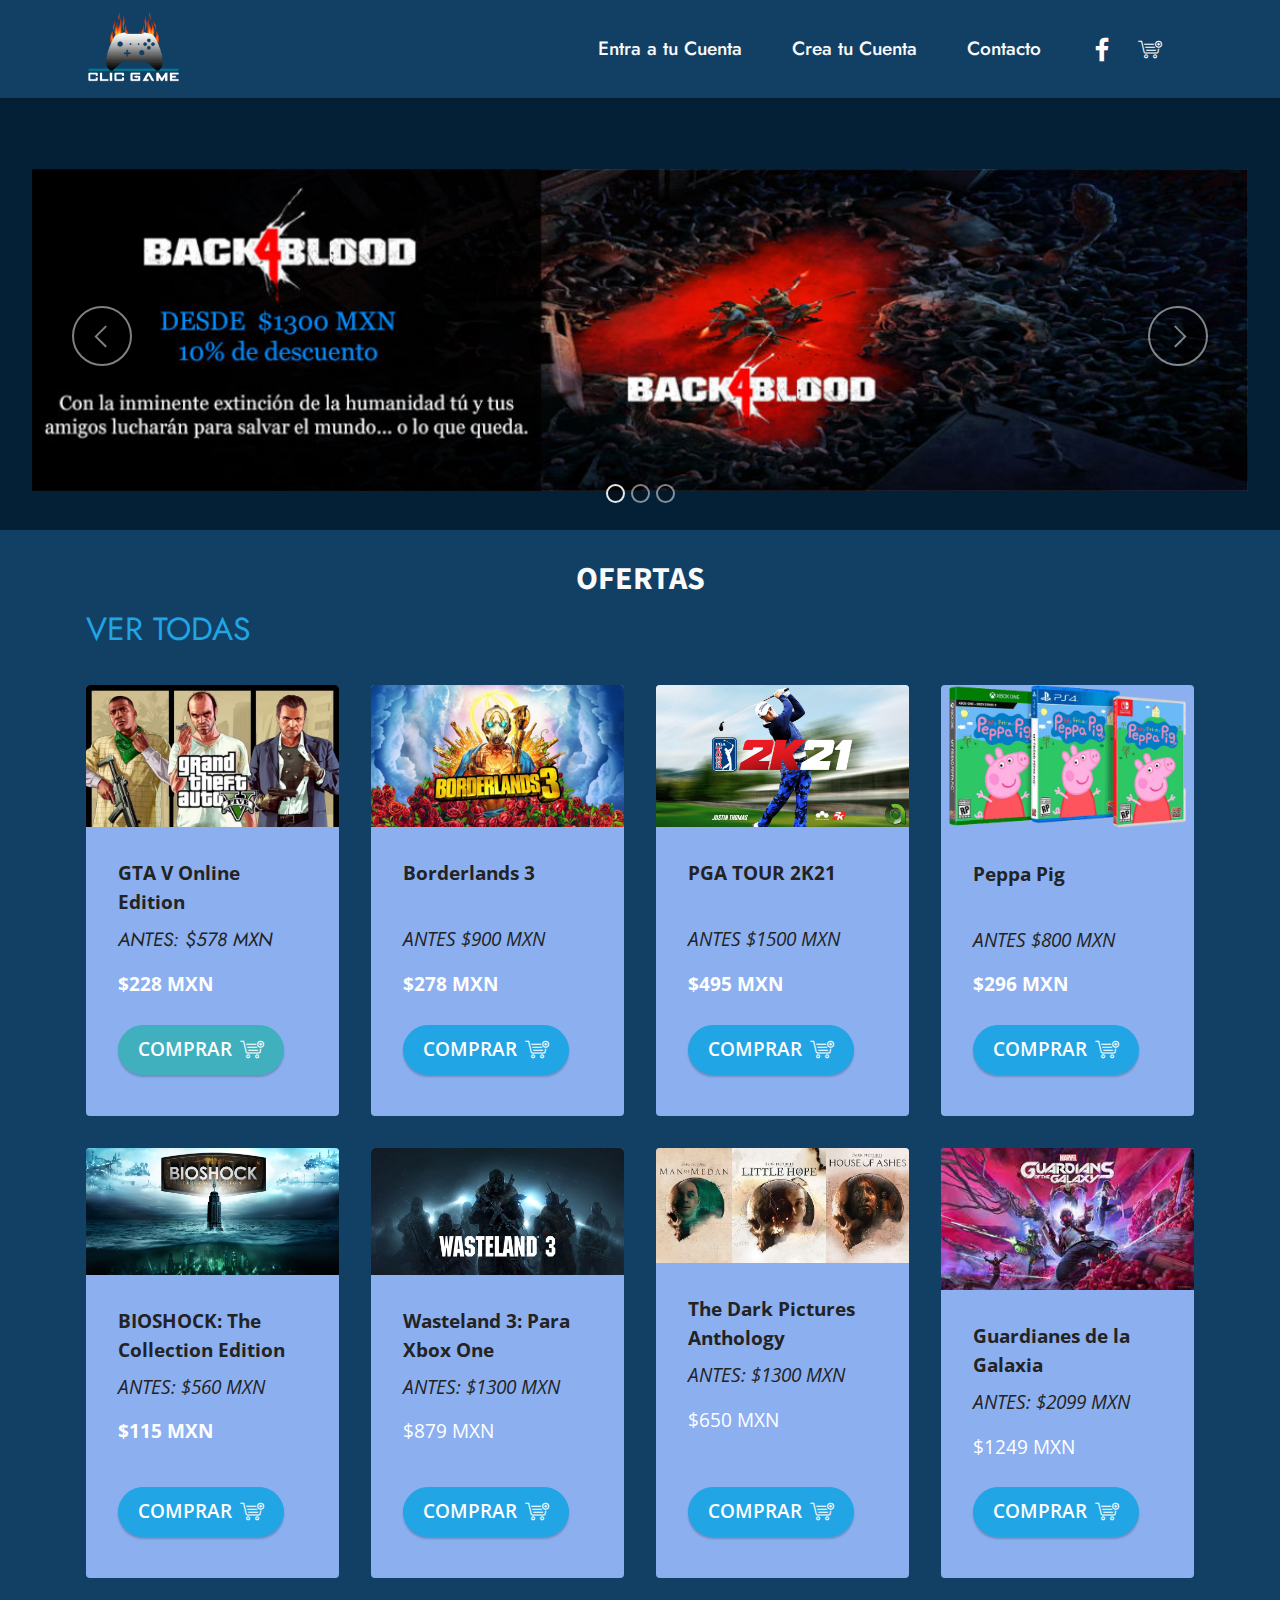
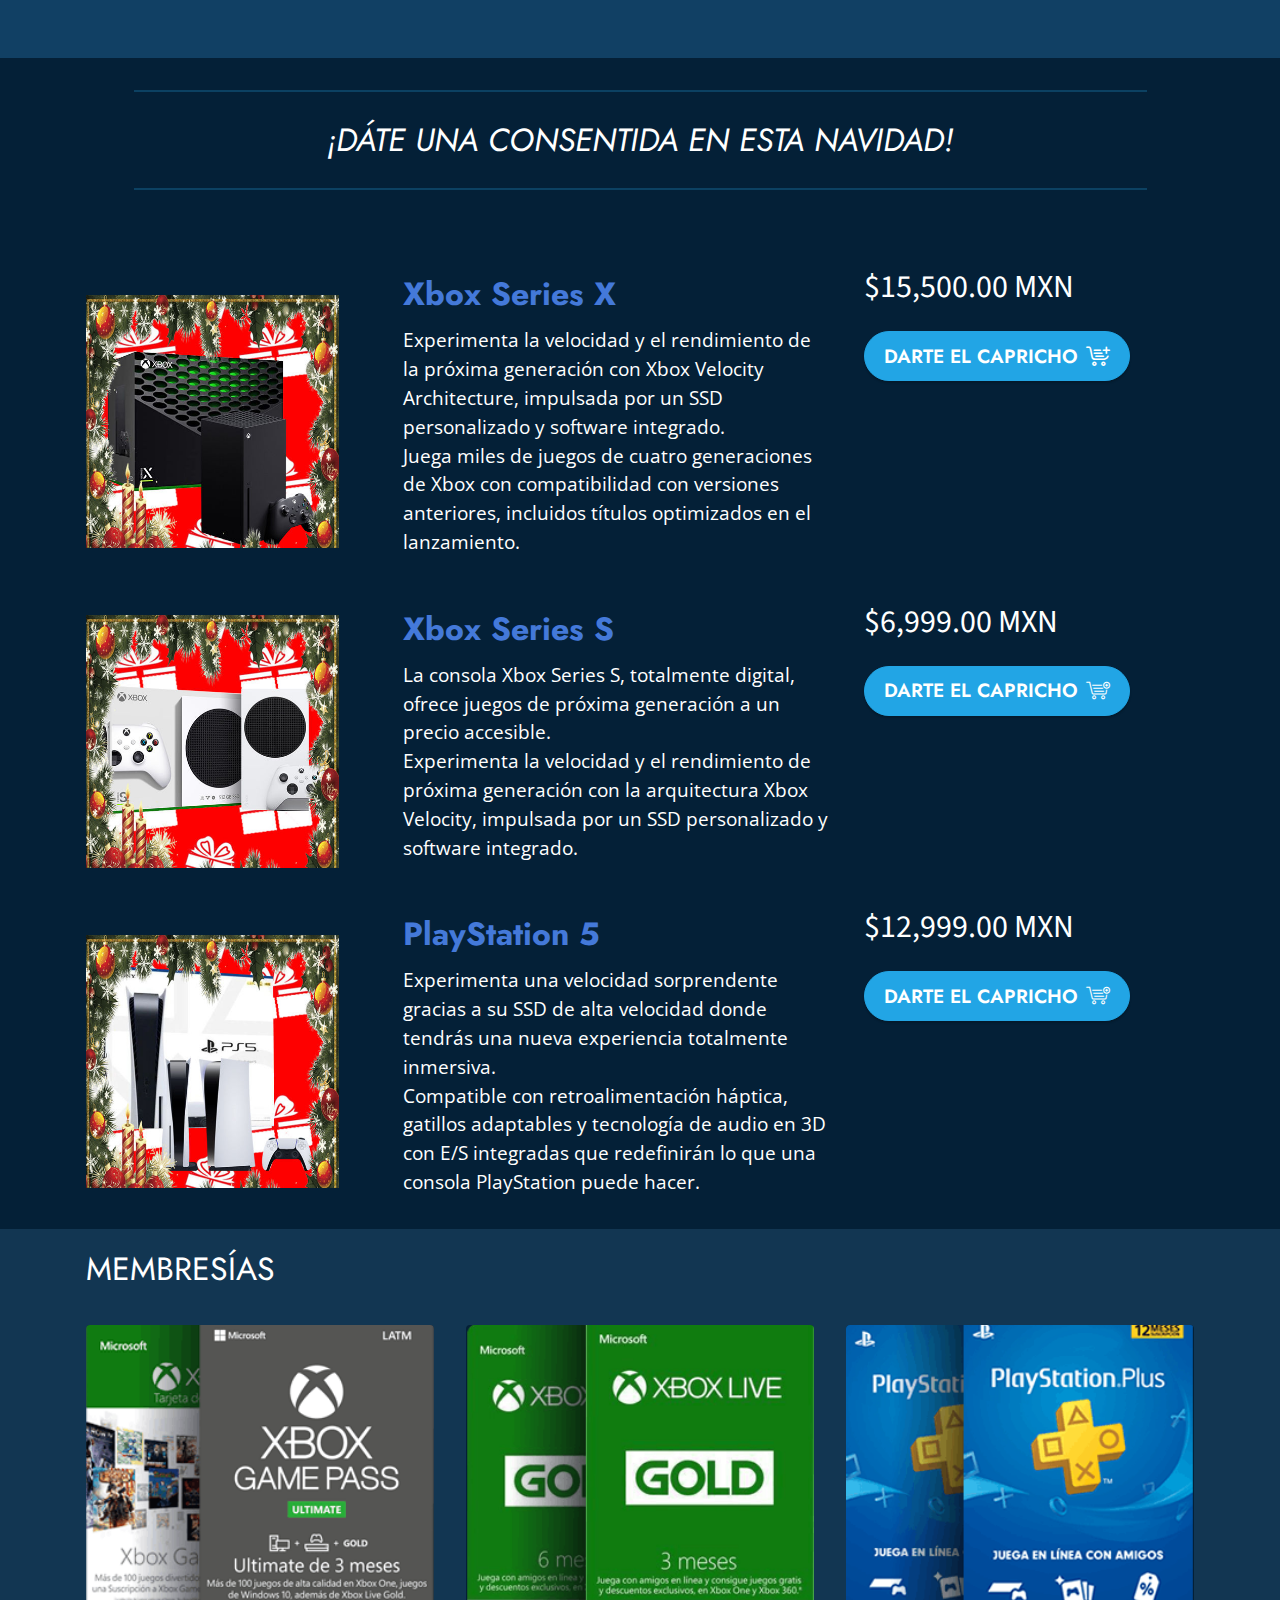
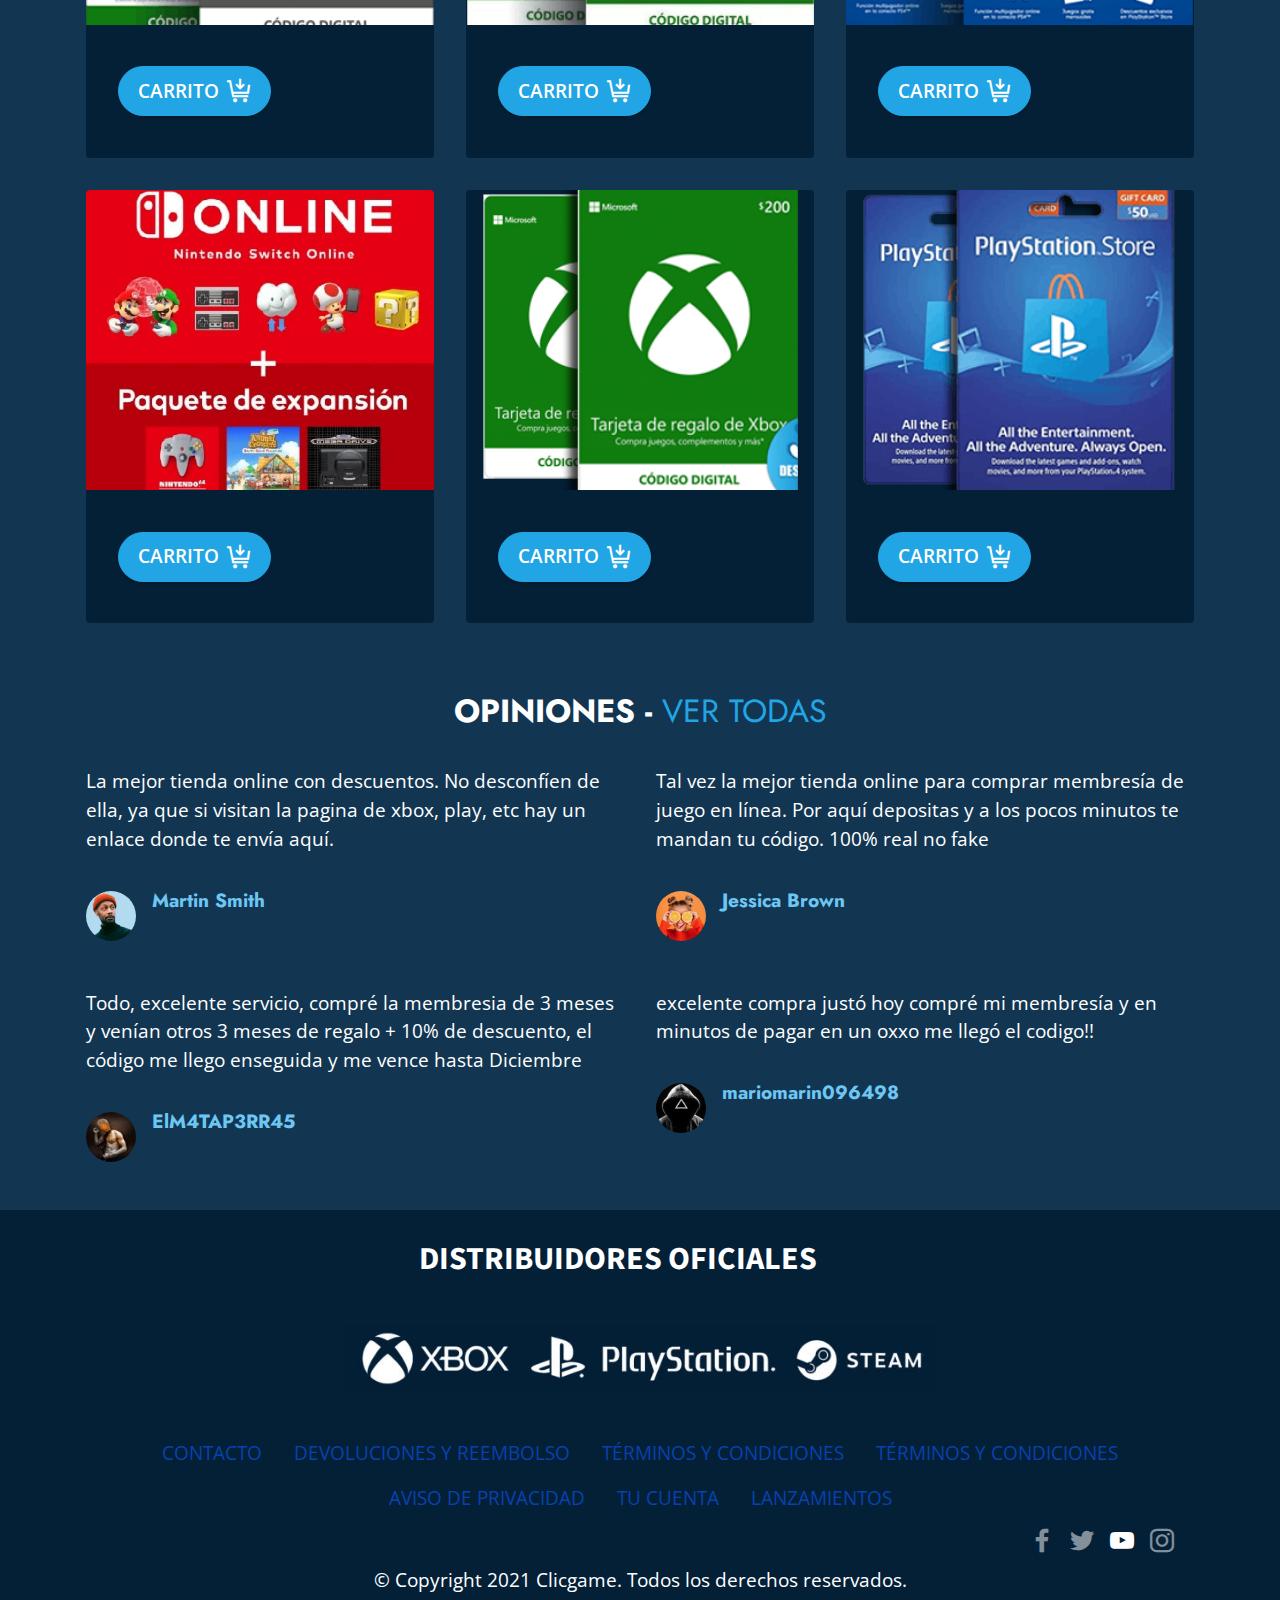
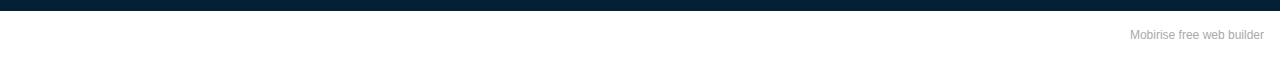
<file: docs/index.html>
<!DOCTYPE html>
<html  >
<head>
  <!-- Site made with Mobirise Website Builder v5.5.0, https://mobirise.com -->
  <meta charset="UTF-8">
  <meta http-equiv="X-UA-Compatible" content="IE=edge">
  <meta name="generator" content="Mobirise v5.5.0, mobirise.com">
  <meta name="viewport" content="width=device-width, initial-scale=1, minimum-scale=1">
  <link rel="shortcut icon" href="assets/images/cg-logo-152x121.png" type="image/x-icon">
  <meta name="description" content="">
  
  
  <title>Clicgame</title>
  <link rel="stylesheet" href="assets/web/assets/mobirise-icons2/mobirise2.css">
  <link rel="stylesheet" href="assets/web/assets/mobirise-icons/mobirise-icons.css">
  <link rel="stylesheet" href="assets/web/assets/mobirise-icons-bold/mobirise-icons-bold.css">
  <link rel="stylesheet" href="assets/bootstrap/css/bootstrap.min.css">
  <link rel="stylesheet" href="assets/bootstrap/css/bootstrap-grid.min.css">
  <link rel="stylesheet" href="assets/bootstrap/css/bootstrap-reboot.min.css">
  <link rel="stylesheet" href="assets/dropdown/css/style.css">
  <link rel="stylesheet" href="assets/socicon/css/styles.css">
  <link rel="stylesheet" href="assets/theme/css/style.css">
  <link rel="preload" href="https://fonts.googleapis.com/css?family=Jost:100,200,300,400,500,600,700,800,900,100i,200i,300i,400i,500i,600i,700i,800i,900i&display=swap" as="style" onload="this.onload=null;this.rel='stylesheet'">
  <noscript><link rel="stylesheet" href="https://fonts.googleapis.com/css?family=Jost:100,200,300,400,500,600,700,800,900,100i,200i,300i,400i,500i,600i,700i,800i,900i&display=swap"></noscript>
  <link rel="preload" href="https://fonts.googleapis.com/css?family=Source+Sans+Pro:200,200i,300,300i,400,400i,600,600i,700,700i,900,900i&display=swap" as="style" onload="this.onload=null;this.rel='stylesheet'">
  <noscript><link rel="stylesheet" href="https://fonts.googleapis.com/css?family=Source+Sans+Pro:200,200i,300,300i,400,400i,600,600i,700,700i,900,900i&display=swap"></noscript>
  <link rel="preload" href="https://fonts.googleapis.com/css?family=Open+Sans:300,400,500,600,700,800,300i,400i,500i,600i,700i,800i&display=swap" as="style" onload="this.onload=null;this.rel='stylesheet'">
  <noscript><link rel="stylesheet" href="https://fonts.googleapis.com/css?family=Open+Sans:300,400,500,600,700,800,300i,400i,500i,600i,700i,800i&display=swap"></noscript>
  <link rel="preload" as="style" href="assets/mobirise/css/mbr-additional.css"><link rel="stylesheet" href="assets/mobirise/css/mbr-additional.css" type="text/css">
  
  
  
  
</head>
<body>
  
  <section data-bs-version="5.1" class="menu menu3 cid-sNGA5syUHg" once="menu" id="menu3-10">
    
    <nav class="navbar navbar-dropdown navbar-expand-lg">
        <div class="container">
            <div class="navbar-brand">
                <span class="navbar-logo">
                    <a href="index.html">
                        <img src="assets/images/cg-logo-152x121.png" alt="logo" style="height: 4.8rem;">
                    </a>
                </span>
                
            </div>
            <button class="navbar-toggler" type="button" data-toggle="collapse" data-bs-toggle="collapse" data-target="#navbarSupportedContent" data-bs-target="#navbarSupportedContent" aria-controls="navbarNavAltMarkup" aria-expanded="false" aria-label="Toggle navigation">
                <div class="hamburger">
                    <span></span>
                    <span></span>
                    <span></span>
                    <span></span>
                </div>
            </button>
            <div class="collapse navbar-collapse" id="navbarSupportedContent">
                <ul class="navbar-nav nav-dropdown nav-right" data-app-modern-menu="true"><li class="nav-item"><a class="nav-link link text-white display-4" href="https://mobiri.se">Entra a tu Cuenta</a></li>
                    <li class="nav-item"><a class="nav-link link text-white text-primary display-4" href="page2.html">Crea tu Cuenta</a></li>
                    <li class="nav-item"><a class="nav-link link text-white text-primary display-4" href="page1.html">Contacto</a>
                    </li></ul>
                <div class="icons-menu">
                    <a class="iconfont-wrapper" href="https://mobiri.se" target="_blank">
                        <span class="p-2 mbr-iconfont socicon-facebook socicon"></span>
                    </a>
                    <a class="iconfont-wrapper" href="https://mobiri.se" target="_blank">
                        <span class="p-2 mbr-iconfont mbri-cart-add" style="color: rgb(255, 255, 255); fill: rgb(255, 255, 255);"></span>
                    </a>
                    
                    
                </div>
                
            </div>
        </div>
    </nav>
</section>

<section data-bs-version="5.1" class="slider2 cid-sNyHgQiFL8" id="slider2-k">
    

    
    <div class="container-fluid">
        <div class="row justify-content-center">
            <div class="col-12 col-md-10 col-lg-12">
                <div class="carousel slide" id="sNX9EO2FGy" data-ride="carousel" data-bs-ride="carousel" data-interval="5000" data-bs-interval="5000">
                    
                    <ol class="carousel-indicators">
                        <li data-slide-to="0" data-bs-slide-to="0" class="active" data-target="#sNX9EO2FGy" data-bs-target="#sNX9EO2FGy"></li><li data-slide-to="1" data-bs-slide-to="1" class="" data-target="#sNX9EO2FGy" data-bs-target="#sNX9EO2FGy"></li><li data-slide-to="2" data-bs-slide-to="2" class="" data-target="#sNX9EO2FGy" data-bs-target="#sNX9EO2FGy"></li>
                        
                        
                    </ol>
                    <div class="carousel-inner">
                        
                        
                        <div class="carousel-item slider-image item active">
                            <div class="item-wrapper">
                                <img class="d-block w-100" src="assets/images/pub1-1143x303.jpg" data-slide-to="0" data-bs-slide-to="0">
                                <div class="carousel-caption d-none d-md-block">
                                    <h5 class="mbr-section-subtitle mbr-fonts-style display-5"></h5>
                                    
                                </div>
                            </div>
                        </div><div class="carousel-item slider-image item">
                            <div class="item-wrapper">
                                <img class="d-block w-100" src="assets/images/pub2-1151x305.jpeg" data-slide-to="1" data-bs-slide-to="1">
                                <div class="carousel-caption d-none d-md-block">
                                    <h5 class="mbr-section-subtitle mbr-fonts-style display-5"></h5>
                                    
                                </div>
                            </div>
                        </div><div class="carousel-item slider-image item">
                            <div class="item-wrapper">
                                <img class="d-block w-100" src="assets/images/pub3-1143x303.jpg" data-slide-to="2" data-bs-slide-to="2">
                                <div class="carousel-caption d-none d-md-block">
                                    <h5 class="mbr-section-subtitle mbr-fonts-style display-5"></h5>
                                    
                                </div>
                            </div>
                        </div>
                    </div>
                    <a class="carousel-control carousel-control-prev" role="button" data-slide="prev" data-bs-slide="prev" href="#sNX9EO2FGy">
                        <span class="mobi-mbri mobi-mbri-arrow-prev" aria-hidden="true"></span>
                        <span class="sr-only visually-hidden">Previous</span>
                    </a>
                    <a class="carousel-control carousel-control-next" role="button" data-slide="next" data-bs-slide="next" href="#sNX9EO2FGy">
                        <span class="mobi-mbri mobi-mbri-arrow-next" aria-hidden="true"></span>
                        <span class="sr-only visually-hidden">Next</span>
                    </a>
                </div>
            </div>
        </div>
    </div>
</section>

<section data-bs-version="5.1" class="features3 cid-sNyObuLm8h" id="features3-l">
    
    
    <div class="container">
        <div class="mbr-section-head">
            <h4 class="mbr-section-title mbr-fonts-style align-center mb-0 display-2"><strong>OFERTAS</strong></h4>
            <h5 class="mbr-section-subtitle mbr-fonts-style align-center mb-0 mt-2 display-5"><a href="page3.html" class="text-primary">VER TODAS</a></h5>
        </div>
        <div class="row mt-4">
            <div class="item features-image сol-12 col-md-6 col-lg-3 active">
                <div class="item-wrapper">
                    <div class="item-img">
                        <img src="assets/images/gtav-696x392.jpeg" alt="gtav" data-slide-to="0" data-bs-slide-to="0">
                    </div>
                    <div class="item-content">
                        <h5 class="item-title mbr-fonts-style display-7"><strong>GTA V Online Edition</strong></h5>
                        <h6 class="item-subtitle mbr-fonts-style mt-1 display-4"><em>ANTES: $578 MXN</em></h6>
                        <p class="mbr-text mbr-fonts-style mt-3 display-7"><strong>$228 MXN</strong></p>
                    </div>
                    <div class="mbr-section-btn item-footer mt-2"><a href="page2.html" class="btn item-btn btn-success display-7"><span class="mbri-cart-add mbr-iconfont mbr-iconfont-btn" style="color: rgb(255, 255, 255);"></span>COMPRAR</a></div>
                </div>
            </div>
            <div class="item features-image сol-12 col-md-6 col-lg-3">
                <div class="item-wrapper">
                    <div class="item-img">
                        <img src="assets/images/border3-696x391.jpeg" alt="borderlands" data-slide-to="1" data-bs-slide-to="1">
                    </div>
                    <div class="item-content">
                        <h5 class="item-title mbr-fonts-style display-7"><strong>Borderlands 3</strong><br><strong><br></strong></h5>
                        <h6 class="item-subtitle mbr-fonts-style mt-1 display-7">
                            <em>ANTES $900 MXN</em></h6>
                        <p class="mbr-text mbr-fonts-style mt-3 display-7"><strong>$278 MXN</strong></p>
                    </div>
                    <div class="mbr-section-btn item-footer mt-2"><a href="page2.html" class="btn btn-primary item-btn display-7"><span class="mbri-cart-add mbr-iconfont mbr-iconfont-btn" style="color: rgb(255, 255, 255);"></span>COMPRAR</a></div>
                </div>
            </div>
            <div class="item features-image сol-12 col-md-6 col-lg-3">
                <div class="item-wrapper">
                    <div class="item-img">
                        <img src="assets/images/2k21-1920x1080.jpg" data-slide-to="2" data-bs-slide-to="2">
                    </div>
                    <div class="item-content">
                        <h5 class="item-title mbr-fonts-style display-7"><strong>PGA TOUR 2K21</strong><br><strong><br></strong></h5>
                        <h6 class="item-subtitle mbr-fonts-style mt-1 display-7"><em>ANTES $1500 MXN</em></h6>
                        <p class="mbr-text mbr-fonts-style mt-3 display-7"><strong>$495 MXN</strong></p>
                    </div>
                    <div class="mbr-section-btn item-footer mt-2"><a href="page2.html" class="btn btn-primary item-btn display-7"><span class="mbri-cart-add mbr-iconfont mbr-iconfont-btn"></span>COMPRAR</a></div>
                </div>
            </div><div class="item features-image сol-12 col-md-6 col-lg-3">
                <div class="item-wrapper">
                    <div class="item-img">
                        <img src="assets/images/peppa-640x362.png" data-slide-to="3" data-bs-slide-to="3" alt="">
                    </div>
                    <div class="item-content">
                        <h5 class="item-title mbr-fonts-style display-7"><strong>Peppa Pig</strong><br><strong><br></strong></h5>
                        <h6 class="item-subtitle mbr-fonts-style mt-1 display-7"><em>ANTES $800 MXN</em></h6>
                        <p class="mbr-text mbr-fonts-style mt-3 display-7"><strong>$296 MXN</strong></p>
                    </div>
                    <div class="mbr-section-btn item-footer mt-2"><a href="page2.html" class="btn btn-primary item-btn display-7"><span class="mbri-cart-add mbr-iconfont mbr-iconfont-btn"></span>COMPRAR</a></div>
                </div>
            </div><div class="item features-image сol-12 col-md-6 col-lg-3">
                <div class="item-wrapper">
                    <div class="item-img">
                        <img src="assets/images/bioshock-2000x1000.jpg" data-slide-to="4" data-bs-slide-to="4" alt="">
                    </div>
                    <div class="item-content">
                        <h5 class="item-title mbr-fonts-style display-7"><strong>BIOSHOCK: The Collection Edition</strong></h5>
                        <h6 class="item-subtitle mbr-fonts-style mt-1 display-7">
                            <em>ANTES: $560 MXN</em></h6>
                        <p class="mbr-text mbr-fonts-style mt-3 display-7"><strong>$115 MXN</strong></p>
                    </div>
                    <div class="mbr-section-btn item-footer mt-2"><a href="page2.html" class="btn btn-primary item-btn display-7"><span class="mbri-cart-add mbr-iconfont mbr-iconfont-btn"></span>COMPRAR</a></div>
                </div>
            </div><div class="item features-image сol-12 col-md-6 col-lg-3">
                <div class="item-wrapper">
                    <div class="item-img">
                        <img src="assets/images/wast3-2000x1000.jpg" data-slide-to="5" data-bs-slide-to="5" alt="">
                    </div>
                    <div class="item-content">
                        <h5 class="item-title mbr-fonts-style display-7"><strong>Wasteland 3: Para Xbox One</strong></h5>
                        <h6 class="item-subtitle mbr-fonts-style mt-1 display-7"><em>ANTES: $1300 MXN</em></h6>
                        <p class="mbr-text mbr-fonts-style mt-3 display-7">$879 MXN</p>
                    </div>
                    <div class="mbr-section-btn item-footer mt-2"><a href="page2.html" class="btn btn-primary item-btn display-7"><span class="mbri-cart-add mbr-iconfont mbr-iconfont-btn"></span>COMPRAR</a></div>
                </div>
            </div><div class="item features-image сol-12 col-md-6 col-lg-3">
                <div class="item-wrapper">
                    <div class="item-img">
                        <img src="assets/images/dark-769x349.jpg" data-slide-to="6" data-bs-slide-to="6" alt="">
                    </div>
                    <div class="item-content">
                        <h5 class="item-title mbr-fonts-style display-7"><strong>The Dark Pictures Anthology</strong><strong><br></strong></h5>
                        <h6 class="item-subtitle mbr-fonts-style mt-1 display-7"><em>ANTES: $1300 MXN</em></h6>
                        <p class="mbr-text mbr-fonts-style mt-3 display-7">$650 MXN</p>
                    </div>
                    <div class="mbr-section-btn item-footer mt-2"><a href="page2.html" class="btn btn-primary item-btn display-7"><span class="mbri-cart-add mbr-iconfont mbr-iconfont-btn"></span>COMPRAR</a></div>
                </div>
            </div><div class="item features-image сol-12 col-md-6 col-lg-3">
                <div class="item-wrapper">
                    <div class="item-img">
                        <img src="assets/images/galaxy-300x168.jpg" data-slide-to="7" data-bs-slide-to="7" alt="">
                    </div>
                    <div class="item-content">
                        <h5 class="item-title mbr-fonts-style display-7"><strong>Guardianes de la Galaxia</strong></h5>
                        <h6 class="item-subtitle mbr-fonts-style mt-1 display-7"><em>ANTES: $2099 MXN</em></h6>
                        <p class="mbr-text mbr-fonts-style mt-3 display-7">$1249 MXN</p>
                    </div>
                    <div class="mbr-section-btn item-footer mt-2"><a href="page2.html" class="btn btn-primary item-btn display-7"><span class="mbri-cart-add mbr-iconfont mbr-iconfont-btn"></span>COMPRAR</a></div>
                </div>
            </div>
        </div>
    </div>
</section>

<section data-bs-version="5.1" class="content6 cid-sNGcBkxSIL" id="content6-t">
    
    <div class="container">
        <div class="row justify-content-center">
            <div class="col-md-12 col-lg-11">
                <hr class="line">
                <p class="mbr-text align-center mbr-fonts-style my-4 display-5"><em>¡DÁTE UNA CONSENTIDA EN ESTA NAVIDAD!</em></p>
                <hr class="line">
            </div>
        </div>
    </div>
</section>

<section data-bs-version="5.1" class="features8 cid-sNGcltFW9X" xmlns="http://www.w3.org/1999/html" id="features9-s">
    
    

    

    <div class="container">
        <div class="card">
            <div class="card-wrapper">
                <div class="row align-items-center">
                    <div class="col-12 col-md-3">
                        <div class="image-wrapper">
                            <img src="assets/images/img-xboxx-500x500.jpg" alt="Mobirise">
                        </div>
                    </div>
                    <div class="col-12 col-md">
                        <div class="card-box">
                            <div class="row">
                                <div class="col-md">
                                    <h6 class="card-title mbr-fonts-style display-5">
                                        <strong>Xbox Series X</strong></h6>
                                    <p class="mbr-text mbr-fonts-style display-7">Experimenta la velocidad y el rendimiento de la próxima generación con Xbox Velocity Architecture, impulsada por un SSD personalizado y software integrado. <br>Juega miles de juegos de cuatro generaciones de Xbox con compatibilidad con versiones anteriores, incluidos títulos optimizados en el lanzamiento.<br>
                                    </p>
                                </div>
                                <div class="col-md-auto">
                                    <p class="price mbr-fonts-style display-2">$15,500.00 MXN</p>
                                    <div class="mbr-section-btn"><a href="page2.html" class="btn btn-primary display-4"><span class="mbrib-cart-add mbr-iconfont mbr-iconfont-btn"></span>DARTE EL CAPRICHO</a></div>
                                </div>
                                <div></div>
                            </div>
                        </div>
                    </div>
                </div>
            </div>
        </div>
        <div class="card">
            <div class="card-wrapper">
                <div class="row align-items-center">
                    <div class="col-12 col-md-3">
                        <div class="image-wrapper">
                            <img src="assets/images/img-xboxs-500x500.jpg" alt="Mobirise">
                        </div>
                    </div>
                    <div class="col-12 col-md">
                        <div class="card-box">
                            <div class="row">
                                <div class="col-md">
                                    <h6 class="card-title mbr-fonts-style display-5">
                                        <strong>Xbox Series S</strong></h6>
                                    <p class="mbr-text mbr-fonts-style display-7">La consola Xbox Series S, totalmente digital, ofrece juegos de próxima generación a un precio accesible.
<br>Experimenta la velocidad y el rendimiento de próxima generación con la arquitectura Xbox Velocity, impulsada por un SSD personalizado y software integrado.</p>
                                </div>
                                <div class="col-md-auto">
                                    <p class="price mbr-fonts-style display-2">$6,999.00 MXN</p>
                                    <div class="mbr-section-btn"><a href="page2.html" class="btn btn-primary display-4"><span class="mbri-cart-add mbr-iconfont mbr-iconfont-btn"></span>
                                            DARTE EL CAPRICHO
                                        </a></div>
                                </div>
                                <div></div>
                            </div>
                        </div>
                    </div>
                </div>
            </div>
        </div>
        <div class="card">
            <div class="card-wrapper">
                <div class="row align-items-center">
                    <div class="col-12 col-md-3">
                        <div class="image-wrapper">
                            <img src="assets/images/img-ps5-500x500.jpg" alt="Mobirise">
                        </div>
                    </div>
                    <div class="col-12 col-md">
                        <div class="card-box">
                            <div class="row">
                                <div class="col-md">
                                    <h6 class="card-title mbr-fonts-style display-5">
                                        <strong>PlayStation 5</strong></h6>
                                    <p class="mbr-text mbr-fonts-style display-7">Experimenta una velocidad sorprendente gracias a su SSD de alta velocidad donde tendrás una nueva experiencia totalmente inmersiva.<br>Compatible con retroalimentación háptica, gatillos adaptables y tecnología de audio en 3D con E/S integradas que redefinirán lo que una consola PlayStation puede hacer.</p>
                                </div>
                                <div class="col-md-auto">
                                    <p class="price mbr-fonts-style display-2">$12,999.00 MXN</p>
                                    <div class="mbr-section-btn"><a href="page2.html" class="btn btn-primary display-4"><span class="mbri-cart-add mbr-iconfont mbr-iconfont-btn"></span>
                                            DARTE EL CAPRICHO
                                        </a></div>
                                </div>
                                <div></div>
                            </div>
                        </div>
                    </div>
                </div>
            </div>
        </div>
    </div>
</section>

<section data-bs-version="5.1" class="content2 cid-sNGv8qlvd4" id="content2-w">
    
    
    <div class="container">
        <div class="mbr-section-head">
            <h4 class="mbr-section-title mbr-fonts-style align-center mb-0 display-5">MEMBRESÍAS</h4>
            
        </div>
        <div class="row mt-4">
            <div class="item features-image сol-12 col-md-6 col-lg-4">
                <div class="item-wrapper">
                    <div class="item-img">
                        <img src="assets/images/mmb-xgpu-292x284.png" alt="" title="" data-slide-to="0" data-bs-slide-to="0">
                    </div>
                    <div class="item-content">
                        
                        
                        
                    </div>
                    <div class="mbr-section-btn item-footer mt-2"><a href="" class="btn item-btn btn-primary display-7" target="_blank"><span class="mobi-mbri mobi-mbri-cart-add mbr-iconfont mbr-iconfont-btn"></span>CARRITO</a></div>
                </div>
            </div>
            <div class="item features-image сol-12 col-md-6 col-lg-4">
                <div class="item-wrapper">
                    <div class="item-img">
                        <img src="assets/images/mmb-live-302x285.png" alt="" title="" data-slide-to="1" data-bs-slide-to="1">
                    </div>
                    <div class="item-content">
                        
                        
                        
                    </div>
                    <div class="mbr-section-btn item-footer mt-2"><a href="" class="btn btn-primary item-btn display-7" target="_blank"><span class="mobi-mbri mobi-mbri-cart-add mbr-iconfont mbr-iconfont-btn"></span>CARRITO</a></div>
                </div>
            </div>
            <div class="item features-image сol-12 col-md-6 col-lg-4">
                <div class="item-wrapper">
                    <div class="item-img">
                        <img src="assets/images/mmb-ps-302x285.png" alt="" title="" data-slide-to="2" data-bs-slide-to="2">
                    </div>
                    <div class="item-content">
                        
                        
                        
                    </div>
                    <div class="mbr-section-btn item-footer mt-2"><a href="" class="btn btn-primary item-btn display-7" target="_blank"><span class="mobi-mbri mobi-mbri-cart-add mbr-iconfont mbr-iconfont-btn"></span>CARRITO</a></div>
                </div>
            </div><div class="item features-image сol-12 col-md-6 col-lg-4">
                <div class="item-wrapper">
                    <div class="item-img">
                        <img src="assets/images/ns-sub-507x524.jpg" alt="" title="" data-slide-to="3" data-bs-slide-to="3">
                    </div>
                    <div class="item-content">
                        
                        
                        
                    </div>
                    <div class="mbr-section-btn item-footer mt-2"><a href="" class="btn btn-primary item-btn display-7" target="_blank"><span class="mobi-mbri mobi-mbri-cart-add mbr-iconfont mbr-iconfont-btn"></span>CARRITO</a></div>
                </div>
            </div><div class="item features-image сol-12 col-md-6 col-lg-4">
                <div class="item-wrapper">
                    <div class="item-img">
                        <img src="assets/images/tr-xbox-302x285.png" alt="" title="" data-slide-to="4" data-bs-slide-to="4">
                    </div>
                    <div class="item-content">
                        
                        
                        
                    </div>
                    <div class="mbr-section-btn item-footer mt-2"><a href="" class="btn btn-primary item-btn display-7" target="_blank"><span class="mobi-mbri mobi-mbri-cart-add mbr-iconfont mbr-iconfont-btn"></span>CARRITO</a></div>
                </div>
            </div><div class="item features-image сol-12 col-md-6 col-lg-4">
                <div class="item-wrapper">
                    <div class="item-img">
                        <img src="assets/images/tr-ps-302x285.png" alt="" title="" data-slide-to="5" data-bs-slide-to="5">
                    </div>
                    <div class="item-content">
                        
                        
                        
                    </div>
                    <div class="mbr-section-btn item-footer mt-2"><a href="" class="btn btn-primary item-btn display-7" target="_blank"><span class="mobi-mbri mobi-mbri-cart-add mbr-iconfont mbr-iconfont-btn"></span>CARRITO</a></div>
                </div>
            </div>

        </div>
    </div>
</section>

<section data-bs-version="5.1" class="testimonials2 cid-sNX6tH9uQT" id="testimonials2-14">
    
    
    <div class="container">
        <h3 class="mbr-section-title mbr-fonts-style align-center mb-4 display-5">
            <strong>OPINIONES - <em><a href="index.html" class="text-primary">VER TODAS</a></em></strong><br></h3>
        <div class="row justify-content-center">
            <div class="card col-12 col-md-6">
                <p class="mbr-text mbr-fonts-style mb-4 display-7">La mejor tienda online con descuentos. No desconfíen de ella, ya que si visitan la pagina de xbox, play, etc hay un enlace donde te envía aquí.&nbsp;</p>
                <div class="d-flex mb-md-0 mb-4">
                    <div class="image-wrapper">
                        <img src="assets/images/team1.jpg" alt="Mobirise">
                    </div>
                    <div class="text-wrapper">
                        <p class="name mbr-fonts-style mb-1 display-4">
                            <strong>Martin Smith</strong>
                        </p>
                        
                    </div>
                </div>
            </div>
            <div class="card col-12 col-md-6">
                <p class="mbr-text mbr-fonts-style mb-4 display-7">Tal vez la mejor tienda online para comprar membresía de juego en línea. Por aquí depositas y a los pocos minutos te mandan tu código. 100% real no fake</p>
                <div class="d-flex mb-md-0 mb-4">
                    <div class="image-wrapper">
                        <img src="assets/images/team2.jpg" alt="Mobirise">
                    </div>
                    <div class="text-wrapper">
                        <p class="name mbr-fonts-style mb-1 display-4">
                            <strong>Jessica Brown</strong>
                        </p>
                        
                    </div>
                </div>
            </div>
        </div>
    </div>
</section>

<section data-bs-version="5.1" class="testimonials2 cid-sNX71PkP2V" id="testimonials2-15">
    
    
    <div class="container">
        
        <div class="row justify-content-center">
            <div class="card col-12 col-md-6">
                <p class="mbr-text mbr-fonts-style mb-4 display-7">Todo, excelente servicio, compré la membresia de 3 meses y venían otros 3 meses de regalo + 10% de descuento, el código me llego enseguida y me vence hasta Diciembre</p>
                <div class="d-flex mb-md-0 mb-4">
                    <div class="image-wrapper">
                        <img src="assets/images/mbr-100x66.jpg" alt="Mobirise">
                    </div>
                    <div class="text-wrapper">
                        <p class="name mbr-fonts-style mb-1 display-4">
                            <strong>ElM4TAP3RR45</strong></p>
                        
                    </div>
                </div>
            </div>
            <div class="card col-12 col-md-6">
                <p class="mbr-text mbr-fonts-style mb-4 display-7">excelente compra justó hoy compré mi membresía y en minutos de pagar en un oxxo me llegó el codigo!!</p>
                <div class="d-flex mb-md-0 mb-4">
                    <div class="image-wrapper">
                        <img src="assets/images/mbr-100x67.jpg" alt="Mobirise">
                    </div>
                    <div class="text-wrapper">
                        <p class="name mbr-fonts-style mb-1 display-4"><strong>mariomarin096498</strong></p>
                        
                    </div>
                </div>
            </div>
        </div>
    </div>
</section>

<section data-bs-version="5.1" class="content1 cid-s48udlf8KU" id="content1-8">
    
    <div class="container">
        <div class="row justify-content-center">
            <div class="title col-12 col-md-5">
                <h3 class="mbr-section-title mbr-fonts-style align-center mb-4 display-2"><strong>DISTRIBUIDORES OFICIALES</strong></h3>
                
                
            </div>
        </div>
    </div>
</section>

<section data-bs-version="5.1" class="image3 cid-s48upRUlSD" id="image3-9">
    

    

    <div class="container-fluid">
        <div class="row justify-content-center">
            <div class="col-12 col-lg-6">
                <div class="image-wrapper">
                    <img src="assets/images/img-distribuidores-696x78.jpg" alt="logo_xbox">
                    
                </div>
            </div>
        </div>
    </div>
</section>

<section data-bs-version="5.1" class="footer3 cid-s48P1Icc8J mbr-reveal" once="footers" id="footer3-i">

    

    

    <div class="container">
        <div class="media-container-row align-center mbr-white">
            <div class="row row-links">
                <ul class="foot-menu">
                    
                    
                    
                    
                    
                <li class="foot-menu-item mbr-fonts-style display-7"><a href="page1.html" class="text-info text-primary" target="_blank">CONTACTO</a></li><li class="foot-menu-item mbr-fonts-style display-7"><a href="http://forums.mobirise.com/" class="text-info">DEVOLUCIONES Y REEMBOLSO</a></li><li class="foot-menu-item mbr-fonts-style display-7"><a href="http://forums.mobirise.com/" class="text-info">TÉRMINOS Y CONDICIONES</a><br></li><li class="foot-menu-item mbr-fonts-style display-7"><a href="http://forums.mobirise.com/" class="text-info">TÉRMINOS Y CONDICIONES</a><br></li><li class="foot-menu-item mbr-fonts-style display-7"><a href="http://forums.mobirise.com/" class="text-info">AVISO DE PRIVACIDAD</a><br></li><li class="foot-menu-item mbr-fonts-style display-7"><a href="http://forums.mobirise.com/" class="text-info">TU CUENTA</a><br></li><li class="foot-menu-item mbr-fonts-style display-7"><a href="http://forums.mobirise.com/" class="text-info">LANZAMIENTOS</a><br></li></ul>
            </div>
            <div class="row social-row">
                <div class="social-list align-right pb-2">
                    
                    
                    
                    
                    
                    
                <div class="soc-item">
                        <a href="https://twitter.com/mobirise" target="_blank">
                            <span class="mbr-iconfont mbr-iconfont-social socicon-facebook socicon" style="color: rgb(255, 255, 255); fill: rgb(255, 255, 255);"></span>
                        </a>
                    </div><div class="soc-item">
                        <a href="https://twitter.com/mobirise" target="_blank">
                            <span class="mbr-iconfont mbr-iconfont-social socicon-twitter socicon" style="color: rgb(255, 255, 255); fill: rgb(255, 255, 255);"></span>
                        </a>
                    </div><div class="soc-item">
                        
                            <span class="mbr-iconfont mbr-iconfont-social socicon-youtube socicon" style="color: rgb(255, 255, 255); fill: rgb(255, 255, 255);"></span>
                        
                    </div><div class="soc-item">
                        <a href="https://twitter.com/mobirise" target="_blank">
                            <span class="mbr-iconfont mbr-iconfont-social socicon-instagram socicon" style="color: rgb(255, 255, 255); fill: rgb(255, 255, 255);"></span>
                        </a>
                    </div></div>
            </div>
            <div class="row row-copirayt">
                <p class="mbr-text mb-0 mbr-fonts-style mbr-white align-center display-7">
                    © Copyright 2021 Clicgame. Todos los derechos reservados.</p>
            </div>
        </div>
    </div>
</section><section style="background-color: #fff; font-family: -apple-system, BlinkMacSystemFont, 'Segoe UI', 'Roboto', 'Helvetica Neue', Arial, sans-serif; color:#aaa; font-size:12px; padding: 0; align-items: center; display: flex;"><a href="https://mobirise.site/k" style="flex: 1 1; height: 3rem; padding-left: 1rem;"></a><p style="flex: 0 0 auto; margin:0; padding-right:1rem;"><a href="https://mobirise.site" style="color:#aaa;">Mobirise</a> free web builder</p></section><script src="assets/bootstrap/js/bootstrap.bundle.min.js"></script>  <script src="assets/smoothscroll/smooth-scroll.js"></script>  <script src="assets/ytplayer/index.js"></script>  <script src="assets/dropdown/js/navbar-dropdown.js"></script>  <script src="assets/theme/js/script.js"></script>  
  
  
</body>
</html>
</file>
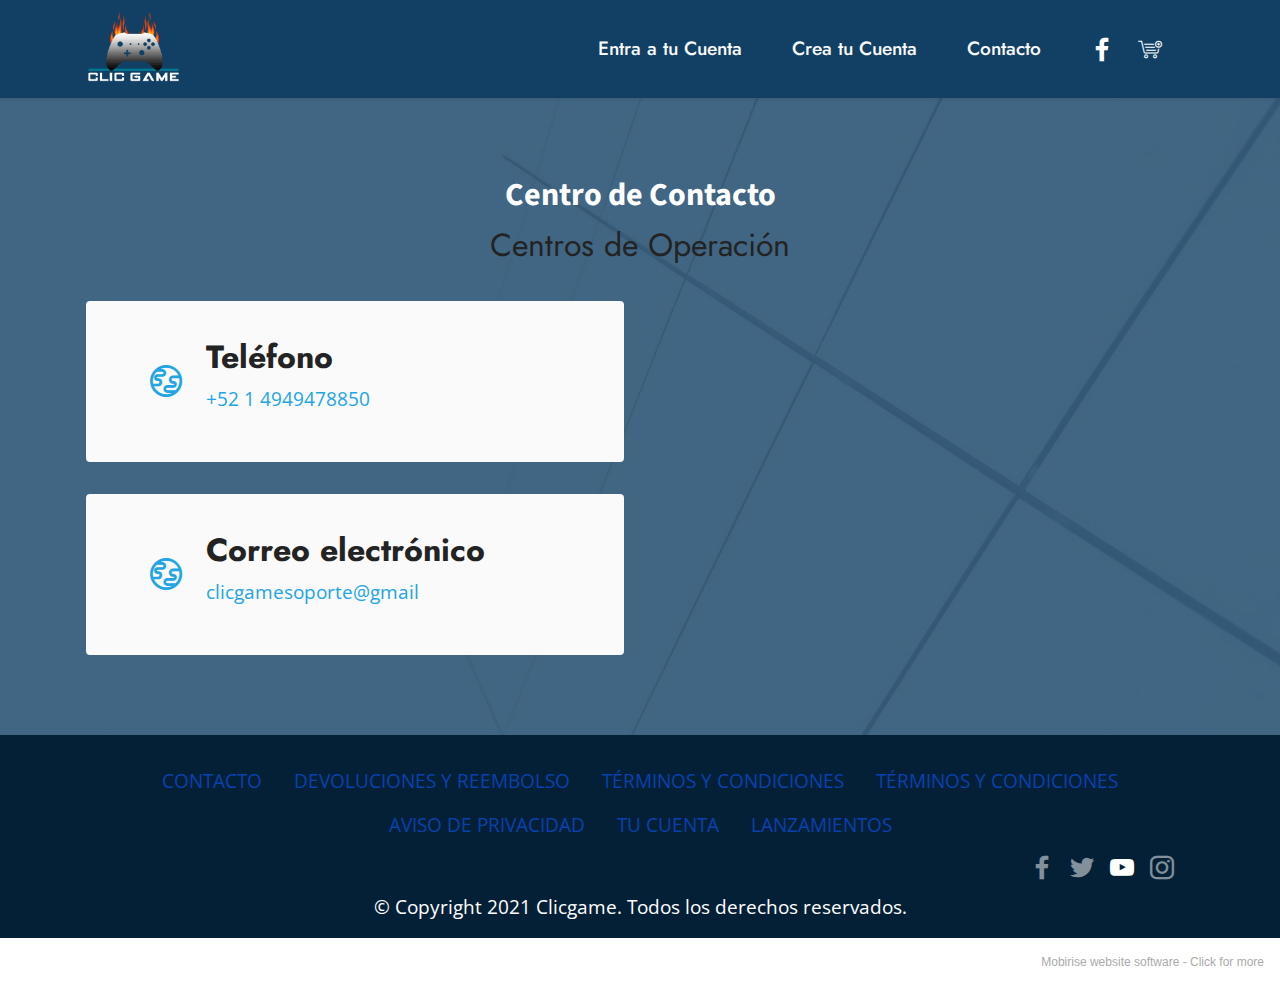
<file: docs/page1.html>
<!DOCTYPE html>
<html  >
<head>
  <!-- Site made with Mobirise Website Builder v5.5.0, https://mobirise.com -->
  <meta charset="UTF-8">
  <meta http-equiv="X-UA-Compatible" content="IE=edge">
  <meta name="generator" content="Mobirise v5.5.0, mobirise.com">
  <meta name="viewport" content="width=device-width, initial-scale=1, minimum-scale=1">
  <link rel="shortcut icon" href="assets/images/cg-logo-152x121.png" type="image/x-icon">
  <meta name="description" content="">
  
  
  <title>CONTACTO</title>
  <link rel="stylesheet" href="assets/web/assets/mobirise-icons/mobirise-icons.css">
  <link rel="stylesheet" href="assets/web/assets/mobirise-icons2/mobirise2.css">
  <link rel="stylesheet" href="assets/bootstrap/css/bootstrap.min.css">
  <link rel="stylesheet" href="assets/bootstrap/css/bootstrap-grid.min.css">
  <link rel="stylesheet" href="assets/bootstrap/css/bootstrap-reboot.min.css">
  <link rel="stylesheet" href="assets/parallax/jarallax.css">
  <link rel="stylesheet" href="assets/dropdown/css/style.css">
  <link rel="stylesheet" href="assets/socicon/css/styles.css">
  <link rel="stylesheet" href="assets/theme/css/style.css">
  <link rel="preload" href="https://fonts.googleapis.com/css?family=Jost:100,200,300,400,500,600,700,800,900,100i,200i,300i,400i,500i,600i,700i,800i,900i&display=swap" as="style" onload="this.onload=null;this.rel='stylesheet'">
  <noscript><link rel="stylesheet" href="https://fonts.googleapis.com/css?family=Jost:100,200,300,400,500,600,700,800,900,100i,200i,300i,400i,500i,600i,700i,800i,900i&display=swap"></noscript>
  <link rel="preload" href="https://fonts.googleapis.com/css?family=Source+Sans+Pro:200,200i,300,300i,400,400i,600,600i,700,700i,900,900i&display=swap" as="style" onload="this.onload=null;this.rel='stylesheet'">
  <noscript><link rel="stylesheet" href="https://fonts.googleapis.com/css?family=Source+Sans+Pro:200,200i,300,300i,400,400i,600,600i,700,700i,900,900i&display=swap"></noscript>
  <link rel="preload" href="https://fonts.googleapis.com/css?family=Open+Sans:300,400,500,600,700,800,300i,400i,500i,600i,700i,800i&display=swap" as="style" onload="this.onload=null;this.rel='stylesheet'">
  <noscript><link rel="stylesheet" href="https://fonts.googleapis.com/css?family=Open+Sans:300,400,500,600,700,800,300i,400i,500i,600i,700i,800i&display=swap"></noscript>
  <link rel="preload" as="style" href="assets/mobirise/css/mbr-additional.css"><link rel="stylesheet" href="assets/mobirise/css/mbr-additional.css" type="text/css">
  
  
  
  
</head>
<body>
  
  <section data-bs-version="5.1" class="menu menu3 cid-sNGA5syUHg" once="menu" id="menu3-10">
    
    <nav class="navbar navbar-dropdown navbar-expand-lg">
        <div class="container">
            <div class="navbar-brand">
                <span class="navbar-logo">
                    <a href="index.html">
                        <img src="assets/images/cg-logo-152x121.png" alt="logo" style="height: 4.8rem;">
                    </a>
                </span>
                
            </div>
            <button class="navbar-toggler" type="button" data-toggle="collapse" data-bs-toggle="collapse" data-target="#navbarSupportedContent" data-bs-target="#navbarSupportedContent" aria-controls="navbarNavAltMarkup" aria-expanded="false" aria-label="Toggle navigation">
                <div class="hamburger">
                    <span></span>
                    <span></span>
                    <span></span>
                    <span></span>
                </div>
            </button>
            <div class="collapse navbar-collapse" id="navbarSupportedContent">
                <ul class="navbar-nav nav-dropdown nav-right" data-app-modern-menu="true"><li class="nav-item"><a class="nav-link link text-white display-4" href="https://mobiri.se">Entra a tu Cuenta</a></li>
                    <li class="nav-item"><a class="nav-link link text-white text-primary display-4" href="page2.html">Crea tu Cuenta</a></li>
                    <li class="nav-item"><a class="nav-link link text-white text-primary display-4" href="page1.html">Contacto</a>
                    </li></ul>
                <div class="icons-menu">
                    <a class="iconfont-wrapper" href="https://mobiri.se" target="_blank">
                        <span class="p-2 mbr-iconfont socicon-facebook socicon"></span>
                    </a>
                    <a class="iconfont-wrapper" href="https://mobiri.se" target="_blank">
                        <span class="p-2 mbr-iconfont mbri-cart-add" style="color: rgb(255, 255, 255); fill: rgb(255, 255, 255);"></span>
                    </a>
                    
                    
                </div>
                
            </div>
        </div>
    </nav>
</section>

<section data-bs-version="5.1" class="contacts3 map1 cid-sNGxIK1QVy" id="contacts3-x">

    
    <div class="mbr-overlay" style="opacity: 0.8; background-color: rgb(17, 64, 100);"></div>
    <div class="container">
        <div class="mbr-section-head">
            <h3 class="mbr-section-title mbr-fonts-style align-center mb-0 display-2"><strong>Centro de Contacto</strong></h3>
            <h4 class="mbr-section-subtitle mbr-fonts-style align-center mb-0 mt-2 display-5">Centros de Operación</h4>
        </div>
        <div class="row justify-content-center mt-4">
            <div class="card col-12 col-md-6">
                <div class="card-wrapper">
                    <div class="image-wrapper">
                        <span class="mbr-iconfont mobi-mbri-globe mobi-mbri"></span>
                    </div>
                    <div class="text-wrapper">
                        <h6 class="card-title mbr-fonts-style mb-1 display-5">
                            <strong>Teléfono</strong></h6>
                        <p class="mbr-text mbr-fonts-style display-7"><a href="tel:+12345678910" class="text-primary">+52 1 4949478850</a></p>
                    </div>
                </div>
                <div class="card-wrapper">
                    <div class="image-wrapper">
                        <span class="mbr-iconfont mobi-mbri-globe mobi-mbri"></span>
                    </div>
                    <div class="text-wrapper">
                        <h6 class="card-title mbr-fonts-style mb-1 display-5">
                            <strong>Correo electrónico</strong></h6>
                        <p class="mbr-text mbr-fonts-style display-7"><a href="mailto:info@site.com" class="text-primary">clicgamesoporte@gmail</a></p>
                    </div>
                </div>
            </div>
            <div class="map-wrapper col-12 col-md-6">
                <div class="google-map"><iframe frameborder="0" style="border:0" src="https://www.google.com/maps/embed/v1/place?key=AIzaSyCZI5F_k6S1k46ujh0SNrapM89f7mJxd30&amp;q=350 5th Ave, New York, NY 10118" allowfullscreen=""></iframe></div>
            </div>
        </div>
    </div>
</section>

<section data-bs-version="5.1" class="footer3 cid-s48P1Icc8J mbr-reveal" once="footers" id="footer3-q">

    

    

    <div class="container">
        <div class="media-container-row align-center mbr-white">
            <div class="row row-links">
                <ul class="foot-menu">
                    
                    
                    
                    
                    
                <li class="foot-menu-item mbr-fonts-style display-7"><a href="page1.html" class="text-info text-primary" target="_blank">CONTACTO</a></li><li class="foot-menu-item mbr-fonts-style display-7"><a href="http://forums.mobirise.com/" class="text-info">DEVOLUCIONES Y REEMBOLSO</a></li><li class="foot-menu-item mbr-fonts-style display-7"><a href="http://forums.mobirise.com/" class="text-info">TÉRMINOS Y CONDICIONES</a><br></li><li class="foot-menu-item mbr-fonts-style display-7"><a href="http://forums.mobirise.com/" class="text-info">TÉRMINOS Y CONDICIONES</a><br></li><li class="foot-menu-item mbr-fonts-style display-7"><a href="http://forums.mobirise.com/" class="text-info">AVISO DE PRIVACIDAD</a><br></li><li class="foot-menu-item mbr-fonts-style display-7"><a href="http://forums.mobirise.com/" class="text-info">TU CUENTA</a><br></li><li class="foot-menu-item mbr-fonts-style display-7"><a href="http://forums.mobirise.com/" class="text-info">LANZAMIENTOS</a><br></li></ul>
            </div>
            <div class="row social-row">
                <div class="social-list align-right pb-2">
                    
                    
                    
                    
                    
                    
                <div class="soc-item">
                        <a href="https://twitter.com/mobirise" target="_blank">
                            <span class="mbr-iconfont mbr-iconfont-social socicon-facebook socicon" style="color: rgb(255, 255, 255); fill: rgb(255, 255, 255);"></span>
                        </a>
                    </div><div class="soc-item">
                        <a href="https://twitter.com/mobirise" target="_blank">
                            <span class="mbr-iconfont mbr-iconfont-social socicon-twitter socicon" style="color: rgb(255, 255, 255); fill: rgb(255, 255, 255);"></span>
                        </a>
                    </div><div class="soc-item">
                        
                            <span class="mbr-iconfont mbr-iconfont-social socicon-youtube socicon" style="color: rgb(255, 255, 255); fill: rgb(255, 255, 255);"></span>
                        
                    </div><div class="soc-item">
                        <a href="https://twitter.com/mobirise" target="_blank">
                            <span class="mbr-iconfont mbr-iconfont-social socicon-instagram socicon" style="color: rgb(255, 255, 255); fill: rgb(255, 255, 255);"></span>
                        </a>
                    </div></div>
            </div>
            <div class="row row-copirayt">
                <p class="mbr-text mb-0 mbr-fonts-style mbr-white align-center display-7">
                    © Copyright 2021 Clicgame. Todos los derechos reservados.</p>
            </div>
        </div>
    </div>
</section><section style="background-color: #fff; font-family: -apple-system, BlinkMacSystemFont, 'Segoe UI', 'Roboto', 'Helvetica Neue', Arial, sans-serif; color:#aaa; font-size:12px; padding: 0; align-items: center; display: flex;"><a href="https://mobirise.site/j" style="flex: 1 1; height: 3rem; padding-left: 1rem;"></a><p style="flex: 0 0 auto; margin:0; padding-right:1rem;">Mobirise website software - <a href="https://mobirise.site/n" style="color:#aaa;">Click for more</a></p></section><script src="assets/bootstrap/js/bootstrap.bundle.min.js"></script>  <script src="assets/parallax/jarallax.js"></script>  <script src="assets/smoothscroll/smooth-scroll.js"></script>  <script src="assets/ytplayer/index.js"></script>  <script src="assets/dropdown/js/navbar-dropdown.js"></script>  <script src="assets/theme/js/script.js"></script>  
  
  
</body>
</html>
</file>
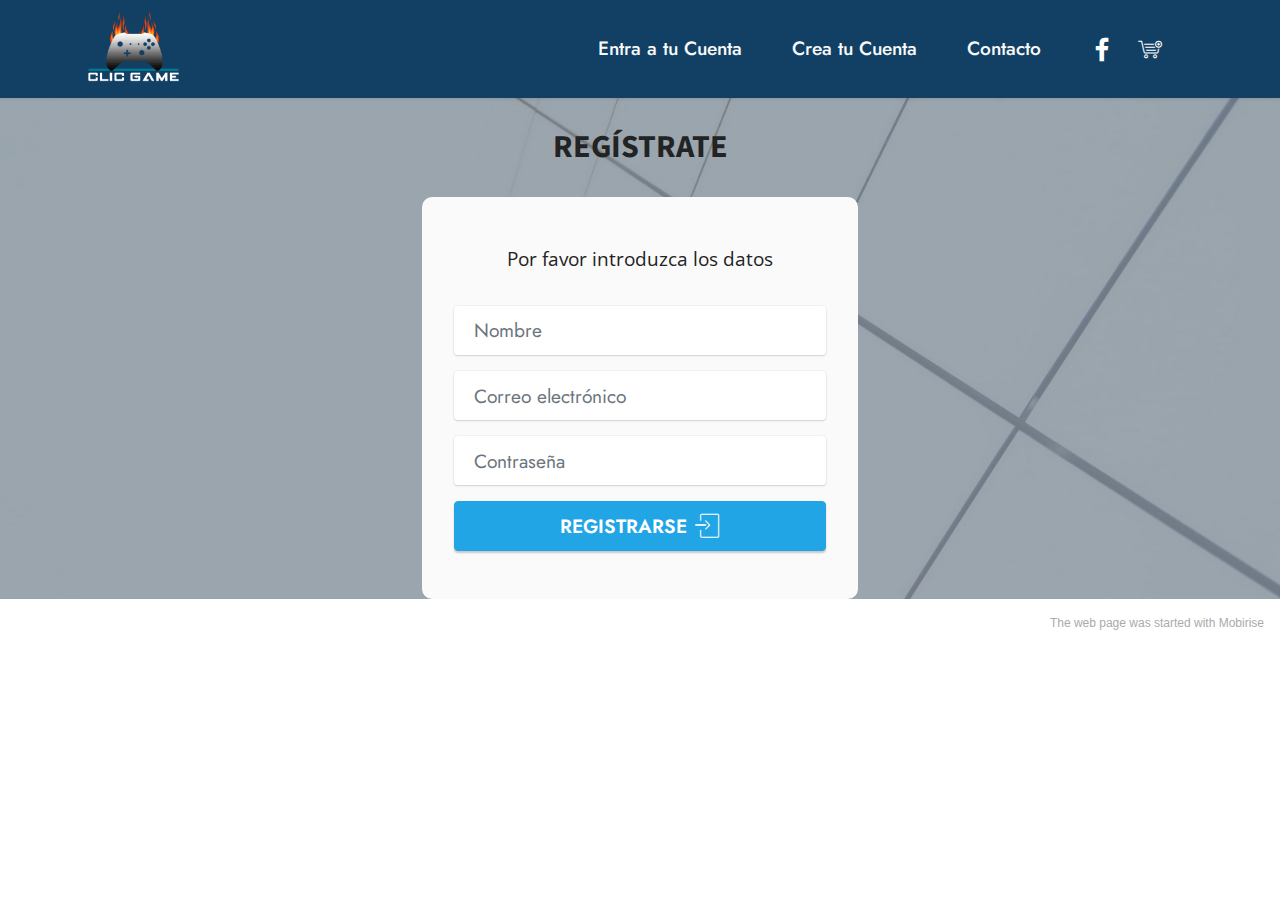
<file: docs/page2.html>
<!DOCTYPE html>
<html  >
<head>
  <!-- Site made with Mobirise Website Builder v5.5.0, https://mobirise.com -->
  <meta charset="UTF-8">
  <meta http-equiv="X-UA-Compatible" content="IE=edge">
  <meta name="generator" content="Mobirise v5.5.0, mobirise.com">
  <meta name="viewport" content="width=device-width, initial-scale=1, minimum-scale=1">
  <link rel="shortcut icon" href="assets/images/cg-logo-152x121.png" type="image/x-icon">
  <meta name="description" content="">
  
  
  <title>REGISTRO</title>
  <link rel="stylesheet" href="assets/web/assets/mobirise-icons/mobirise-icons.css">
  <link rel="stylesheet" href="assets/bootstrap/css/bootstrap.min.css">
  <link rel="stylesheet" href="assets/bootstrap/css/bootstrap-grid.min.css">
  <link rel="stylesheet" href="assets/bootstrap/css/bootstrap-reboot.min.css">
  <link rel="stylesheet" href="assets/dropdown/css/style.css">
  <link rel="stylesheet" href="assets/socicon/css/styles.css">
  <link rel="stylesheet" href="assets/theme/css/style.css">
  <link rel="preload" href="https://fonts.googleapis.com/css?family=Jost:100,200,300,400,500,600,700,800,900,100i,200i,300i,400i,500i,600i,700i,800i,900i&display=swap" as="style" onload="this.onload=null;this.rel='stylesheet'">
  <noscript><link rel="stylesheet" href="https://fonts.googleapis.com/css?family=Jost:100,200,300,400,500,600,700,800,900,100i,200i,300i,400i,500i,600i,700i,800i,900i&display=swap"></noscript>
  <link rel="preload" href="https://fonts.googleapis.com/css?family=Source+Sans+Pro:200,200i,300,300i,400,400i,600,600i,700,700i,900,900i&display=swap" as="style" onload="this.onload=null;this.rel='stylesheet'">
  <noscript><link rel="stylesheet" href="https://fonts.googleapis.com/css?family=Source+Sans+Pro:200,200i,300,300i,400,400i,600,600i,700,700i,900,900i&display=swap"></noscript>
  <link rel="preload" href="https://fonts.googleapis.com/css?family=Open+Sans:300,400,500,600,700,800,300i,400i,500i,600i,700i,800i&display=swap" as="style" onload="this.onload=null;this.rel='stylesheet'">
  <noscript><link rel="stylesheet" href="https://fonts.googleapis.com/css?family=Open+Sans:300,400,500,600,700,800,300i,400i,500i,600i,700i,800i&display=swap"></noscript>
  <link rel="preload" as="style" href="assets/mobirise/css/mbr-additional.css"><link rel="stylesheet" href="assets/mobirise/css/mbr-additional.css" type="text/css">
  
  
  
  
</head>
<body>
  
  <section data-bs-version="5.1" class="menu menu3 cid-sNGA5syUHg" once="menu" id="menu3-10">
    
    <nav class="navbar navbar-dropdown navbar-expand-lg">
        <div class="container">
            <div class="navbar-brand">
                <span class="navbar-logo">
                    <a href="index.html">
                        <img src="assets/images/cg-logo-152x121.png" alt="logo" style="height: 4.8rem;">
                    </a>
                </span>
                
            </div>
            <button class="navbar-toggler" type="button" data-toggle="collapse" data-bs-toggle="collapse" data-target="#navbarSupportedContent" data-bs-target="#navbarSupportedContent" aria-controls="navbarNavAltMarkup" aria-expanded="false" aria-label="Toggle navigation">
                <div class="hamburger">
                    <span></span>
                    <span></span>
                    <span></span>
                    <span></span>
                </div>
            </button>
            <div class="collapse navbar-collapse" id="navbarSupportedContent">
                <ul class="navbar-nav nav-dropdown nav-right" data-app-modern-menu="true"><li class="nav-item"><a class="nav-link link text-white display-4" href="https://mobiri.se">Entra a tu Cuenta</a></li>
                    <li class="nav-item"><a class="nav-link link text-white text-primary display-4" href="page2.html">Crea tu Cuenta</a></li>
                    <li class="nav-item"><a class="nav-link link text-white text-primary display-4" href="page1.html">Contacto</a>
                    </li></ul>
                <div class="icons-menu">
                    <a class="iconfont-wrapper" href="https://mobiri.se" target="_blank">
                        <span class="p-2 mbr-iconfont socicon-facebook socicon"></span>
                    </a>
                    <a class="iconfont-wrapper" href="https://mobiri.se" target="_blank">
                        <span class="p-2 mbr-iconfont mbri-cart-add" style="color: rgb(255, 255, 255); fill: rgb(255, 255, 255);"></span>
                    </a>
                    
                    
                </div>
                
            </div>
        </div>
    </nav>
</section>

<section data-bs-version="5.1" class="form7 cid-sNGyDBO1oJ" id="form7-z">
    
    <div class="mbr-overlay"></div>
    <div class="container">
        <div class="mbr-section-head">
            <h3 class="mbr-section-title mbr-fonts-style align-center mb-0 display-2">
                <strong>REGÍSTRATE</strong></h3>
            
        </div>
        <div class="row justify-content-center mt-4">
            <div class="col-lg-8 mx-auto mbr-form" data-form-type="formoid">
                <form action="https://mobirise.eu/" method="POST" class="mbr-form form-with-styler mx-auto" data-form-title="Form Name"><input type="hidden" name="email" data-form-email="true" value="dmKgNgH6mlVydh7UFNPRJdAE2+QgFnurn08FlIc/lUkXloEVfw9rzRfBgoNSgf0s+LnkaBrL4PC6a4PQmShBPQx+3Fxg2IG/Kq74yW6xKhm9CcOX8njXTyA2/8cni5cm">
                    <p class="mbr-text mbr-fonts-style align-center mb-4 display-7">
                        Por favor introduzca los datos</p>
                    <div class="row">
                        <div hidden="hidden" data-form-alert="" class="alert alert-success col-12">Muchas gracias por ser parte de la Familia, has sido registrado con éxito</div>
                        <div hidden="hidden" data-form-alert-danger="" class="alert alert-danger col-12">Oops...! some
                            problem!</div>
                    </div>
                    <div class="dragArea row">
                        <div class="col-lg-12 col-md-12 col-sm-12 form-group mb-3" data-for="name">
                            <input type="text" name="name" placeholder="Nombre" data-form-field="name" class="form-control" value="" id="name-form7-z">
                        </div>
                        <div class="col-lg-12 col-md-12 col-sm-12 form-group mb-3" data-for="email">
                            <input type="email" name="email" placeholder="Correo electrónico" data-form-field="email" class="form-control" value="" id="email-form7-z">
                        </div>
                        <div data-for="phone" class="col-lg-12 col-md-12 col-sm-12 form-group mb-3">
                            <input type="tel" name="phone" placeholder="Contraseña" data-form-field="phone" class="form-control" value="" id="phone-form7-z">
                        </div>
                        <div class="col-auto mbr-section-btn align-center"><button type="submit" class="btn btn-primary display-4"><span class="mbri-login mbr-iconfont mbr-iconfont-btn"></span>REGISTRARSE</button></div>
                    </div>
                </form>
            </div>
        </div>
    </div>
</section><section style="background-color: #fff; font-family: -apple-system, BlinkMacSystemFont, 'Segoe UI', 'Roboto', 'Helvetica Neue', Arial, sans-serif; color:#aaa; font-size:12px; padding: 0; align-items: center; display: flex;"><a href="https://mobirise.site/h" style="flex: 1 1; height: 3rem; padding-left: 1rem;"></a><p style="flex: 0 0 auto; margin:0; padding-right:1rem;"><a href="https://mobirise.site/d" style="color:#aaa;">The web page</a> was started with Mobirise</p></section><script src="assets/bootstrap/js/bootstrap.bundle.min.js"></script>  <script src="assets/smoothscroll/smooth-scroll.js"></script>  <script src="assets/ytplayer/index.js"></script>  <script src="assets/dropdown/js/navbar-dropdown.js"></script>  <script src="assets/theme/js/script.js"></script>  <script src="assets/formoid/formoid.min.js"></script>  
  
  
</body>
</html>
</file>
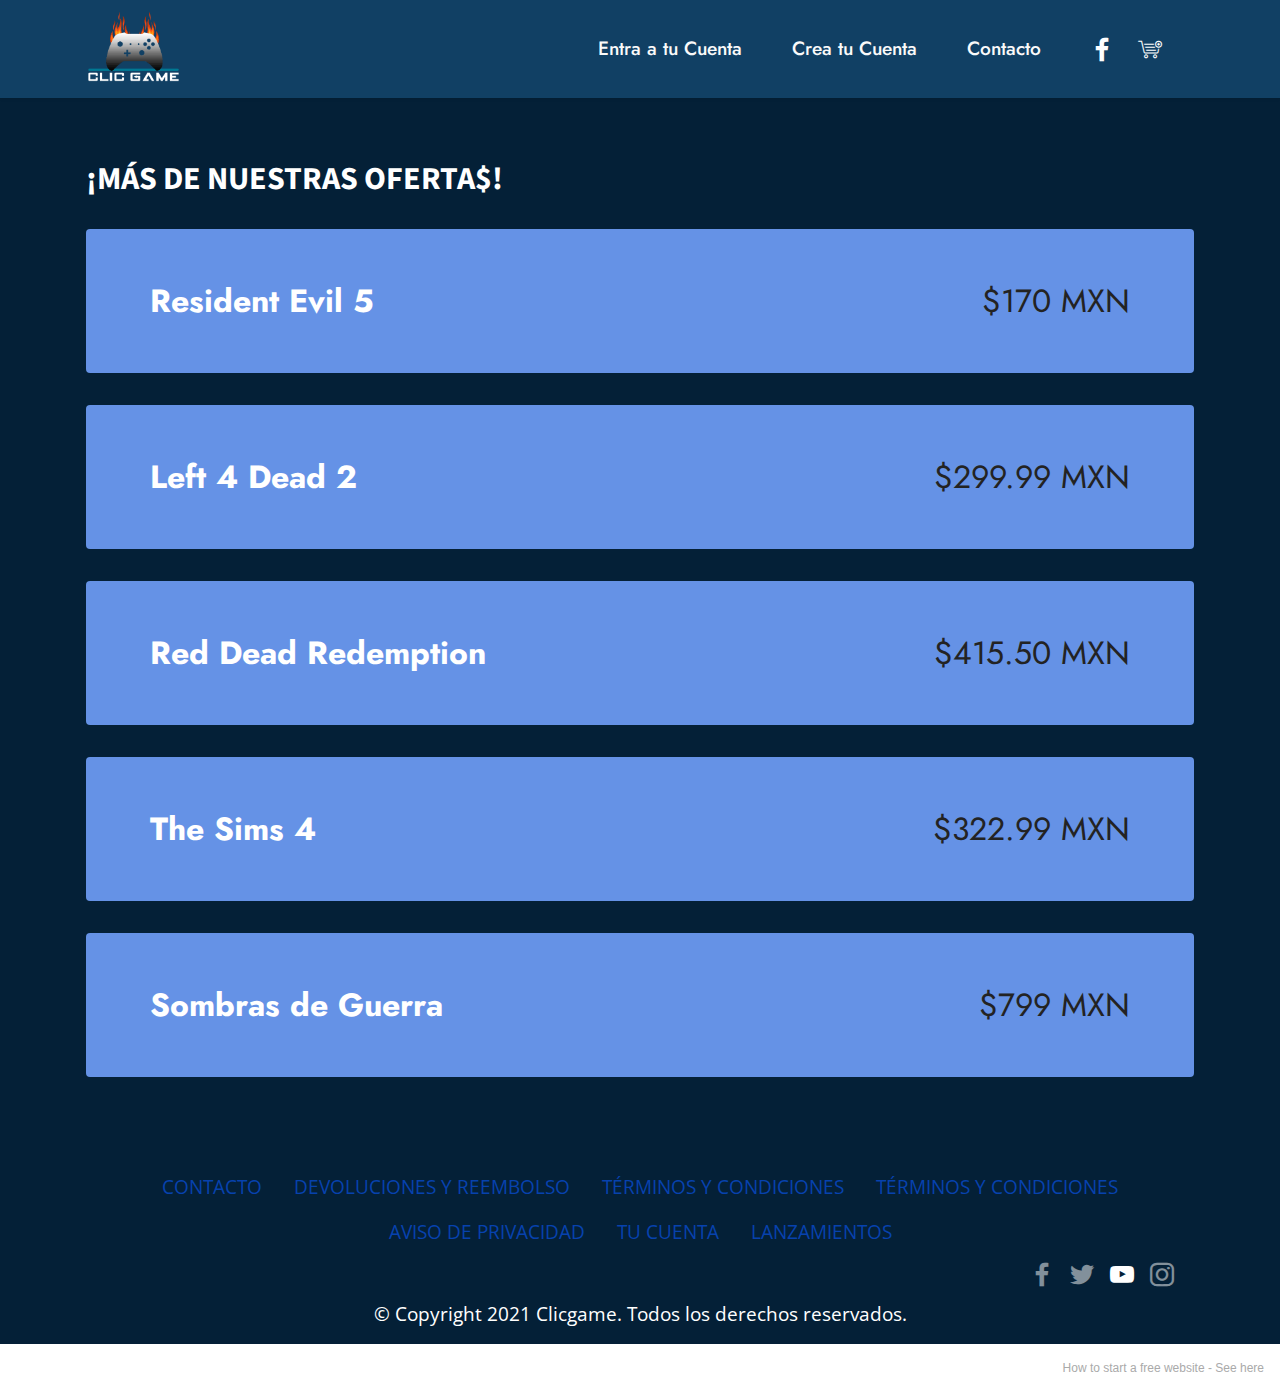
<file: docs/page3.html>
<!DOCTYPE html>
<html  >
<head>
  <!-- Site made with Mobirise Website Builder v5.5.0, https://mobirise.com -->
  <meta charset="UTF-8">
  <meta http-equiv="X-UA-Compatible" content="IE=edge">
  <meta name="generator" content="Mobirise v5.5.0, mobirise.com">
  <meta name="viewport" content="width=device-width, initial-scale=1, minimum-scale=1">
  <link rel="shortcut icon" href="assets/images/cg-logo-152x121.png" type="image/x-icon">
  <meta name="description" content="">
  
  
  <title>OFERTAS</title>
  <link rel="stylesheet" href="assets/web/assets/mobirise-icons/mobirise-icons.css">
  <link rel="stylesheet" href="assets/bootstrap/css/bootstrap.min.css">
  <link rel="stylesheet" href="assets/bootstrap/css/bootstrap-grid.min.css">
  <link rel="stylesheet" href="assets/bootstrap/css/bootstrap-reboot.min.css">
  <link rel="stylesheet" href="assets/dropdown/css/style.css">
  <link rel="stylesheet" href="assets/socicon/css/styles.css">
  <link rel="stylesheet" href="assets/theme/css/style.css">
  <link rel="preload" href="https://fonts.googleapis.com/css?family=Jost:100,200,300,400,500,600,700,800,900,100i,200i,300i,400i,500i,600i,700i,800i,900i&display=swap" as="style" onload="this.onload=null;this.rel='stylesheet'">
  <noscript><link rel="stylesheet" href="https://fonts.googleapis.com/css?family=Jost:100,200,300,400,500,600,700,800,900,100i,200i,300i,400i,500i,600i,700i,800i,900i&display=swap"></noscript>
  <link rel="preload" href="https://fonts.googleapis.com/css?family=Source+Sans+Pro:200,200i,300,300i,400,400i,600,600i,700,700i,900,900i&display=swap" as="style" onload="this.onload=null;this.rel='stylesheet'">
  <noscript><link rel="stylesheet" href="https://fonts.googleapis.com/css?family=Source+Sans+Pro:200,200i,300,300i,400,400i,600,600i,700,700i,900,900i&display=swap"></noscript>
  <link rel="preload" href="https://fonts.googleapis.com/css?family=Open+Sans:300,400,500,600,700,800,300i,400i,500i,600i,700i,800i&display=swap" as="style" onload="this.onload=null;this.rel='stylesheet'">
  <noscript><link rel="stylesheet" href="https://fonts.googleapis.com/css?family=Open+Sans:300,400,500,600,700,800,300i,400i,500i,600i,700i,800i&display=swap"></noscript>
  <link rel="preload" as="style" href="assets/mobirise/css/mbr-additional.css"><link rel="stylesheet" href="assets/mobirise/css/mbr-additional.css" type="text/css">
  
  
  
  
</head>
<body>
  
  <section data-bs-version="5.1" class="menu menu3 cid-sNGA5syUHg" once="menu" id="menu3-11">
    
    <nav class="navbar navbar-dropdown navbar-expand-lg">
        <div class="container">
            <div class="navbar-brand">
                <span class="navbar-logo">
                    <a href="index.html">
                        <img src="assets/images/cg-logo-152x121.png" alt="logo" style="height: 4.8rem;">
                    </a>
                </span>
                
            </div>
            <button class="navbar-toggler" type="button" data-toggle="collapse" data-bs-toggle="collapse" data-target="#navbarSupportedContent" data-bs-target="#navbarSupportedContent" aria-controls="navbarNavAltMarkup" aria-expanded="false" aria-label="Toggle navigation">
                <div class="hamburger">
                    <span></span>
                    <span></span>
                    <span></span>
                    <span></span>
                </div>
            </button>
            <div class="collapse navbar-collapse" id="navbarSupportedContent">
                <ul class="navbar-nav nav-dropdown nav-right" data-app-modern-menu="true"><li class="nav-item"><a class="nav-link link text-white display-4" href="https://mobiri.se">Entra a tu Cuenta</a></li>
                    <li class="nav-item"><a class="nav-link link text-white text-primary display-4" href="page2.html">Crea tu Cuenta</a></li>
                    <li class="nav-item"><a class="nav-link link text-white text-primary display-4" href="page1.html">Contacto</a>
                    </li></ul>
                <div class="icons-menu">
                    <a class="iconfont-wrapper" href="https://mobiri.se" target="_blank">
                        <span class="p-2 mbr-iconfont socicon-facebook socicon"></span>
                    </a>
                    <a class="iconfont-wrapper" href="https://mobiri.se" target="_blank">
                        <span class="p-2 mbr-iconfont mbri-cart-add" style="color: rgb(255, 255, 255); fill: rgb(255, 255, 255);"></span>
                    </a>
                    
                    
                </div>
                
            </div>
        </div>
    </nav>
</section>

<section data-bs-version="5.1" class="features9 cid-sNGC7U6JjI" id="features10-13">
    <!---->
    
    
    <div class="container">
        <div class="mbr-section-head">
            <h3 class="mbr-section-title mbr-fonts-style mb-0 display-2"><strong>¡MÁS DE NUESTRAS OFERTA$!</strong></h3>
            
        </div>
        <div class="row mt-4">
            <div class="card col-12">
                <div class="card-wrapper">
                    <div class="top-line row">
                        <div class="col">
                            <h4 class="card-title mbr-fonts-style display-5"><strong>Resident Evil 5</strong></h4>
                        </div>
                        <div class="col-auto">
                            <p class="price mbr-fonts-style display-5">
                                $170 MXN</p>
                        </div>
                    </div>
                    <div class="bottom-line">
                        
                    </div>
                </div>
            </div>
            <div class="card col-12">
                <div class="card-wrapper">
                    <div class="top-line row">
                        <div class="col">
                            <h4 class="card-title mbr-fonts-style display-5"><strong>Left 4 Dead 2</strong></h4>
                        </div>
                        <div class="col-auto">
                            <p class="price mbr-fonts-style display-5">
                                $299.99&nbsp;MXN</p>
                        </div>
                    </div>
                    <div class="bottom-line">
                        
                    </div>
                </div>
            </div>
            <div class="card col-12">
                <div class="card-wrapper">
                    <div class="top-line row">
                        <div class="col">
                            <h4 class="card-title mbr-fonts-style display-5"><strong>Red Dead Redemption</strong></h4>
                        </div>
                        <div class="col-auto">
                            <p class="price mbr-fonts-style display-5">
                                $415.50&nbsp;MXN</p>
                        </div>
                    </div>
                    <div class="bottom-line">
                        
                    </div>
                </div>
            </div>
            <div class="card col-12">
                <div class="card-wrapper">
                    <div class="top-line row">
                        <div class="col">
                            <h4 class="card-title mbr-fonts-style display-5"><strong>The Sims 4</strong></h4>
                        </div>
                        <div class="col-auto">
                            <p class="price mbr-fonts-style display-5">
                                $322.99 MXN</p>
                        </div>
                    </div>
                    <div class="bottom-line">
                        
                    </div>
                </div>
            </div>
            <div class="card col-12">
                <div class="card-wrapper">
                    <div class="top-line row">
                        <div class="col">
                            <h4 class="card-title mbr-fonts-style display-5"><strong>Sombras de Guerra</strong></h4>
                        </div>
                        <div class="col-auto">
                            <p class="price mbr-fonts-style display-5">
                                $799 MXN</p>
                        </div>
                    </div>
                    <div class="bottom-line">
                        
                    </div>
                </div>
            </div>
            
            
            
            
            
            
            
        </div>
    </div>
</section>

<section data-bs-version="5.1" class="footer3 cid-s48P1Icc8J mbr-reveal" once="footers" id="footer3-12">

    

    

    <div class="container">
        <div class="media-container-row align-center mbr-white">
            <div class="row row-links">
                <ul class="foot-menu">
                    
                    
                    
                    
                    
                <li class="foot-menu-item mbr-fonts-style display-7"><a href="page1.html" class="text-info text-primary" target="_blank">CONTACTO</a></li><li class="foot-menu-item mbr-fonts-style display-7"><a href="http://forums.mobirise.com/" class="text-info">DEVOLUCIONES Y REEMBOLSO</a></li><li class="foot-menu-item mbr-fonts-style display-7"><a href="http://forums.mobirise.com/" class="text-info">TÉRMINOS Y CONDICIONES</a><br></li><li class="foot-menu-item mbr-fonts-style display-7"><a href="http://forums.mobirise.com/" class="text-info">TÉRMINOS Y CONDICIONES</a><br></li><li class="foot-menu-item mbr-fonts-style display-7"><a href="http://forums.mobirise.com/" class="text-info">AVISO DE PRIVACIDAD</a><br></li><li class="foot-menu-item mbr-fonts-style display-7"><a href="http://forums.mobirise.com/" class="text-info">TU CUENTA</a><br></li><li class="foot-menu-item mbr-fonts-style display-7"><a href="http://forums.mobirise.com/" class="text-info">LANZAMIENTOS</a><br></li></ul>
            </div>
            <div class="row social-row">
                <div class="social-list align-right pb-2">
                    
                    
                    
                    
                    
                    
                <div class="soc-item">
                        <a href="https://twitter.com/mobirise" target="_blank">
                            <span class="mbr-iconfont mbr-iconfont-social socicon-facebook socicon" style="color: rgb(255, 255, 255); fill: rgb(255, 255, 255);"></span>
                        </a>
                    </div><div class="soc-item">
                        <a href="https://twitter.com/mobirise" target="_blank">
                            <span class="mbr-iconfont mbr-iconfont-social socicon-twitter socicon" style="color: rgb(255, 255, 255); fill: rgb(255, 255, 255);"></span>
                        </a>
                    </div><div class="soc-item">
                        
                            <span class="mbr-iconfont mbr-iconfont-social socicon-youtube socicon" style="color: rgb(255, 255, 255); fill: rgb(255, 255, 255);"></span>
                        
                    </div><div class="soc-item">
                        <a href="https://twitter.com/mobirise" target="_blank">
                            <span class="mbr-iconfont mbr-iconfont-social socicon-instagram socicon" style="color: rgb(255, 255, 255); fill: rgb(255, 255, 255);"></span>
                        </a>
                    </div></div>
            </div>
            <div class="row row-copirayt">
                <p class="mbr-text mb-0 mbr-fonts-style mbr-white align-center display-7">
                    © Copyright 2021 Clicgame. Todos los derechos reservados.</p>
            </div>
        </div>
    </div>
</section><section style="background-color: #fff; font-family: -apple-system, BlinkMacSystemFont, 'Segoe UI', 'Roboto', 'Helvetica Neue', Arial, sans-serif; color:#aaa; font-size:12px; padding: 0; align-items: center; display: flex;"><a href="https://mobirise.site/s" style="flex: 1 1; height: 3rem; padding-left: 1rem;"></a><p style="flex: 0 0 auto; margin:0; padding-right:1rem;">How to start a free website - <a href="https://mobirise.site/x" style="color:#aaa;">See here</a></p></section><script src="assets/bootstrap/js/bootstrap.bundle.min.js"></script>  <script src="assets/smoothscroll/smooth-scroll.js"></script>  <script src="assets/ytplayer/index.js"></script>  <script src="assets/dropdown/js/navbar-dropdown.js"></script>  <script src="assets/theme/js/script.js"></script>  
  
  
</body>
</html>
</file>
<file: docs/assets/web/assets/mobirise-icons2/mobirise2.css>
@font-face {
  font-family: 'Moririse2';
  font-display: swap;
  src:  url('mobirise2.eot?f2bix4');
  src:  url('mobirise2.eot?f2bix4#iefix') format('embedded-opentype'),
    url('mobirise2.ttf?f2bix4') format('truetype'),
    url('mobirise2.woff?f2bix4') format('woff'),
    url('mobirise2.svg?f2bix4#mobirise2') format('svg');
  font-weight: normal;
  font-style: normal;
}

[class^="mobi-"], [class*=" mobi-"] {
  /* use !important to prevent issues with browser extensions that change fonts */
  font-family: 'Moririse2' !important;
  speak: none;
  font-style: normal;
  font-weight: normal;
  font-variant: normal;
  text-transform: none;
  line-height: 1;

  /* Better Font Rendering =========== */
  -webkit-font-smoothing: antialiased;
  -moz-osx-font-smoothing: grayscale;
}

.mobi-mbri-add-submenu:before {
  content: "\e900";
}
.mobi-mbri-alert:before {
  content: "\e901";
}
.mobi-mbri-align-center:before {
  content: "\e902";
}
.mobi-mbri-align-justify:before {
  content: "\e903";
}
.mobi-mbri-align-left:before {
  content: "\e904";
}
.mobi-mbri-align-right:before {
  content: "\e905";
}
.mobi-mbri-android:before {
  content: "\e906";
}
.mobi-mbri-apple:before {
  content: "\e907";
}
.mobi-mbri-arrow-down:before {
  content: "\e908";
}
.mobi-mbri-arrow-next:before {
  content: "\e909";
}
.mobi-mbri-arrow-prev:before {
  content: "\e90a";
}
.mobi-mbri-arrow-up:before {
  content: "\e90b";
}
.mobi-mbri-bold:before {
  content: "\e90c";
}
.mobi-mbri-bookmark:before {
  content: "\e90d";
}
.mobi-mbri-bootstrap:before {
  content: "\e90e";
}
.mobi-mbri-briefcase:before {
  content: "\e90f";
}
.mobi-mbri-browse:before {
  content: "\e910";
}
.mobi-mbri-bulleted-list:before {
  content: "\e911";
}
.mobi-mbri-calendar:before {
  content: "\e912";
}
.mobi-mbri-camera:before {
  content: "\e913";
}
.mobi-mbri-cart-add:before {
  content: "\e914";
}
.mobi-mbri-cart-full:before {
  content: "\e915";
}
.mobi-mbri-cash:before {
  content: "\e916";
}
.mobi-mbri-change-style:before {
  content: "\e917";
}
.mobi-mbri-chat:before {
  content: "\e918";
}
.mobi-mbri-clock:before {
  content: "\e919";
}
.mobi-mbri-close:before {
  content: "\e91a";
}
.mobi-mbri-cloud:before {
  content: "\e91b";
}
.mobi-mbri-code:before {
  content: "\e91c";
}
.mobi-mbri-contact-form:before {
  content: "\e91d";
}
.mobi-mbri-credit-card:before {
  content: "\e91e";
}
.mobi-mbri-cursor-click:before {
  content: "\e91f";
}
.mobi-mbri-cust-feedback:before {
  content: "\e920";
}
.mobi-mbri-database:before {
  content: "\e921";
}
.mobi-mbri-delivery:before {
  content: "\e922";
}
.mobi-mbri-desktop:before {
  content: "\e923";
}
.mobi-mbri-devices:before {
  content: "\e924";
}
.mobi-mbri-down:before {
  content: "\e925";
}
.mobi-mbri-download-2:before {
  content: "\e926";
}
.mobi-mbri-download:before {
  content: "\e927";
}
.mobi-mbri-drag-n-drop-2:before {
  content: "\e928";
}
.mobi-mbri-drag-n-drop:before {
  content: "\e929";
}
.mobi-mbri-edit-2:before {
  content: "\e92a";
}
.mobi-mbri-edit:before {
  content: "\e92b";
}
.mobi-mbri-error:before {
  content: "\e92c";
}
.mobi-mbri-extension:before {
  content: "\e92d";
}
.mobi-mbri-features:before {
  content: "\e92e";
}
.mobi-mbri-file:before {
  content: "\e92f";
}
.mobi-mbri-flag:before {
  content: "\e930";
}
.mobi-mbri-folder:before {
  content: "\e931";
}
.mobi-mbri-gift:before {
  content: "\e932";
}
.mobi-mbri-github:before {
  content: "\e933";
}
.mobi-mbri-globe-2:before {
  content: "\e934";
}
.mobi-mbri-globe:before {
  content: "\e935";
}
.mobi-mbri-growing-chart:before {
  content: "\e936";
}
.mobi-mbri-hearth:before {
  content: "\e937";
}
.mobi-mbri-help:before {
  content: "\e938";
}
.mobi-mbri-home:before {
  content: "\e939";
}
.mobi-mbri-hot-cup:before {
  content: "\e93a";
}
.mobi-mbri-idea:before {
  content: "\e93b";
}
.mobi-mbri-image-gallery:before {
  content: "\e93c";
}
.mobi-mbri-image-slider:before {
  content: "\e93d";
}
.mobi-mbri-info:before {
  content: "\e93e";
}
.mobi-mbri-italic:before {
  content: "\e93f";
}
.mobi-mbri-key:before {
  content: "\e940";
}
.mobi-mbri-laptop:before {
  content: "\e941";
}
.mobi-mbri-layers:before {
  content: "\e942";
}
.mobi-mbri-left-right:before {
  content: "\e943";
}
.mobi-mbri-left:before {
  content: "\e944";
}
.mobi-mbri-letter:before {
  content: "\e945";
}
.mobi-mbri-like:before {
  content: "\e946";
}
.mobi-mbri-link:before {
  content: "\e947";
}
.mobi-mbri-lock:before {
  content: "\e948";
}
.mobi-mbri-login:before {
  content: "\e949";
}
.mobi-mbri-logout:before {
  content: "\e94a";
}
.mobi-mbri-magic-stick:before {
  content: "\e94b";
}
.mobi-mbri-map-pin:before {
  content: "\e94c";
}
.mobi-mbri-menu:before {
  content: "\e94d";
}
.mobi-mbri-mobile-2:before {
  content: "\e94e";
}
.mobi-mbri-mobile-horizontal:before {
  content: "\e94f";
}
.mobi-mbri-mobile:before {
  content: "\e950";
}
.mobi-mbri-mobirise:before {
  content: "\e951";
}
.mobi-mbri-more-horizontal:before {
  content: "\e952";
}
.mobi-mbri-more-vertical:before {
  content: "\e953";
}
.mobi-mbri-music:before {
  content: "\e954";
}
.mobi-mbri-new-file:before {
  content: "\e955";
}
.mobi-mbri-numbered-list:before {
  content: "\e956";
}
.mobi-mbri-opened-folder:before {
  content: "\e957";
}
.mobi-mbri-pages:before {
  content: "\e958";
}
.mobi-mbri-paper-plane:before {
  content: "\e959";
}
.mobi-mbri-paperclip:before {
  content: "\e95a";
}
.mobi-mbri-phone:before {
  content: "\e95b";
}
.mobi-mbri-photo:before {
  content: "\e95c";
}
.mobi-mbri-photos:before {
  content: "\e95d";
}
.mobi-mbri-pin:before {
  content: "\e95e";
}
.mobi-mbri-play:before {
  content: "\e95f";
}
.mobi-mbri-plus:before {
  content: "\e960";
}
.mobi-mbri-preview:before {
  content: "\e961";
}
.mobi-mbri-print:before {
  content: "\e962";
}
.mobi-mbri-protect:before {
  content: "\e963";
}
.mobi-mbri-question:before {
  content: "\e964";
}
.mobi-mbri-quote-left:before {
  content: "\e965";
}
.mobi-mbri-quote-right:before {
  content: "\e966";
}
.mobi-mbri-redo:before {
  content: "\e967";
}
.mobi-mbri-refresh:before {
  content: "\e968";
}
.mobi-mbri-responsive-2:before {
  content: "\e969";
}
.mobi-mbri-responsive:before {
  content: "\e96a";
}
.mobi-mbri-right:before {
  content: "\e96b";
}
.mobi-mbri-rocket:before {
  content: "\e96c";
}
.mobi-mbri-sad-face:before {
  content: "\e96d";
}
.mobi-mbri-sale:before {
  content: "\e96e";
}
.mobi-mbri-save:before {
  content: "\e96f";
}
.mobi-mbri-search:before {
  content: "\e970";
}
.mobi-mbri-setting-2:before {
  content: "\e971";
}
.mobi-mbri-setting-3:before {
  content: "\e972";
}
.mobi-mbri-setting:before {
  content: "\e973";
}
.mobi-mbri-share:before {
  content: "\e974";
}
.mobi-mbri-shopping-bag:before {
  content: "\e975";
}
.mobi-mbri-shopping-basket:before {
  content: "\e976";
}
.mobi-mbri-shopping-cart:before {
  content: "\e977";
}
.mobi-mbri-sites:before {
  content: "\e978";
}
.mobi-mbri-smile-face:before {
  content: "\e979";
}
.mobi-mbri-speed:before {
  content: "\e97a";
}
.mobi-mbri-star:before {
  content: "\e97b";
}
.mobi-mbri-success:before {
  content: "\e97c";
}
.mobi-mbri-sun:before {
  content: "\e97d";
}
.mobi-mbri-sun2:before {
  content: "\e97e";
}
.mobi-mbri-tablet-vertical:before {
  content: "\e97f";
}
.mobi-mbri-tablet:before {
  content: "\e980";
}
.mobi-mbri-target:before {
  content: "\e981";
}
.mobi-mbri-timer:before {
  content: "\e982";
}
.mobi-mbri-to-ftp:before {
  content: "\e983";
}
.mobi-mbri-to-local-drive:before {
  content: "\e984";
}
.mobi-mbri-touch-swipe:before {
  content: "\e985";
}
.mobi-mbri-touch:before {
  content: "\e986";
}
.mobi-mbri-trash:before {
  content: "\e987";
}
.mobi-mbri-underline:before {
  content: "\e988";
}
.mobi-mbri-undo:before {
  content: "\e989";
}
.mobi-mbri-unlink:before {
  content: "\e98a";
}
.mobi-mbri-unlock:before {
  content: "\e98b";
}
.mobi-mbri-up-down:before {
  content: "\e98c";
}
.mobi-mbri-up:before {
  content: "\e98d";
}
.mobi-mbri-update:before {
  content: "\e98e";
}
.mobi-mbri-upload-2:before {
  content: "\e98f";
}
.mobi-mbri-upload:before {
  content: "\e990";
}
.mobi-mbri-user-2:before {
  content: "\e991";
}
.mobi-mbri-user:before {
  content: "\e992";
}
.mobi-mbri-users:before {
  content: "\e993";
}
.mobi-mbri-video-play:before {
  content: "\e994";
}
.mobi-mbri-video:before {
  content: "\e995";
}
.mobi-mbri-watch:before {
  content: "\e996";
}
.mobi-mbri-website-theme-2:before {
  content: "\e997";
}
.mobi-mbri-website-theme:before {
  content: "\e998";
}
.mobi-mbri-wifi:before {
  content: "\e999";
}
.mobi-mbri-windows:before {
  content: "\e99a";
}
.mobi-mbri-zoom-in:before {
  content: "\e99b";
}
.mobi-mbri-zoom-out:before {
  content: "\e99c";
}
</file>
<file: docs/assets/web/assets/mobirise-icons/mobirise-icons.css>
@font-face {
  font-family: 'MobiriseIcons';
  src:  url('mobirise-icons.eot?spat4u');
  src:  url('mobirise-icons.eot?spat4u#iefix') format('embedded-opentype'),
    url('mobirise-icons.ttf?spat4u') format('truetype'),
    url('mobirise-icons.woff?spat4u') format('woff'),
    url('mobirise-icons.svg?spat4u#MobiriseIcons') format('svg');
  font-weight: normal;
  font-style: normal;
  font-display: swap;
}

[class^="mbri-"], [class*=" mbri-"] {
  /* use !important to prevent issues with browser extensions that change fonts */
  font-family: MobiriseIcons !important;
  speak: none;
  font-style: normal;
  font-weight: normal;
  font-variant: normal;
  text-transform: none;
  line-height: 1;

  /* Better Font Rendering =========== */
  -webkit-font-smoothing: antialiased;
  -moz-osx-font-smoothing: grayscale;
}

.mbri-add-submenu:before {
  content: "\e900";
}
.mbri-alert:before {
  content: "\e901";
}
.mbri-align-center:before {
  content: "\e902";
}
.mbri-align-justify:before {
  content: "\e903";
}
.mbri-align-left:before {
  content: "\e904";
}
.mbri-align-right:before {
  content: "\e905";
}
.mbri-android:before {
  content: "\e906";
}
.mbri-apple:before {
  content: "\e907";
}
.mbri-arrow-down:before {
  content: "\e908";
}
.mbri-arrow-next:before {
  content: "\e909";
}
.mbri-arrow-prev:before {
  content: "\e90a";
}
.mbri-arrow-up:before {
  content: "\e90b";
}
.mbri-bold:before {
  content: "\e90c";
}
.mbri-bookmark:before {
  content: "\e90d";
}
.mbri-bootstrap:before {
  content: "\e90e";
}
.mbri-briefcase:before {
  content: "\e90f";
}
.mbri-browse:before {
  content: "\e910";
}
.mbri-bulleted-list:before {
  content: "\e911";
}
.mbri-calendar:before {
  content: "\e912";
}
.mbri-camera:before {
  content: "\e913";
}
.mbri-cart-add:before {
  content: "\e914";
}
.mbri-cart-full:before {
  content: "\e915";
}
.mbri-cash:before {
  content: "\e916";
}
.mbri-change-style:before {
  content: "\e917";
}
.mbri-chat:before {
  content: "\e918";
}
.mbri-clock:before {
  content: "\e919";
}
.mbri-close:before {
  content: "\e91a";
}
.mbri-cloud:before {
  content: "\e91b";
}
.mbri-code:before {
  content: "\e91c";
}
.mbri-contact-form:before {
  content: "\e91d";
}
.mbri-credit-card:before {
  content: "\e91e";
}
.mbri-cursor-click:before {
  content: "\e91f";
}
.mbri-cust-feedback:before {
  content: "\e920";
}
.mbri-database:before {
  content: "\e921";
}
.mbri-delivery:before {
  content: "\e922";
}
.mbri-desktop:before {
  content: "\e923";
}
.mbri-devices:before {
  content: "\e924";
}
.mbri-down:before {
  content: "\e925";
}
.mbri-download:before {
  content: "\e989";
}
.mbri-drag-n-drop:before {
  content: "\e927";
}
.mbri-drag-n-drop2:before {
  content: "\e928";
}
.mbri-edit:before {
  content: "\e929";
}
.mbri-edit2:before {
  content: "\e92a";
}
.mbri-error:before {
  content: "\e92b";
}
.mbri-extension:before {
  content: "\e92c";
}
.mbri-features:before {
  content: "\e92d";
}
.mbri-file:before {
  content: "\e92e";
}
.mbri-flag:before {
  content: "\e92f";
}
.mbri-folder:before {
  content: "\e930";
}
.mbri-gift:before {
  content: "\e931";
}
.mbri-github:before {
  content: "\e932";
}
.mbri-globe:before {
  content: "\e933";
}
.mbri-globe-2:before {
  content: "\e934";
}
.mbri-growing-chart:before {
  content: "\e935";
}
.mbri-hearth:before {
  content: "\e936";
}
.mbri-help:before {
  content: "\e937";
}
.mbri-home:before {
  content: "\e938";
}
.mbri-hot-cup:before {
  content: "\e939";
}
.mbri-idea:before {
  content: "\e93a";
}
.mbri-image-gallery:before {
  content: "\e93b";
}
.mbri-image-slider:before {
  content: "\e93c";
}
.mbri-info:before {
  content: "\e93d";
}
.mbri-italic:before {
  content: "\e93e";
}
.mbri-key:before {
  content: "\e93f";
}
.mbri-laptop:before {
  content: "\e940";
}
.mbri-layers:before {
  content: "\e941";
}
.mbri-left-right:before {
  content: "\e942";
}
.mbri-left:before {
  content: "\e943";
}
.mbri-letter:before {
  content: "\e944";
}
.mbri-like:before {
  content: "\e945";
}
.mbri-link:before {
  content: "\e946";
}
.mbri-lock:before {
  content: "\e947";
}
.mbri-login:before {
  content: "\e948";
}
.mbri-logout:before {
  content: "\e949";
}
.mbri-magic-stick:before {
  content: "\e94a";
}
.mbri-map-pin:before {
  content: "\e94b";
}
.mbri-menu:before {
  content: "\e94c";
}
.mbri-mobile:before {
  content: "\e94d";
}
.mbri-mobile2:before {
  content: "\e94e";
}
.mbri-mobirise:before {
  content: "\e94f";
}
.mbri-more-horizontal:before {
  content: "\e950";
}
.mbri-more-vertical:before {
  content: "\e951";
}
.mbri-music:before {
  content: "\e952";
}
.mbri-new-file:before {
  content: "\e953";
}
.mbri-numbered-list:before {
  content: "\e954";
}
.mbri-opened-folder:before {
  content: "\e955";
}
.mbri-pages:before {
  content: "\e956";
}
.mbri-paper-plane:before {
  content: "\e957";
}
.mbri-paperclip:before {
  content: "\e958";
}
.mbri-photo:before {
  content: "\e959";
}
.mbri-photos:before {
  content: "\e95a";
}
.mbri-pin:before {
  content: "\e95b";
}
.mbri-play:before {
  content: "\e95c";
}
.mbri-plus:before {
  content: "\e95d";
}
.mbri-preview:before {
  content: "\e95e";
}
.mbri-print:before {
  content: "\e95f";
}
.mbri-protect:before {
  content: "\e960";
}
.mbri-question:before {
  content: "\e961";
}
.mbri-quote-left:before {
  content: "\e962";
}
.mbri-quote-right:before {
  content: "\e963";
}
.mbri-refresh:before {
  content: "\e964";
}
.mbri-responsive:before {
  content: "\e965";
}
.mbri-right:before {
  content: "\e966";
}
.mbri-rocket:before {
  content: "\e967";
}
.mbri-sad-face:before {
  content: "\e968";
}
.mbri-sale:before {
  content: "\e969";
}
.mbri-save:before {
  content: "\e96a";
}
.mbri-search:before {
  content: "\e96b";
}
.mbri-setting:before {
  content: "\e96c";
}
.mbri-setting2:before {
  content: "\e96d";
}
.mbri-setting3:before {
  content: "\e96e";
}
.mbri-share:before {
  content: "\e96f";
}
.mbri-shopping-bag:before {
  content: "\e970";
}
.mbri-shopping-basket:before {
  content: "\e971";
}
.mbri-shopping-cart:before {
  content: "\e972";
}
.mbri-sites:before {
  content: "\e973";
}
.mbri-smile-face:before {
  content: "\e974";
}
.mbri-speed:before {
  content: "\e975";
}
.mbri-star:before {
  content: "\e976";
}
.mbri-success:before {
  content: "\e977";
}
.mbri-sun:before {
  content: "\e978";
}
.mbri-sun2:before {
  content: "\e979";
}
.mbri-tablet:before {
  content: "\e97a";
}
.mbri-tablet-vertical:before {
  content: "\e97b";
}
.mbri-target:before {
  content: "\e97c";
}
.mbri-timer:before {
  content: "\e97d";
}
.mbri-to-ftp:before {
  content: "\e97e";
}
.mbri-to-local-drive:before {
  content: "\e97f";
}
.mbri-touch-swipe:before {
  content: "\e980";
}
.mbri-touch:before {
  content: "\e981";
}
.mbri-trash:before {
  content: "\e982";
}
.mbri-underline:before {
  content: "\e983";
}
.mbri-unlink:before {
  content: "\e984";
}
.mbri-unlock:before {
  content: "\e985";
}
.mbri-up-down:before {
  content: "\e986";
}
.mbri-up:before {
  content: "\e987";
}
.mbri-update:before {
  content: "\e988";
}
.mbri-upload:before {
 content: "\e926"; 
}
.mbri-user:before {
  content: "\e98a";
}
.mbri-user2:before {
  content: "\e98b";
}
.mbri-users:before {
  content: "\e98c";
}
.mbri-video:before {
  content: "\e98d";
}
.mbri-video-play:before {
  content: "\e98e";
}
.mbri-watch:before {
  content: "\e98f";
}
.mbri-website-theme:before {
  content: "\e990";
}
.mbri-wifi:before {
  content: "\e991";
}
.mbri-windows:before {
  content: "\e992";
}
.mbri-zoom-out:before {
  content: "\e993";
}
.mbri-redo:before {
  content: "\e994";
}
.mbri-undo:before {
  content: "\e995";
}
</file>
<file: docs/assets/web/assets/mobirise-icons-bold/mobirise-icons-bold.css>
@font-face {
  font-family: 'mobirise-icons-bold';
  font-display: swap;
  src:  url('mobirise-icons-bold.eot?m1l4yr');
  src:  url('mobirise-icons-bold.eot?m1l4yr#iefix') format('embedded-opentype'),
    url('mobirise-icons-bold.ttf?m1l4yr') format('truetype'),
    url('mobirise-icons-bold.woff?m1l4yr') format('woff'),
    url('mobirise-icons-bold.svg?m1l4yr#mobirise-icons-bold') format('svg');
  font-weight: normal;
  font-style: normal;
}

[class^="mbrib-"], [class*="mbrib-"] {
  /* use !important to prevent issues with browser extensions that change fonts */
  font-family: 'mobirise-icons-bold' !important;
  speak: none;
  font-style: normal;
  font-weight: normal;
  font-variant: normal;
  text-transform: none;
  line-height: 1;

  /* Better Font Rendering =========== */
  -webkit-font-smoothing: antialiased;
  -moz-osx-font-smoothing: grayscale;
}

.mbrib-add-submenu:before {
  content: "\e900";
}
.mbrib-alert:before {
  content: "\e901";
}
.mbrib-align-center:before {
  content: "\e902";
}
.mbrib-align-justify:before {
  content: "\e903";
}
.mbrib-align-left:before {
  content: "\e904";
}
.mbrib-align-right:before {
  content: "\e905";
}
.mbrib-android:before {
  content: "\e906";
}
.mbrib-apple:before {
  content: "\e907";
}
.mbrib-arrow-down:before {
  content: "\e908";
}
.mbrib-arrow-next:before {
  content: "\e909";
}
.mbrib-arrow-prev:before {
  content: "\e90a";
}
.mbrib-arrow-up:before {
  content: "\e90b";
}
.mbrib-bold:before {
  content: "\e90c";
}
.mbrib-bookmark:before {
  content: "\e90d";
}
.mbrib-bootstrap:before {
  content: "\e90e";
}
.mbrib-briefcase:before {
  content: "\e90f";
}
.mbrib-browse:before {
  content: "\e910";
}
.mbrib-bulleted-list:before {
  content: "\e911";
}
.mbrib-calendar:before {
  content: "\e912";
}
.mbrib-camera:before {
  content: "\e913";
}
.mbrib-cart-add:before {
  content: "\e914";
}
.mbrib-cart-full:before {
  content: "\e915";
}
.mbrib-cash:before {
  content: "\e916";
}
.mbrib-change-style:before {
  content: "\e917";
}
.mbrib-chat:before {
  content: "\e918";
}
.mbrib-clock:before {
  content: "\e919";
}
.mbrib-close:before {
  content: "\e91a";
}
.mbrib-cloud:before {
  content: "\e91b";
}
.mbrib-code:before {
  content: "\e91c";
}
.mbrib-contact-form:before {
  content: "\e91d";
}
.mbrib-credit-card:before {
  content: "\e91e";
}
.mbrib-cursor-click:before {
  content: "\e91f";
}
.mbrib-cust-feedback:before {
  content: "\e920";
}
.mbrib-database:before {
  content: "\e921";
}
.mbrib-delivery:before {
  content: "\e922";
}
.mbrib-desktop:before {
  content: "\e923";
}
.mbrib-devices:before {
  content: "\e924";
}
.mbrib-down:before {
  content: "\e925";
}
.mbrib-download:before {
  content: "\e926";
}
.mbrib-drag-n-drop:before {
  content: "\e927";
}
.mbrib-drag-n-drop2:before {
  content: "\e928";
}
.mbrib-edit:before {
  content: "\e929";
}
.mbrib-edit2:before {
  content: "\e92a";
}
.mbrib-error:before {
  content: "\e92b";
}
.mbrib-extension:before {
  content: "\e92c";
}
.mbrib-features:before {
  content: "\e92d";
}
.mbrib-file:before {
  content: "\e92e";
}
.mbrib-flag:before {
  content: "\e92f";
}
.mbrib-folder:before {
  content: "\e930";
}
.mbrib-gift:before {
  content: "\e931";
}
.mbrib-github:before {
  content: "\e932";
}
.mbrib-globe-2:before {
  content: "\e933";
}
.mbrib-globe:before {
  content: "\e934";
}
.mbrib-growing-chart:before {
  content: "\e935";
}
.mbrib-hearth:before {
  content: "\e936";
}
.mbrib-help:before {
  content: "\e937";
}
.mbrib-home:before {
  content: "\e938";
}
.mbrib-hot-cup:before {
  content: "\e939";
}
.mbrib-idea:before {
  content: "\e93a";
}
.mbrib-image-gallery:before {
  content: "\e93b";
}
.mbrib-image-slider:before {
  content: "\e93c";
}
.mbrib-info:before {
  content: "\e93d";
}
.mbrib-italic:before {
  content: "\e93e";
}
.mbrib-key:before {
  content: "\e93f";
}
.mbrib-laptop:before {
  content: "\e940";
}
.mbrib-layers:before {
  content: "\e941";
}
.mbrib-left-right:before {
  content: "\e942";
}
.mbrib-left:before {
  content: "\e943";
}
.mbrib-letter:before {
  content: "\e944";
}
.mbrib-like:before {
  content: "\e945";
}
.mbrib-link:before {
  content: "\e946";
}
.mbrib-lock:before {
  content: "\e947";
}
.mbrib-login:before {
  content: "\e948";
}
.mbrib-logout:before {
  content: "\e949";
}
.mbrib-magic-stick:before {
  content: "\e94a";
}
.mbrib-map-pin:before {
  content: "\e94b";
}
.mbrib-menu:before {
  content: "\e94c";
}
.mbrib-mobile:before {
  content: "\e94d";
}
.mbrib-mobile2:before {
  content: "\e94e";
}
.mbrib-mobirise:before {
  content: "\e94f";
}
.mbrib-more-horizontal:before {
  content: "\e950";
}
.mbrib-more-vertical:before {
  content: "\e951";
}
.mbrib-music:before {
  content: "\e952";
}
.mbrib-new-file:before {
  content: "\e953";
}
.mbrib-numbered-list:before {
  content: "\e954";
}
.mbrib-opened-folder:before {
  content: "\e955";
}
.mbrib-pages:before {
  content: "\e956";
}
.mbrib-paper-plane:before {
  content: "\e957";
}
.mbrib-paperclip:before {
  content: "\e958";
}
.mbrib-photo:before {
  content: "\e959";
}
.mbrib-photos:before {
  content: "\e95a";
}
.mbrib-pin:before {
  content: "\e95b";
}
.mbrib-play:before {
  content: "\e95c";
}
.mbrib-plus:before {
  content: "\e95d";
}
.mbrib-preview:before {
  content: "\e95e";
}
.mbrib-print:before {
  content: "\e95f";
}
.mbrib-protect:before {
  content: "\e960";
}
.mbrib-question:before {
  content: "\e961";
}
.mbrib-quote-left:before {
  content: "\e962";
}
.mbrib-quote-right:before {
  content: "\e963";
}
.mbrib-redo:before {
  content: "\e964";
}
.mbrib-refresh:before {
  content: "\e965";
}
.mbrib-responsive:before {
  content: "\e966";
}
.mbrib-right:before {
  content: "\e967";
}
.mbrib-rocket:before {
  content: "\e968";
}
.mbrib-sad-face:before {
  content: "\e969";
}
.mbrib-sale:before {
  content: "\e96a";
}
.mbrib-save:before {
  content: "\e96b";
}
.mbrib-search:before {
  content: "\e96c";
}
.mbrib-setting:before {
  content: "\e96d";
}
.mbrib-setting2:before {
  content: "\e96e";
}
.mbrib-setting3:before {
  content: "\e96f";
}
.mbrib-share:before {
  content: "\e970";
}
.mbrib-shopping-bag:before {
  content: "\e971";
}
.mbrib-shopping-basket:before {
  content: "\e972";
}
.mbrib-shopping-cart:before {
  content: "\e973";
}
.mbrib-sites:before {
  content: "\e974";
}
.mbrib-smile-face:before {
  content: "\e975";
}
.mbrib-speed:before {
  content: "\e976";
}
.mbrib-star:before {
  content: "\e977";
}
.mbrib-success:before {
  content: "\e978";
}
.mbrib-sun:before {
  content: "\e979";
}
.mbrib-sun2:before {
  content: "\e97a";
}
.mbrib-tablet-vertical:before {
  content: "\e97b";
}
.mbrib-tablet:before {
  content: "\e97c";
}
.mbrib-target:before {
  content: "\e97d";
}
.mbrib-timer:before {
  content: "\e97e";
}
.mbrib-to-ftp:before {
  content: "\e97f";
}
.mbrib-to-local-drive:before {
  content: "\e980";
}
.mbrib-touch-swipe:before {
  content: "\e981";
}
.mbrib-touch:before {
  content: "\e982";
}
.mbrib-trash:before {
  content: "\e983";
}
.mbrib-underline:before {
  content: "\e984";
}
.mbrib-undo:before {
  content: "\e985";
}
.mbrib-unlink:before {
  content: "\e986";
}
.mbrib-unlock:before {
  content: "\e987";
}
.mbrib-up-down:before {
  content: "\e988";
}
.mbrib-up:before {
  content: "\e989";
}
.mbrib-update:before {
  content: "\e98a";
}
.mbrib-upload:before {
  content: "\e98b";
}
.mbrib-user:before {
  content: "\e98c";
}
.mbrib-user2:before {
  content: "\e98d";
}
.mbrib-users:before {
  content: "\e98e";
}
.mbrib-video-play:before {
  content: "\e98f";
}
.mbrib-video:before {
  content: "\e990";
}
.mbrib-watch:before {
  content: "\e991";
}
.mbrib-website-theme:before {
  content: "\e992";
}
.mbrib-wifi:before {
  content: "\e993";
}
.mbrib-windows:before {
  content: "\e994";
}
.mbrib-zoom-out:before {
  content: "\e995";
}
</file>
<file: docs/assets/dropdown/css/style.css>
.navbar-dropdown {
  left: 0;
  padding: 0;
  position: absolute;
  right: 0;
  top: 0;
  transition: all 0.45s ease;
  z-index: 1030;
  background: #282828; }
  .navbar-dropdown .navbar-logo {
    margin-right: 0.8rem;
    transition: margin 0.3s ease-in-out;
    vertical-align: middle; }
    .navbar-dropdown .navbar-logo img {
      height: 3.125rem;
      transition: all 0.3s ease-in-out; }
    .navbar-dropdown .navbar-logo.mbr-iconfont {
      font-size: 3.125rem;
      line-height: 3.125rem; }
  .navbar-dropdown .navbar-caption {
    font-weight: 700;
    white-space: normal;
    vertical-align: -4px;
    line-height: 3.125rem !important; }
    .navbar-dropdown .navbar-caption, .navbar-dropdown .navbar-caption:hover {
      color: inherit;
      text-decoration: none; }
  .navbar-dropdown .mbr-iconfont + .navbar-caption {
    vertical-align: -1px; }
  .navbar-dropdown.navbar-fixed-top {
    position: fixed; }
  .navbar-dropdown .navbar-brand span {
    vertical-align: -4px; }
  .navbar-dropdown.bg-color.transparent {
    background: none; }
  .navbar-dropdown.navbar-short .navbar-brand {
    padding: 0.625rem 0; }
    .navbar-dropdown.navbar-short .navbar-brand span {
      vertical-align: -1px; }
  .navbar-dropdown.navbar-short .navbar-caption {
    line-height: 2.375rem !important;
    vertical-align: -2px; }
  .navbar-dropdown.navbar-short .navbar-logo {
    margin-right: 0.5rem; }
    .navbar-dropdown.navbar-short .navbar-logo img {
      height: 2.375rem; }
    .navbar-dropdown.navbar-short .navbar-logo.mbr-iconfont {
      font-size: 2.375rem;
      line-height: 2.375rem; }
  .navbar-dropdown.navbar-short .mbr-table-cell {
    height: 3.625rem; }
  .navbar-dropdown .navbar-close {
    left: 0.6875rem;
    position: fixed;
    top: 0.75rem;
    z-index: 1000; }
  .navbar-dropdown .hamburger-icon {
    content: "";
    display: inline-block;
    vertical-align: middle;
    width: 16px;
    -webkit-box-shadow: 0 -6px 0 1px #282828,0 0 0 1px #282828,0 6px 0 1px #282828;
    -moz-box-shadow: 0 -6px 0 1px #282828,0 0 0 1px #282828,0 6px 0 1px #282828;
    box-shadow: 0 -6px 0 1px #282828,0 0 0 1px #282828,0 6px 0 1px #282828; }

.dropdown-menu .dropdown-toggle[data-toggle="dropdown-submenu"]::after {
  border-bottom: 0.35em solid transparent;
  border-left: 0.35em solid;
  border-right: 0;
  border-top: 0.35em solid transparent;
  margin-left: 0.3rem; }

.dropdown-menu .dropdown-item:focus {
  outline: 0; }

.nav-dropdown {
  font-size: 0.75rem;
  font-weight: 500;
  height: auto !important; }
  .nav-dropdown .nav-btn {
    padding-left: 1rem; }
  .nav-dropdown .link {
    margin: .667em 1.667em;
    font-weight: 500;
    padding: 0;
    transition: color .2s ease-in-out; }
    .nav-dropdown .link.dropdown-toggle {
      margin-right: 2.583em; }
      .nav-dropdown .link.dropdown-toggle::after {
        margin-left: .25rem;
        border-top: 0.35em solid;
        border-right: 0.35em solid transparent;
        border-left: 0.35em solid transparent;
        border-bottom: 0; }
      .nav-dropdown .link.dropdown-toggle[aria-expanded="true"] {
        margin: 0;
        padding: 0.667em 3.263em  0.667em 1.667em; }
  .nav-dropdown .link::after,
  .nav-dropdown .dropdown-item::after {
    color: inherit; }
  .nav-dropdown .btn {
    font-size: 0.75rem;
    font-weight: 700;
    letter-spacing: 0;
    margin-bottom: 0;
    padding-left: 1.25rem;
    padding-right: 1.25rem; }
  .nav-dropdown .dropdown-menu {
    border-radius: 0;
    border: 0;
    left: 0;
    margin: 0;
    padding-bottom: 1.25rem;
    padding-top: 1.25rem;
    position: relative; }
  .nav-dropdown .dropdown-submenu {
    margin-left: 0.125rem;
    top: 0; }
  .nav-dropdown .dropdown-item {
    font-weight: 500;
    line-height: 2;
    padding: 0.3846em 4.615em 0.3846em 1.5385em;
    position: relative;
    transition: color .2s ease-in-out, background-color .2s ease-in-out; }
    .nav-dropdown .dropdown-item::after {
      margin-top: -0.3077em;
      position: absolute;
      right: 1.1538em;
      top: 50%; }
    .nav-dropdown .dropdown-item:focus, .nav-dropdown .dropdown-item:hover {
      background: none; }

@media (max-width: 767px) {
  .nav-dropdown.navbar-toggleable-sm {
    bottom: 0;
    display: none;
    left: 0;
    overflow-x: hidden;
    position: fixed;
    top: 0;
    transform: translateX(-100%);
    -ms-transform: translateX(-100%);
    -webkit-transform: translateX(-100%);
    width: 18.75rem;
    z-index: 999; } }
.nav-dropdown.navbar-toggleable-xl {
  bottom: 0;
  display: none;
  left: 0;
  overflow-x: hidden;
  position: fixed;
  top: 0;
  transform: translateX(-100%);
  -ms-transform: translateX(-100%);
  -webkit-transform: translateX(-100%);
  width: 18.75rem;
  z-index: 999; }

.nav-dropdown-sm {
  display: block !important;
  overflow-x: hidden;
  overflow: auto;
  padding-top: 3.875rem; }
  .nav-dropdown-sm::after {
    content: "";
    display: block;
    height: 3rem;
    width: 100%; }
  .nav-dropdown-sm.collapse.in ~ .navbar-close {
    display: block !important; }
  .nav-dropdown-sm.collapsing, .nav-dropdown-sm.collapse.in {
    transform: translateX(0);
    -ms-transform: translateX(0);
    -webkit-transform: translateX(0);
    transition: all 0.25s ease-out;
    -webkit-transition: all 0.25s ease-out;
    background: #282828; }
  .nav-dropdown-sm.collapsing[aria-expanded="false"] {
    transform: translateX(-100%);
    -ms-transform: translateX(-100%);
    -webkit-transform: translateX(-100%); }
  .nav-dropdown-sm .nav-item {
    display: block;
    margin-left: 0 !important;
    padding-left: 0; }
  .nav-dropdown-sm .link,
  .nav-dropdown-sm .dropdown-item {
    border-top: 1px dotted rgba(255, 255, 255, 0.1);
    font-size: 0.8125rem;
    line-height: 1.6;
    margin: 0 !important;
    padding: 0.875rem 2.4rem 0.875rem 1.5625rem !important;
    position: relative;
    white-space: normal; }
    .nav-dropdown-sm .link:focus, .nav-dropdown-sm .link:hover,
    .nav-dropdown-sm .dropdown-item:focus,
    .nav-dropdown-sm .dropdown-item:hover {
      background: rgba(0, 0, 0, 0.2) !important;
      color: #c0a375; }
  .nav-dropdown-sm .nav-btn {
    position: relative;
    padding: 1.5625rem 1.5625rem 0 1.5625rem; }
    .nav-dropdown-sm .nav-btn::before {
      border-top: 1px dotted rgba(255, 255, 255, 0.1);
      content: "";
      left: 0;
      position: absolute;
      top: 0;
      width: 100%; }
    .nav-dropdown-sm .nav-btn + .nav-btn {
      padding-top: 0.625rem; }
      .nav-dropdown-sm .nav-btn + .nav-btn::before {
        display: none; }
  .nav-dropdown-sm .btn {
    padding: 0.625rem 0; }
  .nav-dropdown-sm .dropdown-toggle[data-toggle="dropdown-submenu"]::after {
    margin-left: .25rem;
    border-top: 0.35em solid;
    border-right: 0.35em solid transparent;
    border-left: 0.35em solid transparent;
    border-bottom: 0; }
  .nav-dropdown-sm .dropdown-toggle[data-toggle="dropdown-submenu"][aria-expanded="true"]::after {
    border-top: 0;
    border-right: 0.35em solid transparent;
    border-left: 0.35em solid transparent;
    border-bottom: 0.35em solid; }
  .nav-dropdown-sm .dropdown-menu {
    margin: 0;
    padding: 0;
    position: relative;
    top: 0;
    left: 0;
    width: 100%;
    border: 0;
    float: none;
    border-radius: 0;
    background: none; }
  .nav-dropdown-sm .dropdown-submenu {
    left: 100%;
    margin-left: 0.125rem;
    margin-top: -1.25rem;
    top: 0; }

.navbar-toggleable-sm .nav-dropdown .dropdown-menu {
  position: absolute; }

.navbar-toggleable-sm .nav-dropdown .dropdown-submenu {
  left: 100%;
  margin-left: 0.125rem;
  margin-top: -1.25rem;
  top: 0; }

.navbar-toggleable-sm.opened .nav-dropdown .dropdown-menu {
  position: relative; }

.navbar-toggleable-sm.opened .nav-dropdown .dropdown-submenu {
  left: 0;
  margin-left: 00rem;
  margin-top: 0rem;
  top: 0; }

.is-builder .nav-dropdown.collapsing {
  transition: none !important; }
</file>
<file: docs/assets/socicon/css/styles.css>
@charset "UTF-8";

@font-face {
  font-family: 'Socicon';
  src:  url('../fonts/socicon.eot');
  src:  url('../fonts/socicon.eot?#iefix') format('embedded-opentype'),
    url('../fonts/socicon.woff2') format('woff2'),
    url('../fonts/socicon.ttf') format('truetype'),
    url('../fonts/socicon.woff') format('woff'),
    url('../fonts/socicon.svg#socicon') format('svg');
  font-weight: normal;
  font-style: normal;
  font-display: swap;
}

[data-icon]:before {
  font-family: "socicon" !important;
  content: attr(data-icon);
  font-style: normal !important;
  font-weight: normal !important;
  font-variant: normal !important;
  text-transform: none !important;
  speak: none;
  line-height: 1;
  -webkit-font-smoothing: antialiased;
  -moz-osx-font-smoothing: grayscale;
}

[class^="socicon-"], [class*=" socicon-"] {
  /* use !important to prevent issues with browser extensions that change fonts */
  font-family: 'Socicon' !important;
  speak: none;
  font-style: normal;
  font-weight: normal;
  font-variant: normal;
  text-transform: none;
  line-height: 1;

  /* Better Font Rendering =========== */
  -webkit-font-smoothing: antialiased;
  -moz-osx-font-smoothing: grayscale;
}

.socicon-eitaa:before {
  content: "\e97c";
}
.socicon-soroush:before {
  content: "\e97d";
}
.socicon-bale:before {
  content: "\e97e";
}
.socicon-zazzle:before {
  content: "\e97b";
}
.socicon-society6:before {
  content: "\e97a";
}
.socicon-redbubble:before {
  content: "\e979";
}
.socicon-avvo:before {
  content: "\e978";
}
.socicon-stitcher:before {
  content: "\e977";
}
.socicon-googlehangouts:before {
  content: "\e974";
}
.socicon-dlive:before {
  content: "\e975";
}
.socicon-vsco:before {
  content: "\e976";
}
.socicon-flipboard:before {
  content: "\e973";
}
.socicon-ubuntu:before {
  content: "\e958";
}
.socicon-artstation:before {
  content: "\e959";
}
.socicon-invision:before {
  content: "\e95a";
}
.socicon-torial:before {
  content: "\e95b";
}
.socicon-collectorz:before {
  content: "\e95c";
}
.socicon-seenthis:before {
  content: "\e95d";
}
.socicon-googleplaymusic:before {
  content: "\e95e";
}
.socicon-debian:before {
  content: "\e95f";
}
.socicon-filmfreeway:before {
  content: "\e960";
}
.socicon-gnome:before {
  content: "\e961";
}
.socicon-itchio:before {
  content: "\e962";
}
.socicon-jamendo:before {
  content: "\e963";
}
.socicon-mix:before {
  content: "\e964";
}
.socicon-sharepoint:before {
  content: "\e965";
}
.socicon-tinder:before {
  content: "\e966";
}
.socicon-windguru:before {
  content: "\e967";
}
.socicon-cdbaby:before {
  content: "\e968";
}
.socicon-elementaryos:before {
  content: "\e969";
}
.socicon-stage32:before {
  content: "\e96a";
}
.socicon-tiktok:before {
  content: "\e96b";
}
.socicon-gitter:before {
  content: "\e96c";
}
.socicon-letterboxd:before {
  content: "\e96d";
}
.socicon-threema:before {
  content: "\e96e";
}
.socicon-splice:before {
  content: "\e96f";
}
.socicon-metapop:before {
  content: "\e970";
}
.socicon-naver:before {
  content: "\e971";
}
.socicon-remote:before {
  content: "\e972";
}
.socicon-internet:before {
  content: "\e957";
}
.socicon-moddb:before {
  content: "\e94b";
}
.socicon-indiedb:before {
  content: "\e94c";
}
.socicon-traxsource:before {
  content: "\e94d";
}
.socicon-gamefor:before {
  content: "\e94e";
}
.socicon-pixiv:before {
  content: "\e94f";
}
.socicon-myanimelist:before {
  content: "\e950";
}
.socicon-blackberry:before {
  content: "\e951";
}
.socicon-wickr:before {
  content: "\e952";
}
.socicon-spip:before {
  content: "\e953";
}
.socicon-napster:before {
  content: "\e954";
}
.socicon-beatport:before {
  content: "\e955";
}
.socicon-hackerone:before {
  content: "\e956";
}
.socicon-hackernews:before {
  content: "\e946";
}
.socicon-smashwords:before {
  content: "\e947";
}
.socicon-kobo:before {
  content: "\e948";
}
.socicon-bookbub:before {
  content: "\e949";
}
.socicon-mailru:before {
  content: "\e94a";
}
.socicon-gitlab:before {
  content: "\e945";
}
.socicon-instructables:before {
  content: "\e944";
}
.socicon-portfolio:before {
  content: "\e943";
}
.socicon-codered:before {
  content: "\e940";
}
.socicon-origin:before {
  content: "\e941";
}
.socicon-nextdoor:before {
  content: "\e942";
}
.socicon-udemy:before {
  content: "\e93f";
}
.socicon-livemaster:before {
  content: "\e93e";
}
.socicon-crunchbase:before {
  content: "\e93b";
}
.socicon-homefy:before {
  content: "\e93c";
}
.socicon-calendly:before {
  content: "\e93d";
}
.socicon-realtor:before {
  content: "\e90f";
}
.socicon-tidal:before {
  content: "\e910";
}
.socicon-qobuz:before {
  content: "\e911";
}
.socicon-natgeo:before {
  content: "\e912";
}
.socicon-mastodon:before {
  content: "\e913";
}
.socicon-unsplash:before {
  content: "\e914";
}
.socicon-homeadvisor:before {
  content: "\e915";
}
.socicon-angieslist:before {
  content: "\e916";
}
.socicon-codepen:before {
  content: "\e917";
}
.socicon-slack:before {
  content: "\e918";
}
.socicon-openaigym:before {
  content: "\e919";
}
.socicon-logmein:before {
  content: "\e91a";
}
.socicon-fiverr:before {
  content: "\e91b";
}
.socicon-gotomeeting:before {
  content: "\e91c";
}
.socicon-aliexpress:before {
  content: "\e91d";
}
.socicon-guru:before {
  content: "\e91e";
}
.socicon-appstore:before {
  content: "\e91f";
}
.socicon-homes:before {
  content: "\e920";
}
.socicon-zoom:before {
  content: "\e921";
}
.socicon-alibaba:before {
  content: "\e922";
}
.socicon-craigslist:before {
  content: "\e923";
}
.socicon-wix:before {
  content: "\e924";
}
.socicon-redfin:before {
  content: "\e925";
}
.socicon-googlecalendar:before {
  content: "\e926";
}
.socicon-shopify:before {
  content: "\e927";
}
.socicon-freelancer:before {
  content: "\e928";
}
.socicon-seedrs:before {
  content: "\e929";
}
.socicon-bing:before {
  content: "\e92a";
}
.socicon-doodle:before {
  content: "\e92b";
}
.socicon-bonanza:before {
  content: "\e92c";
}
.socicon-squarespace:before {
  content: "\e92d";
}
.socicon-toptal:before {
  content: "\e92e";
}
.socicon-gust:before {
  content: "\e92f";
}
.socicon-ask:before {
  content: "\e930";
}
.socicon-trulia:before {
  content: "\e931";
}
.socicon-loomly:before {
  content: "\e932";
}
.socicon-ghost:before {
  content: "\e933";
}
.socicon-upwork:before {
  content: "\e934";
}
.socicon-fundable:before {
  content: "\e935";
}
.socicon-booking:before {
  content: "\e936";
}
.socicon-googlemaps:before {
  content: "\e937";
}
.socicon-zillow:before {
  content: "\e938";
}
.socicon-niconico:before {
  content: "\e939";
}
.socicon-toneden:before {
  content: "\e93a";
}
.socicon-augment:before {
  content: "\e908";
}
.socicon-bitbucket:before {
  content: "\e909";
}
.socicon-fyuse:before {
  content: "\e90a";
}
.socicon-yt-gaming:before {
  content: "\e90b";
}
.socicon-sketchfab:before {
  content: "\e90c";
}
.socicon-mobcrush:before {
  content: "\e90d";
}
.socicon-microsoft:before {
  content: "\e90e";
}
.socicon-pandora:before {
  content: "\e907";
}
.socicon-messenger:before {
  content: "\e906";
}
.socicon-gamewisp:before {
  content: "\e905";
}
.socicon-bloglovin:before {
  content: "\e904";
}
.socicon-tunein:before {
  content: "\e903";
}
.socicon-gamejolt:before {
  content: "\e901";
}
.socicon-trello:before {
  content: "\e902";
}
.socicon-spreadshirt:before {
  content: "\e900";
}
.socicon-500px:before {
  content: "\e000";
}
.socicon-8tracks:before {
  content: "\e001";
}
.socicon-airbnb:before {
  content: "\e002";
}
.socicon-alliance:before {
  content: "\e003";
}
.socicon-amazon:before {
  content: "\e004";
}
.socicon-amplement:before {
  content: "\e005";
}
.socicon-android:before {
  content: "\e006";
}
.socicon-angellist:before {
  content: "\e007";
}
.socicon-apple:before {
  content: "\e008";
}
.socicon-appnet:before {
  content: "\e009";
}
.socicon-baidu:before {
  content: "\e00a";
}
.socicon-bandcamp:before {
  content: "\e00b";
}
.socicon-battlenet:before {
  content: "\e00c";
}
.socicon-mixer:before {
  content: "\e00d";
}
.socicon-bebee:before {
  content: "\e00e";
}
.socicon-bebo:before {
  content: "\e00f";
}
.socicon-behance:before {
  content: "\e010";
}
.socicon-blizzard:before {
  content: "\e011";
}
.socicon-blogger:before {
  content: "\e012";
}
.socicon-buffer:before {
  content: "\e013";
}
.socicon-chrome:before {
  content: "\e014";
}
.socicon-coderwall:before {
  content: "\e015";
}
.socicon-curse:before {
  content: "\e016";
}
.socicon-dailymotion:before {
  content: "\e017";
}
.socicon-deezer:before {
  content: "\e018";
}
.socicon-delicious:before {
  content: "\e019";
}
.socicon-deviantart:before {
  content: "\e01a";
}
.socicon-diablo:before {
  content: "\e01b";
}
.socicon-digg:before {
  content: "\e01c";
}
.socicon-discord:before {
  content: "\e01d";
}
.socicon-disqus:before {
  content: "\e01e";
}
.socicon-douban:before {
  content: "\e01f";
}
.socicon-draugiem:before {
  content: "\e020";
}
.socicon-dribbble:before {
  content: "\e021";
}
.socicon-drupal:before {
  content: "\e022";
}
.socicon-ebay:before {
  content: "\e023";
}
.socicon-ello:before {
  content: "\e024";
}
.socicon-endomodo:before {
  content: "\e025";
}
.socicon-envato:before {
  content: "\e026";
}
.socicon-etsy:before {
  content: "\e027";
}
.socicon-facebook:before {
  content: "\e028";
}
.socicon-feedburner:before {
  content: "\e029";
}
.socicon-filmweb:before {
  content: "\e02a";
}
.socicon-firefox:before {
  content: "\e02b";
}
.socicon-flattr:before {
  content: "\e02c";
}
.socicon-flickr:before {
  content: "\e02d";
}
.socicon-formulr:before {
  content: "\e02e";
}
.socicon-forrst:before {
  content: "\e02f";
}
.socicon-foursquare:before {
  content: "\e030";
}
.socicon-friendfeed:before {
  content: "\e031";
}
.socicon-github:before {
  content: "\e032";
}
.socicon-goodreads:before {
  content: "\e033";
}
.socicon-google:before {
  content: "\e034";
}
.socicon-googlescholar:before {
  content: "\e035";
}
.socicon-googlegroups:before {
  content: "\e036";
}
.socicon-googlephotos:before {
  content: "\e037";
}
.socicon-googleplus:before {
  content: "\e038";
}
.socicon-grooveshark:before {
  content: "\e039";
}
.socicon-hackerrank:before {
  content: "\e03a";
}
.socicon-hearthstone:before {
  content: "\e03b";
}
.socicon-hellocoton:before {
  content: "\e03c";
}
.socicon-heroes:before {
  content: "\e03d";
}
.socicon-smashcast:before {
  content: "\e03e";
}
.socicon-horde:before {
  content: "\e03f";
}
.socicon-houzz:before {
  content: "\e040";
}
.socicon-icq:before {
  content: "\e041";
}
.socicon-identica:before {
  content: "\e042";
}
.socicon-imdb:before {
  content: "\e043";
}
.socicon-instagram:before {
  content: "\e044";
}
.socicon-issuu:before {
  content: "\e045";
}
.socicon-istock:before {
  content: "\e046";
}
.socicon-itunes:before {
  content: "\e047";
}
.socicon-keybase:before {
  content: "\e048";
}
.socicon-lanyrd:before {
  content: "\e049";
}
.socicon-lastfm:before {
  content: "\e04a";
}
.socicon-line:before {
  content: "\e04b";
}
.socicon-linkedin:before {
  content: "\e04c";
}
.socicon-livejournal:before {
  content: "\e04d";
}
.socicon-lyft:before {
  content: "\e04e";
}
.socicon-macos:before {
  content: "\e04f";
}
.socicon-mail:before {
  content: "\e050";
}
.socicon-medium:before {
  content: "\e051";
}
.socicon-meetup:before {
  content: "\e052";
}
.socicon-mixcloud:before {
  content: "\e053";
}
.socicon-modelmayhem:before {
  content: "\e054";
}
.socicon-mumble:before {
  content: "\e055";
}
.socicon-myspace:before {
  content: "\e056";
}
.socicon-newsvine:before {
  content: "\e057";
}
.socicon-nintendo:before {
  content: "\e058";
}
.socicon-npm:before {
  content: "\e059";
}
.socicon-odnoklassniki:before {
  content: "\e05a";
}
.socicon-openid:before {
  content: "\e05b";
}
.socicon-opera:before {
  content: "\e05c";
}
.socicon-outlook:before {
  content: "\e05d";
}
.socicon-overwatch:before {
  content: "\e05e";
}
.socicon-patreon:before {
  content: "\e05f";
}
.socicon-paypal:before {
  content: "\e060";
}
.socicon-periscope:before {
  content: "\e061";
}
.socicon-persona:before {
  content: "\e062";
}
.socicon-pinterest:before {
  content: "\e063";
}
.socicon-play:before {
  content: "\e064";
}
.socicon-player:before {
  content: "\e065";
}
.socicon-playstation:before {
  content: "\e066";
}
.socicon-pocket:before {
  content: "\e067";
}
.socicon-qq:before {
  content: "\e068";
}
.socicon-quora:before {
  content: "\e069";
}
.socicon-raidcall:before {
  content: "\e06a";
}
.socicon-ravelry:before {
  content: "\e06b";
}
.socicon-reddit:before {
  content: "\e06c";
}
.socicon-renren:before {
  content: "\e06d";
}
.socicon-researchgate:before {
  content: "\e06e";
}
.socicon-residentadvisor:before {
  content: "\e06f";
}
.socicon-reverbnation:before {
  content: "\e070";
}
.socicon-rss:before {
  content: "\e071";
}
.socicon-sharethis:before {
  content: "\e072";
}
.socicon-skype:before {
  content: "\e073";
}
.socicon-slideshare:before {
  content: "\e074";
}
.socicon-smugmug:before {
  content: "\e075";
}
.socicon-snapchat:before {
  content: "\e076";
}
.socicon-songkick:before {
  content: "\e077";
}
.socicon-soundcloud:before {
  content: "\e078";
}
.socicon-spotify:before {
  content: "\e079";
}
.socicon-stackexchange:before {
  content: "\e07a";
}
.socicon-stackoverflow:before {
  content: "\e07b";
}
.socicon-starcraft:before {
  content: "\e07c";
}
.socicon-stayfriends:before {
  content: "\e07d";
}
.socicon-steam:before {
  content: "\e07e";
}
.socicon-storehouse:before {
  content: "\e07f";
}
.socicon-strava:before {
  content: "\e080";
}
.socicon-streamjar:before {
  content: "\e081";
}
.socicon-stumbleupon:before {
  content: "\e082";
}
.socicon-swarm:before {
  content: "\e083";
}
.socicon-teamspeak:before {
  content: "\e084";
}
.socicon-teamviewer:before {
  content: "\e085";
}
.socicon-technorati:before {
  content: "\e086";
}
.socicon-telegram:before {
  content: "\e087";
}
.socicon-tripadvisor:before {
  content: "\e088";
}
.socicon-tripit:before {
  content: "\e089";
}
.socicon-triplej:before {
  content: "\e08a";
}
.socicon-tumblr:before {
  content: "\e08b";
}
.socicon-twitch:before {
  content: "\e08c";
}
.socicon-twitter:before {
  content: "\e08d";
}
.socicon-uber:before {
  content: "\e08e";
}
.socicon-ventrilo:before {
  content: "\e08f";
}
.socicon-viadeo:before {
  content: "\e090";
}
.socicon-viber:before {
  content: "\e091";
}
.socicon-viewbug:before {
  content: "\e092";
}
.socicon-vimeo:before {
  content: "\e093";
}
.socicon-vine:before {
  content: "\e094";
}
.socicon-vkontakte:before {
  content: "\e095";
}
.socicon-warcraft:before {
  content: "\e096";
}
.socicon-wechat:before {
  content: "\e097";
}
.socicon-weibo:before {
  content: "\e098";
}
.socicon-whatsapp:before {
  content: "\e099";
}
.socicon-wikipedia:before {
  content: "\e09a";
}
.socicon-windows:before {
  content: "\e09b";
}
.socicon-wordpress:before {
  content: "\e09c";
}
.socicon-wykop:before {
  content: "\e09d";
}
.socicon-xbox:before {
  content: "\e09e";
}
.socicon-xing:before {
  content: "\e09f";
}
.socicon-yahoo:before {
  content: "\e0a0";
}
.socicon-yammer:before {
  content: "\e0a1";
}
.socicon-yandex:before {
  content: "\e0a2";
}
.socicon-yelp:before {
  content: "\e0a3";
}
.socicon-younow:before {
  content: "\e0a4";
}
.socicon-youtube:before {
  content: "\e0a5";
}
.socicon-zapier:before {
  content: "\e0a6";
}
.socicon-zerply:before {
  content: "\e0a7";
}
.socicon-zomato:before {
  content: "\e0a8";
}
.socicon-zynga:before {
  content: "\e0a9";
}
</file>
<file: docs/assets/theme/css/style.css>
@charset "UTF-8";
section {
  background-color: #ffffff;
}

body {
  font-style: normal;
  line-height: 1.5;
  font-weight: 400;
  color: #232323;
  position: relative;
}

button {
  background-color: transparent;
  border-color: transparent;
}

section,
.container,
.container-fluid {
  position: relative;
  word-wrap: break-word;
}

a.mbr-iconfont:hover {
  text-decoration: none;
}

.article .lead p,
.article .lead ul,
.article .lead ol,
.article .lead pre,
.article .lead blockquote {
  margin-bottom: 0;
}

a {
  font-style: normal;
  font-weight: 400;
  cursor: pointer;
}
a, a:hover {
  text-decoration: none;
}

.mbr-section-title {
  font-style: normal;
  line-height: 1.3;
}

.mbr-section-subtitle {
  line-height: 1.3;
}

.mbr-text {
  font-style: normal;
  line-height: 1.7;
}

h1,
h2,
h3,
h4,
h5,
h6,
.display-1,
.display-2,
.display-4,
.display-5,
.display-7,
span,
p,
a {
  line-height: 1;
  word-break: break-word;
  word-wrap: break-word;
  font-weight: 400;
}

b,
strong {
  font-weight: bold;
}

input:-webkit-autofill, input:-webkit-autofill:hover, input:-webkit-autofill:focus, input:-webkit-autofill:active {
  transition-delay: 9999s;
  -webkit-transition-property: background-color, color;
  transition-property: background-color, color;
}

textarea[type=hidden] {
  display: none;
}

section {
  background-position: 50% 50%;
  background-repeat: no-repeat;
  background-size: cover;
}
section .mbr-background-video,
section .mbr-background-video-preview {
  position: absolute;
  bottom: 0;
  left: 0;
  right: 0;
  top: 0;
}

.hidden {
  visibility: hidden;
}

.mbr-z-index20 {
  z-index: 20;
}

/*! Base colors */
.mbr-white {
  color: #ffffff;
}

.mbr-black {
  color: #111111;
}

.mbr-bg-white {
  background-color: #ffffff;
}

.mbr-bg-black {
  background-color: #000000;
}

/*! Text-aligns */
.align-left {
  text-align: left;
}

.align-center {
  text-align: center;
}

.align-right {
  text-align: right;
}

/*! Font-weight  */
.mbr-light {
  font-weight: 300;
}

.mbr-regular {
  font-weight: 400;
}

.mbr-semibold {
  font-weight: 500;
}

.mbr-bold {
  font-weight: 700;
}

/*! Media  */
.media-content {
  flex-basis: 100%;
}

.media-container-row {
  display: flex;
  flex-direction: row;
  flex-wrap: wrap;
  justify-content: center;
  align-content: center;
  align-items: start;
}
.media-container-row .media-size-item {
  width: 400px;
}

.media-container-column {
  display: flex;
  flex-direction: column;
  flex-wrap: wrap;
  justify-content: center;
  align-content: center;
  align-items: stretch;
}
.media-container-column > * {
  width: 100%;
}

@media (min-width: 992px) {
  .media-container-row {
    flex-wrap: nowrap;
  }
}
figure {
  margin-bottom: 0;
  overflow: hidden;
}

figure[mbr-media-size] {
  transition: width 0.1s;
}

img,
iframe {
  display: block;
  width: 100%;
}

.card {
  background-color: transparent;
  border: none;
}

.card-box {
  width: 100%;
}

.card-img {
  text-align: center;
  flex-shrink: 0;
  -webkit-flex-shrink: 0;
}

.media {
  max-width: 100%;
  margin: 0 auto;
}

.mbr-figure {
  align-self: center;
}

.media-container > div {
  max-width: 100%;
}

.mbr-figure img,
.card-img img {
  width: 100%;
}

@media (max-width: 991px) {
  .media-size-item {
    width: auto !important;
  }

  .media {
    width: auto;
  }

  .mbr-figure {
    width: 100% !important;
  }
}
/*! Buttons */
.mbr-section-btn {
  margin-left: -0.6rem;
  margin-right: -0.6rem;
  font-size: 0;
}

.btn {
  font-weight: 600;
  border-width: 1px;
  font-style: normal;
  margin: 0.6rem 0.6rem;
  white-space: normal;
  transition: all 0.2s ease-in-out;
  display: inline-flex;
  align-items: center;
  justify-content: center;
  word-break: break-word;
}

.btn-sm {
  font-weight: 600;
  letter-spacing: 0px;
  transition: all 0.3s ease-in-out;
}

.btn-md {
  font-weight: 600;
  letter-spacing: 0px;
  transition: all 0.3s ease-in-out;
}

.btn-lg {
  font-weight: 600;
  letter-spacing: 0px;
  transition: all 0.3s ease-in-out;
}

.btn-form {
  margin: 0;
}
.btn-form:hover {
  cursor: pointer;
}

nav .mbr-section-btn {
  margin-left: 0rem;
  margin-right: 0rem;
}

/*! Btn icon margin */
.btn .mbr-iconfont,
.btn.btn-sm .mbr-iconfont {
  order: 1;
  cursor: pointer;
  margin-left: 0.5rem;
  vertical-align: sub;
}

.btn.btn-md .mbr-iconfont,
.btn.btn-md .mbr-iconfont {
  margin-left: 0.8rem;
}

.mbr-regular {
  font-weight: 400;
}

.mbr-semibold {
  font-weight: 500;
}

.mbr-bold {
  font-weight: 700;
}

[type=submit] {
  -webkit-appearance: none;
}

/*! Full-screen */
.mbr-fullscreen .mbr-overlay {
  min-height: 100vh;
}

.mbr-fullscreen {
  display: flex;
  display: -moz-flex;
  display: -ms-flex;
  display: -o-flex;
  align-items: center;
  min-height: 100vh;
  padding-top: 3rem;
  padding-bottom: 3rem;
}

/*! Map */
.map {
  height: 25rem;
  position: relative;
}
.map iframe {
  width: 100%;
  height: 100%;
}

/*! Scroll to top arrow */
.mbr-arrow-up {
  bottom: 25px;
  right: 90px;
  position: fixed;
  text-align: right;
  z-index: 5000;
  color: #ffffff;
  font-size: 22px;
}

.mbr-arrow-up a {
  background: rgba(0, 0, 0, 0.2);
  border-radius: 50%;
  color: #fff;
  display: inline-block;
  height: 60px;
  width: 60px;
  border: 2px solid #fff;
  outline-style: none !important;
  position: relative;
  text-decoration: none;
  transition: all 0.3s ease-in-out;
  cursor: pointer;
  text-align: center;
}
.mbr-arrow-up a:hover {
  background-color: rgba(0, 0, 0, 0.4);
}
.mbr-arrow-up a i {
  line-height: 60px;
}

.mbr-arrow-up-icon {
  display: block;
  color: #fff;
}

.mbr-arrow-up-icon::before {
  content: "›";
  display: inline-block;
  font-family: serif;
  font-size: 22px;
  line-height: 1;
  font-style: normal;
  position: relative;
  top: 6px;
  left: -4px;
  transform: rotate(-90deg);
}

/*! Arrow Down */
.mbr-arrow {
  position: absolute;
  bottom: 45px;
  left: 50%;
  width: 60px;
  height: 60px;
  cursor: pointer;
  background-color: rgba(80, 80, 80, 0.5);
  border-radius: 50%;
  transform: translateX(-50%);
}
@media (max-width: 767px) {
  .mbr-arrow {
    display: none;
  }
}
.mbr-arrow > a {
  display: inline-block;
  text-decoration: none;
  outline-style: none;
  -webkit-animation: arrowdown 1.7s ease-in-out infinite;
          animation: arrowdown 1.7s ease-in-out infinite;
  color: #ffffff;
}
.mbr-arrow > a > i {
  position: absolute;
  top: -2px;
  left: 15px;
  font-size: 2rem;
}

#scrollToTop a i::before {
  content: "";
  position: absolute;
  display: block;
  border-bottom: 2.5px solid #fff;
  border-left: 2.5px solid #fff;
  width: 27.8%;
  height: 27.8%;
  left: 50%;
  top: 51%;
  transform: translateY(-30%) translateX(-50%) rotate(135deg);
}

@keyframes arrowdown {
  0% {
    transform: translateY(0px);
  }
  50% {
    transform: translateY(-5px);
  }
  100% {
    transform: translateY(0px);
  }
}
@-webkit-keyframes arrowdown {
  0% {
    transform: translateY(0px);
  }
  50% {
    transform: translateY(-5px);
  }
  100% {
    transform: translateY(0px);
  }
}
@media (max-width: 500px) {
  .mbr-arrow-up {
    left: 0;
    right: 0;
    text-align: center;
  }
}
/*Gradients animation*/
@keyframes gradient-animation {
  from {
    background-position: 0% 100%;
    -webkit-animation-timing-function: ease-in-out;
            animation-timing-function: ease-in-out;
  }
  to {
    background-position: 100% 0%;
    -webkit-animation-timing-function: ease-in-out;
            animation-timing-function: ease-in-out;
  }
}
@-webkit-keyframes gradient-animation {
  from {
    background-position: 0% 100%;
    -webkit-animation-timing-function: ease-in-out;
            animation-timing-function: ease-in-out;
  }
  to {
    background-position: 100% 0%;
    -webkit-animation-timing-function: ease-in-out;
            animation-timing-function: ease-in-out;
  }
}
.bg-gradient {
  background-size: 200% 200%;
  animation: gradient-animation 5s infinite alternate;
  -webkit-animation: gradient-animation 5s infinite alternate;
}

.menu .navbar-brand {
  display: -webkit-flex;
}
.menu .navbar-brand span {
  display: flex;
  display: -webkit-flex;
}
.menu .navbar-brand .navbar-caption-wrap {
  display: -webkit-flex;
}
.menu .navbar-brand .navbar-logo img {
  display: -webkit-flex;
  width: auto;
}
@media (min-width: 768px) and (max-width: 991px) {
  .menu .navbar-toggleable-sm .navbar-nav {
    display: -ms-flexbox;
  }
}
@media (max-width: 991px) {
  .menu .navbar-collapse {
    max-height: 93.5vh;
  }
  .menu .navbar-collapse.show {
    overflow: auto;
  }
}
@media (min-width: 992px) {
  .menu .navbar-nav.nav-dropdown {
    display: -webkit-flex;
  }
  .menu .navbar-toggleable-sm .navbar-collapse {
    display: -webkit-flex !important;
  }
  .menu .collapsed .navbar-collapse {
    max-height: 93.5vh;
  }
  .menu .collapsed .navbar-collapse.show {
    overflow: auto;
  }
}
@media (max-width: 767px) {
  .menu .navbar-collapse {
    max-height: 80vh;
  }
}

.nav-link .mbr-iconfont {
  margin-right: 0.5rem;
}

.navbar {
  display: -webkit-flex;
  -webkit-flex-wrap: wrap;
  -webkit-align-items: center;
  -webkit-justify-content: space-between;
}

.navbar-collapse {
  -webkit-flex-basis: 100%;
  -webkit-flex-grow: 1;
  -webkit-align-items: center;
}

.nav-dropdown .link {
  padding: 0.667em 1.667em !important;
  margin: 0 !important;
}

.nav {
  display: -webkit-flex;
  -webkit-flex-wrap: wrap;
}

.row {
  display: -webkit-flex;
  -webkit-flex-wrap: wrap;
}

.justify-content-center {
  -webkit-justify-content: center;
}

.form-inline {
  display: -webkit-flex;
}

.card-wrapper {
  -webkit-flex: 1;
}

.carousel-control {
  z-index: 10;
  display: -webkit-flex;
}

.carousel-controls {
  display: -webkit-flex;
}

.media {
  display: -webkit-flex;
}

.form-group:focus {
  outline: none;
}

.jq-selectbox__select {
  padding: 7px 0;
  position: relative;
}

.jq-selectbox__dropdown {
  overflow: hidden;
  border-radius: 10px;
  position: absolute;
  top: 100%;
  left: 0 !important;
  width: 100% !important;
}

.jq-selectbox__trigger-arrow {
  right: 0;
  transform: translateY(-50%);
}

.jq-selectbox li {
  padding: 1.07em 0.5em;
}

input[type=range] {
  padding-left: 0 !important;
  padding-right: 0 !important;
}

.modal-dialog,
.modal-content {
  height: 100%;
}

.modal-dialog .carousel-inner {
  height: calc(100vh - 1.75rem);
}
@media (max-width: 575px) {
  .modal-dialog .carousel-inner {
    height: calc(100vh - 1rem);
  }
}

.carousel-item {
  text-align: center;
}

.carousel-item img {
  margin: auto;
}

.navbar-toggler {
  align-self: flex-start;
  padding: 0.25rem 0.75rem;
  font-size: 1.25rem;
  line-height: 1;
  background: transparent;
  border: 1px solid transparent;
  border-radius: 0.25rem;
}

.navbar-toggler:focus,
.navbar-toggler:hover {
  text-decoration: none;
  box-shadow: none;
}

.navbar-toggler-icon {
  display: inline-block;
  width: 1.5em;
  height: 1.5em;
  vertical-align: middle;
  content: "";
  background: no-repeat center center;
  background-size: 100% 100%;
}

.navbar-toggler-left {
  position: absolute;
  left: 1rem;
}

.navbar-toggler-right {
  position: absolute;
  right: 1rem;
}

.card-img {
  width: auto;
}

.menu .navbar.collapsed:not(.beta-menu) {
  flex-direction: column;
}

.carousel-item.active,
.carousel-item-next,
.carousel-item-prev {
  display: flex;
}

.note-air-layout .dropup .dropdown-menu,
.note-air-layout .navbar-fixed-bottom .dropdown .dropdown-menu {
  bottom: initial !important;
}

html,
body {
  height: auto;
  min-height: 100vh;
}

.dropup .dropdown-toggle::after {
  display: none;
}

.form-asterisk {
  font-family: initial;
  position: absolute;
  top: -2px;
  font-weight: normal;
}

.form-control-label {
  position: relative;
  cursor: pointer;
  margin-bottom: 0.357em;
  padding: 0;
}

.alert {
  color: #ffffff;
  border-radius: 0;
  border: 0;
  font-size: 1.1rem;
  line-height: 1.5;
  margin-bottom: 1.875rem;
  padding: 1.25rem;
  position: relative;
  text-align: center;
}
.alert.alert-form::after {
  background-color: inherit;
  bottom: -7px;
  content: "";
  display: block;
  height: 14px;
  left: 50%;
  margin-left: -7px;
  position: absolute;
  transform: rotate(45deg);
  width: 14px;
}

.form-control {
  background-color: #ffffff;
  background-clip: border-box;
  color: #232323;
  line-height: 1rem !important;
  height: auto;
  padding: 0.6rem 1.2rem;
  transition: border-color 0.25s ease 0s;
  border: 1px solid transparent !important;
  border-radius: 4px;
  box-shadow: rgba(0, 0, 0, 0.07) 0px 1px 1px 0px, rgba(0, 0, 0, 0.07) 0px 1px 3px 0px, rgba(0, 0, 0, 0.03) 0px 0px 0px 1px;
}
.form-active .form-control:invalid {
  border-color: red;
}

form .row {
  margin-left: -0.6rem;
  margin-right: -0.6rem;
}
form .row [class*=col] {
  padding-left: 0.6rem;
  padding-right: 0.6rem;
}

form .mbr-section-btn {
  margin: 0;
  padding-left: 0.6rem;
  padding-right: 0.6rem;
}

form .btn {
  display: flex;
  padding: 0.6rem 1.2rem;
  margin: 0;
}

form .form-check-input {
  margin-top: 0.5;
}

textarea.form-control {
  line-height: 1.5rem !important;
}

.form-group {
  margin-bottom: 1.2rem;
}

.form-control,
form .btn {
  min-height: 48px;
}

.gdpr-block label span.textGDPR input[name=gdpr] {
  top: 7px;
}

.form-control:focus {
  box-shadow: none;
}

:focus {
  outline: none;
}

.mbr-overlay {
  background-color: #000;
  bottom: 0;
  left: 0;
  opacity: 0.5;
  position: absolute;
  right: 0;
  top: 0;
  z-index: 0;
  pointer-events: none;
}

blockquote {
  font-style: italic;
  padding: 3rem;
  font-size: 1.09rem;
  position: relative;
  border-left: 3px solid;
}

ul,
ol,
pre,
blockquote {
  margin-bottom: 2.3125rem;
}

.mt-4 {
  margin-top: 2rem !important;
}

.mb-4 {
  margin-bottom: 2rem !important;
}

@media (min-width: 992px) {
  .container {
    padding-left: 16px;
    padding-right: 16px;
  }

  .row {
    margin-left: -16px;
    margin-right: -16px;
  }
  .row > [class*=col] {
    padding-left: 16px;
    padding-right: 16px;
  }
}
@media (min-width: 768px) {
  .container-fluid {
    padding-left: 32px;
    padding-right: 32px;
  }
}
@media (min-width: 768px) and (max-width: 991px) {
  .mbr-container {
    padding-left: 32px;
    padding-right: 32px;
  }
}
@media (max-width: 767px) {
  .mbr-container {
    padding-left: 16px;
    padding-right: 16px;
  }
}
.card-wrapper,
.item-wrapper {
  overflow: hidden;
}

.app-video-wrapper > img {
  opacity: 1;
}

.item {
  position: relative;
}

.dropdown-menu .dropdown-menu {
  left: 100%;
}

.dropdown-item + .dropdown-menu {
  display: none;
}

.dropdown-item:hover + .dropdown-menu,
.dropdown-menu:hover {
  display: block;
}.engine {
	position: absolute;
	text-indent: -2400px;
	text-align: center;
	padding: 0;
	top: 0;
	left: -2400px;
}
</file>
<file: docs/assets/mobirise/css/mbr-additional.css>
body {
  font-family: Jost;
}
.display-1 {
  font-family: 'Jost', sans-serif;
  font-size: 3.6rem;
  line-height: 1.1;
}
.display-1 > .mbr-iconfont {
  font-size: 4.5rem;
}
.display-2 {
  font-family: 'Source Sans Pro', sans-serif;
  font-size: 2rem;
  line-height: 1.1;
}
.display-2 > .mbr-iconfont {
  font-size: 2.5rem;
}
.display-4 {
  font-family: 'Jost', sans-serif;
  font-size: 1.2rem;
  line-height: 1.5;
}
.display-4 > .mbr-iconfont {
  font-size: 1.5rem;
}
.display-5 {
  font-family: 'Jost', sans-serif;
  font-size: 2rem;
  line-height: 1.5;
}
.display-5 > .mbr-iconfont {
  font-size: 2.5rem;
}
.display-7 {
  font-family: 'Open Sans', sans-serif;
  font-size: 1.2rem;
  line-height: 1.5;
}
.display-7 > .mbr-iconfont {
  font-size: 1.5rem;
}
/* ---- Fluid typography for mobile devices ---- */
/* 1.4 - font scale ratio ( bootstrap == 1.42857 ) */
/* 100vw - current viewport width */
/* (48 - 20)  48 == 48rem == 768px, 20 == 20rem == 320px(minimal supported viewport) */
/* 0.65 - min scale variable, may vary */
@media (max-width: 992px) {
  .display-1 {
    font-size: 2.88rem;
  }
}
@media (max-width: 768px) {
  .display-1 {
    font-size: 2.52rem;
    font-size: calc( 1.91rem + (3.6 - 1.91) * ((100vw - 20rem) / (48 - 20)));
    line-height: calc( 1.1 * (1.91rem + (3.6 - 1.91) * ((100vw - 20rem) / (48 - 20))));
  }
  .display-2 {
    font-size: 1.6rem;
    font-size: calc( 1.35rem + (2 - 1.35) * ((100vw - 20rem) / (48 - 20)));
    line-height: calc( 1.3 * (1.35rem + (2 - 1.35) * ((100vw - 20rem) / (48 - 20))));
  }
  .display-4 {
    font-size: 0.96rem;
    font-size: calc( 1.07rem + (1.2 - 1.07) * ((100vw - 20rem) / (48 - 20)));
    line-height: calc( 1.4 * (1.07rem + (1.2 - 1.07) * ((100vw - 20rem) / (48 - 20))));
  }
  .display-5 {
    font-size: 1.6rem;
    font-size: calc( 1.35rem + (2 - 1.35) * ((100vw - 20rem) / (48 - 20)));
    line-height: calc( 1.4 * (1.35rem + (2 - 1.35) * ((100vw - 20rem) / (48 - 20))));
  }
  .display-7 {
    font-size: 0.96rem;
    font-size: calc( 1.07rem + (1.2 - 1.07) * ((100vw - 20rem) / (48 - 20)));
    line-height: calc( 1.4 * (1.07rem + (1.2 - 1.07) * ((100vw - 20rem) / (48 - 20))));
  }
}
/* Buttons */
.btn {
  padding: 0.6rem 1.2rem;
  border-radius: 4px;
}
.btn-sm {
  padding: 0.6rem 1.2rem;
  border-radius: 4px;
}
.btn-md {
  padding: 0.6rem 1.2rem;
  border-radius: 4px;
}
.btn-lg {
  padding: 1rem 2.6rem;
  border-radius: 4px;
}
.bg-primary {
  background-color: #22a5e5 !important;
}
.bg-success {
  background-color: #40b0bf !important;
}
.bg-info {
  background-color: #0742ae !important;
}
.bg-warning {
  background-color: #ffe161 !important;
}
.bg-danger {
  background-color: #ff9966 !important;
}
.btn-primary,
.btn-primary:active {
  background-color: #22a5e5 !important;
  border-color: #22a5e5 !important;
  color: #ffffff !important;
  box-shadow: 0 2px 2px 0 rgba(0, 0, 0, 0.2);
}
.btn-primary:hover,
.btn-primary:focus,
.btn-primary.focus,
.btn-primary.active {
  color: #ffffff !important;
  background-color: #13709e !important;
  border-color: #13709e !important;
  box-shadow: 0 2px 5px 0 rgba(0, 0, 0, 0.2);
}
.btn-primary.disabled,
.btn-primary:disabled {
  color: #ffffff !important;
  background-color: #13709e !important;
  border-color: #13709e !important;
}
.btn-secondary,
.btn-secondary:active {
  background-color: #ff6666 !important;
  border-color: #ff6666 !important;
  color: #ffffff !important;
  box-shadow: 0 2px 2px 0 rgba(0, 0, 0, 0.2);
}
.btn-secondary:hover,
.btn-secondary:focus,
.btn-secondary.focus,
.btn-secondary.active {
  color: #ffffff !important;
  background-color: #ff0f0f !important;
  border-color: #ff0f0f !important;
  box-shadow: 0 2px 5px 0 rgba(0, 0, 0, 0.2);
}
.btn-secondary.disabled,
.btn-secondary:disabled {
  color: #ffffff !important;
  background-color: #ff0f0f !important;
  border-color: #ff0f0f !important;
}
.btn-info,
.btn-info:active {
  background-color: #0742ae !important;
  border-color: #0742ae !important;
  color: #ffffff !important;
  box-shadow: 0 2px 2px 0 rgba(0, 0, 0, 0.2);
}
.btn-info:hover,
.btn-info:focus,
.btn-info.focus,
.btn-info.active {
  color: #ffffff !important;
  background-color: #04225b !important;
  border-color: #04225b !important;
  box-shadow: 0 2px 5px 0 rgba(0, 0, 0, 0.2);
}
.btn-info.disabled,
.btn-info:disabled {
  color: #ffffff !important;
  background-color: #04225b !important;
  border-color: #04225b !important;
}
.btn-success,
.btn-success:active {
  background-color: #40b0bf !important;
  border-color: #40b0bf !important;
  color: #ffffff !important;
  box-shadow: 0 2px 2px 0 rgba(0, 0, 0, 0.2);
}
.btn-success:hover,
.btn-success:focus,
.btn-success.focus,
.btn-success.active {
  color: #ffffff !important;
  background-color: #2a747e !important;
  border-color: #2a747e !important;
  box-shadow: 0 2px 5px 0 rgba(0, 0, 0, 0.2);
}
.btn-success.disabled,
.btn-success:disabled {
  color: #ffffff !important;
  background-color: #2a747e !important;
  border-color: #2a747e !important;
}
.btn-warning,
.btn-warning:active {
  background-color: #ffe161 !important;
  border-color: #ffe161 !important;
  color: #614f00 !important;
  box-shadow: 0 2px 2px 0 rgba(0, 0, 0, 0.2);
}
.btn-warning:hover,
.btn-warning:focus,
.btn-warning.focus,
.btn-warning.active {
  color: #0a0800 !important;
  background-color: #ffd10a !important;
  border-color: #ffd10a !important;
  box-shadow: 0 2px 5px 0 rgba(0, 0, 0, 0.2);
}
.btn-warning.disabled,
.btn-warning:disabled {
  color: #614f00 !important;
  background-color: #ffd10a !important;
  border-color: #ffd10a !important;
}
.btn-danger,
.btn-danger:active {
  background-color: #ff9966 !important;
  border-color: #ff9966 !important;
  color: #ffffff !important;
  box-shadow: 0 2px 2px 0 rgba(0, 0, 0, 0.2);
}
.btn-danger:hover,
.btn-danger:focus,
.btn-danger.focus,
.btn-danger.active {
  color: #ffffff !important;
  background-color: #ff5f0f !important;
  border-color: #ff5f0f !important;
  box-shadow: 0 2px 5px 0 rgba(0, 0, 0, 0.2);
}
.btn-danger.disabled,
.btn-danger:disabled {
  color: #ffffff !important;
  background-color: #ff5f0f !important;
  border-color: #ff5f0f !important;
}
.btn-white,
.btn-white:active {
  background-color: #fafafa !important;
  border-color: #fafafa !important;
  color: #7a7a7a !important;
  box-shadow: 0 2px 2px 0 rgba(0, 0, 0, 0.2);
}
.btn-white:hover,
.btn-white:focus,
.btn-white.focus,
.btn-white.active {
  color: #4f4f4f !important;
  background-color: #cfcfcf !important;
  border-color: #cfcfcf !important;
  box-shadow: 0 2px 5px 0 rgba(0, 0, 0, 0.2);
}
.btn-white.disabled,
.btn-white:disabled {
  color: #7a7a7a !important;
  background-color: #cfcfcf !important;
  border-color: #cfcfcf !important;
}
.btn-black,
.btn-black:active {
  background-color: #232323 !important;
  border-color: #232323 !important;
  color: #ffffff !important;
  box-shadow: 0 2px 2px 0 rgba(0, 0, 0, 0.2);
}
.btn-black:hover,
.btn-black:focus,
.btn-black.focus,
.btn-black.active {
  color: #ffffff !important;
  background-color: #000000 !important;
  border-color: #000000 !important;
  box-shadow: 0 2px 5px 0 rgba(0, 0, 0, 0.2);
}
.btn-black.disabled,
.btn-black:disabled {
  color: #ffffff !important;
  background-color: #000000 !important;
  border-color: #000000 !important;
}
.btn-primary-outline,
.btn-primary-outline:active {
  background-color: transparent !important;
  border-color: transparent;
  color: #22a5e5;
}
.btn-primary-outline:hover,
.btn-primary-outline:focus,
.btn-primary-outline.focus,
.btn-primary-outline.active {
  color: #13709e !important;
  background-color: transparent!important;
  border-color: transparent!important;
  box-shadow: none!important;
}
.btn-primary-outline.disabled,
.btn-primary-outline:disabled {
  color: #ffffff !important;
  background-color: #22a5e5 !important;
  border-color: #22a5e5 !important;
}
.btn-secondary-outline,
.btn-secondary-outline:active {
  background-color: transparent !important;
  border-color: transparent;
  color: #ff6666;
}
.btn-secondary-outline:hover,
.btn-secondary-outline:focus,
.btn-secondary-outline.focus,
.btn-secondary-outline.active {
  color: #ff0f0f !important;
  background-color: transparent!important;
  border-color: transparent!important;
  box-shadow: none!important;
}
.btn-secondary-outline.disabled,
.btn-secondary-outline:disabled {
  color: #ffffff !important;
  background-color: #ff6666 !important;
  border-color: #ff6666 !important;
}
.btn-info-outline,
.btn-info-outline:active {
  background-color: transparent !important;
  border-color: transparent;
  color: #0742ae;
}
.btn-info-outline:hover,
.btn-info-outline:focus,
.btn-info-outline.focus,
.btn-info-outline.active {
  color: #04225b !important;
  background-color: transparent!important;
  border-color: transparent!important;
  box-shadow: none!important;
}
.btn-info-outline.disabled,
.btn-info-outline:disabled {
  color: #ffffff !important;
  background-color: #0742ae !important;
  border-color: #0742ae !important;
}
.btn-success-outline,
.btn-success-outline:active {
  background-color: transparent !important;
  border-color: transparent;
  color: #40b0bf;
}
.btn-success-outline:hover,
.btn-success-outline:focus,
.btn-success-outline.focus,
.btn-success-outline.active {
  color: #2a747e !important;
  background-color: transparent!important;
  border-color: transparent!important;
  box-shadow: none!important;
}
.btn-success-outline.disabled,
.btn-success-outline:disabled {
  color: #ffffff !important;
  background-color: #40b0bf !important;
  border-color: #40b0bf !important;
}
.btn-warning-outline,
.btn-warning-outline:active {
  background-color: transparent !important;
  border-color: transparent;
  color: #ffe161;
}
.btn-warning-outline:hover,
.btn-warning-outline:focus,
.btn-warning-outline.focus,
.btn-warning-outline.active {
  color: #ffd10a !important;
  background-color: transparent!important;
  border-color: transparent!important;
  box-shadow: none!important;
}
.btn-warning-outline.disabled,
.btn-warning-outline:disabled {
  color: #614f00 !important;
  background-color: #ffe161 !important;
  border-color: #ffe161 !important;
}
.btn-danger-outline,
.btn-danger-outline:active {
  background-color: transparent !important;
  border-color: transparent;
  color: #ff9966;
}
.btn-danger-outline:hover,
.btn-danger-outline:focus,
.btn-danger-outline.focus,
.btn-danger-outline.active {
  color: #ff5f0f !important;
  background-color: transparent!important;
  border-color: transparent!important;
  box-shadow: none!important;
}
.btn-danger-outline.disabled,
.btn-danger-outline:disabled {
  color: #ffffff !important;
  background-color: #ff9966 !important;
  border-color: #ff9966 !important;
}
.btn-black-outline,
.btn-black-outline:active {
  background-color: transparent !important;
  border-color: transparent;
  color: #232323;
}
.btn-black-outline:hover,
.btn-black-outline:focus,
.btn-black-outline.focus,
.btn-black-outline.active {
  color: #000000 !important;
  background-color: transparent!important;
  border-color: transparent!important;
  box-shadow: none!important;
}
.btn-black-outline.disabled,
.btn-black-outline:disabled {
  color: #ffffff !important;
  background-color: #232323 !important;
  border-color: #232323 !important;
}
.btn-white-outline,
.btn-white-outline:active {
  background-color: transparent !important;
  border-color: transparent;
  color: #fafafa;
}
.btn-white-outline:hover,
.btn-white-outline:focus,
.btn-white-outline.focus,
.btn-white-outline.active {
  color: #cfcfcf !important;
  background-color: transparent!important;
  border-color: transparent!important;
  box-shadow: none!important;
}
.btn-white-outline.disabled,
.btn-white-outline:disabled {
  color: #7a7a7a !important;
  background-color: #fafafa !important;
  border-color: #fafafa !important;
}
.text-primary {
  color: #22a5e5 !important;
}
.text-secondary {
  color: #ff6666 !important;
}
.text-success {
  color: #40b0bf !important;
}
.text-info {
  color: #0742ae !important;
}
.text-warning {
  color: #ffe161 !important;
}
.text-danger {
  color: #ff9966 !important;
}
.text-white {
  color: #fafafa !important;
}
.text-black {
  color: #232323 !important;
}
a.text-primary:hover,
a.text-primary:focus,
a.text-primary.active {
  color: #116690 !important;
}
a.text-secondary:hover,
a.text-secondary:focus,
a.text-secondary.active {
  color: #ff0000 !important;
}
a.text-success:hover,
a.text-success:focus,
a.text-success.active {
  color: #266a73 !important;
}
a.text-info:hover,
a.text-info:focus,
a.text-info.active {
  color: #031d4c !important;
}
a.text-warning:hover,
a.text-warning:focus,
a.text-warning.active {
  color: #facb00 !important;
}
a.text-danger:hover,
a.text-danger:focus,
a.text-danger.active {
  color: #ff5500 !important;
}
a.text-white:hover,
a.text-white:focus,
a.text-white.active {
  color: #c7c7c7 !important;
}
a.text-black:hover,
a.text-black:focus,
a.text-black.active {
  color: #000000 !important;
}
a[class*="text-"]:not(.nav-link):not(.dropdown-item):not([role]):not(.navbar-caption) {
  position: relative;
  background-image: transparent;
  background-size: 10000px 2px;
  background-repeat: no-repeat;
  background-position: 0px 1.2em;
  background-position: -10000px 1.2em;
}
a[class*="text-"]:not(.nav-link):not(.dropdown-item):not([role]):not(.navbar-caption):hover {
  transition: background-position 2s ease-in-out;
  background-image: linear-gradient(currentColor 50%, currentColor 50%);
  background-position: 0px 1.2em;
}
.nav-tabs .nav-link.active {
  color: #22a5e5;
}
.nav-tabs .nav-link:not(.active) {
  color: #232323;
}
.alert-success {
  background-color: #70c770;
}
.alert-info {
  background-color: #0742ae;
}
.alert-warning {
  background-color: #ffe161;
}
.alert-danger {
  background-color: #ff9966;
}
.mbr-section-btn a.btn:not(.btn-form) {
  border-radius: 100px;
}
.mbr-gallery-filter li a {
  border-radius: 100px !important;
}
.mbr-gallery-filter li.active .btn {
  background-color: #22a5e5;
  border-color: #22a5e5;
  color: #ffffff;
}
.mbr-gallery-filter li.active .btn:focus {
  box-shadow: none;
}
.nav-tabs .nav-link {
  border-radius: 100px !important;
}
a,
a:hover {
  color: #22a5e5;
}
.mbr-plan-header.bg-primary .mbr-plan-subtitle,
.mbr-plan-header.bg-primary .mbr-plan-price-desc {
  color: #d9effa;
}
.mbr-plan-header.bg-success .mbr-plan-subtitle,
.mbr-plan-header.bg-success .mbr-plan-price-desc {
  color: #a0d8df;
}
.mbr-plan-header.bg-info .mbr-plan-subtitle,
.mbr-plan-header.bg-info .mbr-plan-price-desc {
  color: #3d7ff7;
}
.mbr-plan-header.bg-warning .mbr-plan-subtitle,
.mbr-plan-header.bg-warning .mbr-plan-price-desc {
  color: #ffffff;
}
.mbr-plan-header.bg-danger .mbr-plan-subtitle,
.mbr-plan-header.bg-danger .mbr-plan-price-desc {
  color: #ffffff;
}
/* Scroll to top button*/
.scrollToTop_wraper {
  display: none;
}
.form-control {
  font-family: 'Jost', sans-serif;
  font-size: 1.2rem;
  line-height: 1.5;
  font-weight: 400;
}
.form-control > .mbr-iconfont {
  font-size: 1.5rem;
}
.form-control:hover,
.form-control:focus {
  box-shadow: rgba(0, 0, 0, 0.07) 0px 1px 1px 0px, rgba(0, 0, 0, 0.07) 0px 1px 3px 0px, rgba(0, 0, 0, 0.03) 0px 0px 0px 1px;
  border-color: #22a5e5 !important;
}
.form-control:-webkit-input-placeholder {
  font-family: 'Jost', sans-serif;
  font-size: 1.2rem;
  line-height: 1.5;
  font-weight: 400;
}
.form-control:-webkit-input-placeholder > .mbr-iconfont {
  font-size: 1.5rem;
}
blockquote {
  border-color: #22a5e5;
}
/* Forms */
.mbr-form .input-group-btn a.btn {
  border-radius: 100px !important;
}
.mbr-form .input-group-btn a.btn:hover {
  box-shadow: 0 10px 40px 0 rgba(0, 0, 0, 0.2);
}
.mbr-form .input-group-btn button[type="submit"] {
  border-radius: 100px !important;
  padding: 1rem 3rem;
}
.mbr-form .input-group-btn button[type="submit"]:hover {
  box-shadow: 0 10px 40px 0 rgba(0, 0, 0, 0.2);
}
.jq-selectbox li:hover,
.jq-selectbox li.selected {
  background-color: #22a5e5;
  color: #ffffff;
}
.jq-number__spin {
  transition: 0.25s ease;
}
.jq-number__spin:hover {
  border-color: #22a5e5;
}
.jq-selectbox .jq-selectbox__trigger-arrow,
.jq-number__spin.minus:after,
.jq-number__spin.plus:after {
  transition: 0.4s;
  border-top-color: #353535;
  border-bottom-color: #353535;
}
.jq-selectbox:hover .jq-selectbox__trigger-arrow,
.jq-number__spin.minus:hover:after,
.jq-number__spin.plus:hover:after {
  border-top-color: #22a5e5;
  border-bottom-color: #22a5e5;
}
.xdsoft_datetimepicker .xdsoft_calendar td.xdsoft_default,
.xdsoft_datetimepicker .xdsoft_calendar td.xdsoft_current,
.xdsoft_datetimepicker .xdsoft_timepicker .xdsoft_time_box > div > div.xdsoft_current {
  color: #000000 !important;
  background-color: #22a5e5 !important;
  box-shadow: none !important;
}
.xdsoft_datetimepicker .xdsoft_calendar td:hover,
.xdsoft_datetimepicker .xdsoft_timepicker .xdsoft_time_box > div > div:hover {
  color: #000000 !important;
  background: #ff6666 !important;
  box-shadow: none !important;
}
.lazy-bg {
  background-image: none !important;
}
.lazy-placeholder:not(section),
.lazy-none {
  display: block;
  position: relative;
  padding-bottom: 56.25%;
  width: 100%;
  height: auto;
}
iframe.lazy-placeholder,
.lazy-placeholder:after {
  content: '';
  position: absolute;
  width: 200px;
  height: 200px;
  background: transparent no-repeat center;
  background-size: contain;
  top: 50%;
  left: 50%;
  transform: translateX(-50%) translateY(-50%);
  background-image: url("data:image/svg+xml;charset=UTF-8,%3csvg width='32' height='32' viewBox='0 0 64 64' xmlns='http://www.w3.org/2000/svg' stroke='%2322a5e5' %3e%3cg fill='none' fill-rule='evenodd'%3e%3cg transform='translate(16 16)' stroke-width='2'%3e%3ccircle stroke-opacity='.5' cx='16' cy='16' r='16'/%3e%3cpath d='M32 16c0-9.94-8.06-16-16-16'%3e%3canimateTransform attributeName='transform' type='rotate' from='0 16 16' to='360 16 16' dur='1s' repeatCount='indefinite'/%3e%3c/path%3e%3c/g%3e%3c/g%3e%3c/svg%3e");
}
section.lazy-placeholder:after {
  opacity: 0.5;
}
body {
  overflow-x: hidden;
}
a {
  transition: color 0.6s;
}
.cid-sNGA5syUHg .navbar-dropdown {
  position: relative !important;
}
.cid-sNGA5syUHg .dropdown-item:before {
  font-family: Moririse2 !important;
  content: "\e966";
  display: inline-block;
  width: 0;
  position: absolute;
  left: 1rem;
  top: 0.5rem;
  margin-right: 0.5rem;
  line-height: 1;
  font-size: inherit;
  vertical-align: middle;
  text-align: center;
  overflow: hidden;
  transform: scale(0, 1);
  transition: all 0.25s ease-in-out;
}
.cid-sNGA5syUHg .dropdown-menu {
  padding: 0;
  border-radius: 4px;
  box-shadow: 0 1px 3px 0 rgba(0, 0, 0, 0.1);
}
.cid-sNGA5syUHg .dropdown-item {
  border-bottom: 1px solid #e6e6e6;
}
.cid-sNGA5syUHg .dropdown-item:hover,
.cid-sNGA5syUHg .dropdown-item:focus {
  background: #22a5e5 !important;
  color: white !important;
}
.cid-sNGA5syUHg .dropdown-item:hover span {
  color: white;
}
.cid-sNGA5syUHg .dropdown-item:first-child {
  border-top-left-radius: 4px;
  border-top-right-radius: 4px;
}
.cid-sNGA5syUHg .dropdown-item:last-child {
  border-bottom: none;
  border-bottom-left-radius: 4px;
  border-bottom-right-radius: 4px;
}
.cid-sNGA5syUHg .nav-dropdown .link {
  padding: 0 0.3em !important;
  margin: 0.667em 1em !important;
}
.cid-sNGA5syUHg .nav-dropdown .link.dropdown-toggle::after {
  margin-left: 0.5rem;
  margin-top: 0.2rem;
}
.cid-sNGA5syUHg .nav-link {
  position: relative;
}
.cid-sNGA5syUHg .container {
  display: flex;
  margin: auto;
}
.cid-sNGA5syUHg .iconfont-wrapper {
  color: #ffffff !important;
  font-size: 1.5rem;
  padding-right: 0.5rem;
}
.cid-sNGA5syUHg .dropdown-menu,
.cid-sNGA5syUHg .navbar.opened {
  background: #114064 !important;
}
.cid-sNGA5syUHg .nav-item:focus,
.cid-sNGA5syUHg .nav-link:focus {
  outline: none;
}
.cid-sNGA5syUHg .dropdown .dropdown-menu .dropdown-item {
  width: auto;
  transition: all 0.25s ease-in-out;
}
.cid-sNGA5syUHg .dropdown .dropdown-menu .dropdown-item::after {
  right: 0.5rem;
}
.cid-sNGA5syUHg .dropdown .dropdown-menu .dropdown-item .mbr-iconfont {
  margin-right: 0.5rem;
  vertical-align: sub;
}
.cid-sNGA5syUHg .dropdown .dropdown-menu .dropdown-item .mbr-iconfont:before {
  display: inline-block;
  transform: scale(1, 1);
  transition: all 0.25s ease-in-out;
}
.cid-sNGA5syUHg .collapsed .dropdown-menu .dropdown-item:before {
  display: none;
}
.cid-sNGA5syUHg .collapsed .dropdown .dropdown-menu .dropdown-item {
  padding: 0.235em 1.5em 0.235em 1.5em !important;
  transition: none;
  margin: 0 !important;
}
.cid-sNGA5syUHg .navbar {
  min-height: 70px;
  transition: all 0.3s;
  border-bottom: 1px solid transparent;
  box-shadow: 0 1px 3px 0 rgba(0, 0, 0, 0.1);
  background: #114064;
}
.cid-sNGA5syUHg .navbar.opened {
  transition: all 0.3s;
}
.cid-sNGA5syUHg .navbar .dropdown-item {
  padding: 0.5rem 1.8rem;
}
.cid-sNGA5syUHg .navbar .navbar-logo img {
  width: auto;
}
.cid-sNGA5syUHg .navbar .navbar-collapse {
  justify-content: flex-end;
  z-index: 1;
}
.cid-sNGA5syUHg .navbar.collapsed {
  justify-content: center;
}
.cid-sNGA5syUHg .navbar.collapsed .nav-item .nav-link::before {
  display: none;
}
.cid-sNGA5syUHg .navbar.collapsed.opened .dropdown-menu {
  top: 0;
}
@media (min-width: 992px) {
  .cid-sNGA5syUHg .navbar.collapsed.opened:not(.navbar-short) .navbar-collapse {
    max-height: calc(98.5vh - 4.8rem);
  }
}
.cid-sNGA5syUHg .navbar.collapsed .dropdown-menu .dropdown-submenu {
  left: 0 !important;
}
.cid-sNGA5syUHg .navbar.collapsed .dropdown-menu .dropdown-item:after {
  right: auto;
}
.cid-sNGA5syUHg .navbar.collapsed .dropdown-menu .dropdown-toggle[data-toggle="dropdown-submenu"]:after {
  margin-left: 0.5rem;
  margin-top: 0.2rem;
  border-top: 0.35em solid;
  border-right: 0.35em solid transparent;
  border-left: 0.35em solid transparent;
  border-bottom: 0;
  top: 41%;
}
.cid-sNGA5syUHg .navbar.collapsed ul.navbar-nav li {
  margin: auto;
}
.cid-sNGA5syUHg .navbar.collapsed .dropdown-menu .dropdown-item {
  padding: 0.25rem 1.5rem;
  text-align: center;
}
.cid-sNGA5syUHg .navbar.collapsed .icons-menu {
  padding-left: 0;
  padding-right: 0;
  padding-top: 0.5rem;
  padding-bottom: 0.5rem;
}
@media (max-width: 991px) {
  .cid-sNGA5syUHg .navbar .nav-item .nav-link::before {
    display: none;
  }
  .cid-sNGA5syUHg .navbar.opened .dropdown-menu {
    top: 0;
  }
  .cid-sNGA5syUHg .navbar .dropdown-menu .dropdown-submenu {
    left: 0 !important;
  }
  .cid-sNGA5syUHg .navbar .dropdown-menu .dropdown-item:after {
    right: auto;
  }
  .cid-sNGA5syUHg .navbar .dropdown-menu .dropdown-toggle[data-toggle="dropdown-submenu"]:after {
    margin-left: 0.5rem;
    margin-top: 0.2rem;
    border-top: 0.35em solid;
    border-right: 0.35em solid transparent;
    border-left: 0.35em solid transparent;
    border-bottom: 0;
    top: 40%;
  }
  .cid-sNGA5syUHg .navbar .navbar-logo img {
    height: 3rem !important;
  }
  .cid-sNGA5syUHg .navbar ul.navbar-nav li {
    margin: auto;
  }
  .cid-sNGA5syUHg .navbar .dropdown-menu .dropdown-item {
    padding: 0.25rem 1.5rem !important;
    text-align: center;
  }
  .cid-sNGA5syUHg .navbar .navbar-brand {
    flex-shrink: initial;
    flex-basis: auto;
    word-break: break-word;
    padding-right: 2rem;
  }
  .cid-sNGA5syUHg .navbar .navbar-toggler {
    flex-basis: auto;
  }
  .cid-sNGA5syUHg .navbar .icons-menu {
    padding-left: 0;
    padding-top: 0.5rem;
    padding-bottom: 0.5rem;
  }
}
.cid-sNGA5syUHg .navbar.navbar-short {
  min-height: 60px;
}
.cid-sNGA5syUHg .navbar.navbar-short .navbar-logo img {
  height: 2.5rem !important;
}
.cid-sNGA5syUHg .navbar.navbar-short .navbar-brand {
  min-height: 60px;
  padding: 0;
}
.cid-sNGA5syUHg .navbar-brand {
  min-height: 70px;
  flex-shrink: 0;
  align-items: center;
  margin-right: 0;
  padding: 10px 0;
  transition: all 0.3s;
  word-break: break-word;
  z-index: 1;
}
.cid-sNGA5syUHg .navbar-brand .navbar-caption {
  line-height: inherit !important;
}
.cid-sNGA5syUHg .navbar-brand .navbar-logo a {
  outline: none;
}
.cid-sNGA5syUHg .dropdown-item.active,
.cid-sNGA5syUHg .dropdown-item:active {
  background-color: transparent;
}
.cid-sNGA5syUHg .navbar-expand-lg .navbar-nav .nav-link {
  padding: 0;
}
.cid-sNGA5syUHg .nav-dropdown .link.dropdown-toggle {
  margin-right: 1.667em;
}
.cid-sNGA5syUHg .nav-dropdown .link.dropdown-toggle[aria-expanded="true"] {
  margin-right: 0;
  padding: 0.667em 1.667em;
}
.cid-sNGA5syUHg .navbar.navbar-expand-lg .dropdown .dropdown-menu {
  background: #114064;
}
.cid-sNGA5syUHg .navbar.navbar-expand-lg .dropdown .dropdown-menu .dropdown-submenu {
  margin: 0;
  left: 100%;
}
.cid-sNGA5syUHg .navbar .dropdown.open > .dropdown-menu {
  display: block;
}
.cid-sNGA5syUHg ul.navbar-nav {
  flex-wrap: wrap;
}
.cid-sNGA5syUHg .navbar-buttons {
  text-align: center;
  min-width: 170px;
}
.cid-sNGA5syUHg button.navbar-toggler {
  outline: none;
  width: 31px;
  height: 20px;
  cursor: pointer;
  transition: all 0.2s;
  position: relative;
  align-self: center;
}
.cid-sNGA5syUHg button.navbar-toggler .hamburger span {
  position: absolute;
  right: 0;
  width: 30px;
  height: 2px;
  border-right: 5px;
  background-color: #000000;
}
.cid-sNGA5syUHg button.navbar-toggler .hamburger span:nth-child(1) {
  top: 0;
  transition: all 0.2s;
}
.cid-sNGA5syUHg button.navbar-toggler .hamburger span:nth-child(2) {
  top: 8px;
  transition: all 0.15s;
}
.cid-sNGA5syUHg button.navbar-toggler .hamburger span:nth-child(3) {
  top: 8px;
  transition: all 0.15s;
}
.cid-sNGA5syUHg button.navbar-toggler .hamburger span:nth-child(4) {
  top: 16px;
  transition: all 0.2s;
}
.cid-sNGA5syUHg nav.opened .hamburger span:nth-child(1) {
  top: 8px;
  width: 0;
  opacity: 0;
  right: 50%;
  transition: all 0.2s;
}
.cid-sNGA5syUHg nav.opened .hamburger span:nth-child(2) {
  transform: rotate(45deg);
  transition: all 0.25s;
}
.cid-sNGA5syUHg nav.opened .hamburger span:nth-child(3) {
  transform: rotate(-45deg);
  transition: all 0.25s;
}
.cid-sNGA5syUHg nav.opened .hamburger span:nth-child(4) {
  top: 8px;
  width: 0;
  opacity: 0;
  right: 50%;
  transition: all 0.2s;
}
.cid-sNGA5syUHg .navbar-dropdown {
  padding: 0 1rem;
}
.cid-sNGA5syUHg a.nav-link {
  display: flex;
  align-items: center;
  justify-content: center;
}
.cid-sNGA5syUHg .icons-menu {
  flex-wrap: nowrap;
  display: flex;
  justify-content: center;
  padding-left: 1rem;
  padding-right: 1rem;
  padding-top: 0.3rem;
  text-align: center;
}
@media screen and (-ms-high-contrast: active), (-ms-high-contrast: none) {
  .cid-sNGA5syUHg .navbar {
    height: 70px;
  }
  .cid-sNGA5syUHg .navbar.opened {
    height: auto;
  }
  .cid-sNGA5syUHg .nav-item .nav-link:hover::before {
    width: 175%;
    max-width: calc(100% + 2rem);
    left: -1rem;
  }
}
.cid-sNyHgQiFL8 {
  padding-top: 2rem;
  padding-bottom: 0rem;
  background-color: #042037;
}
@media (min-width: 992px) {
  .cid-sNyHgQiFL8 .carousel {
    min-height: 400px;
  }
  .cid-sNyHgQiFL8 .carousel img {
    max-height: 400px;
    object-fit: contain;
  }
}
@media (max-width: 991px) and (min-width: 768px) {
  .cid-sNyHgQiFL8 .carousel {
    min-height: 260px;
  }
  .cid-sNyHgQiFL8 .carousel img {
    max-height: 260px;
    object-fit: contain;
  }
}
@media (max-width: 767px) {
  .cid-sNyHgQiFL8 .carousel {
    min-height: 220px;
  }
  .cid-sNyHgQiFL8 .carousel img {
    max-height: 220px;
    object-fit: contain;
  }
  .cid-sNyHgQiFL8 .container .carousel-control {
    margin-bottom: 0;
  }
  .cid-sNyHgQiFL8 .content-slider-wrap {
    width: 100% !important;
  }
}
.cid-sNyHgQiFL8 .carousel,
.cid-sNyHgQiFL8 .carousel-inner {
  display: flex;
  align-items: center;
}
.cid-sNyHgQiFL8 .item-wrapper {
  width: 100%;
}
.cid-sNyHgQiFL8 .carousel-caption {
  bottom: 40px;
}
.cid-sNyHgQiFL8 .carousel-control:hover {
  background: #1b1b1b;
  color: #fff;
  opacity: 1;
}
.cid-sNyHgQiFL8 .mobi-mbri-arrow-next {
  margin-left: 5px;
}
.cid-sNyHgQiFL8 .mobi-mbri-arrow-prev {
  margin-right: 5px;
}
.cid-sNyHgQiFL8 .container .carousel-indicators {
  margin-bottom: 3px;
}
.cid-sNyHgQiFL8 .carousel-control {
  top: 50%;
  width: 60px;
  height: 60px;
  margin-top: -1.5rem;
  font-size: 22px;
  background-color: rgba(0, 0, 0, 0.5);
  border: 2px solid #fff;
  border-radius: 50%;
  transition: all 0.3s;
}
.cid-sNyHgQiFL8 .carousel-control.carousel-control-prev {
  left: 0;
  margin-left: 2.5rem;
}
.cid-sNyHgQiFL8 .carousel-control.carousel-control-next {
  right: 0;
  margin-right: 2.5rem;
}
@media (max-width: 767px) {
  .cid-sNyHgQiFL8 .carousel-control {
    top: auto;
    bottom: 1rem;
  }
}
.cid-sNyHgQiFL8 .carousel-indicators {
  position: absolute;
  bottom: 0;
  margin-bottom: 1.5rem !important;
}
.cid-sNyHgQiFL8 .carousel-indicators li {
  max-width: 15px;
  height: 15px;
  width: 15px;
  max-height: 15px;
  margin: 3px;
  background-color: rgba(0, 0, 0, 0.5);
  border: 2px solid #fff;
  border-radius: 50%;
  opacity: 0.5;
  transition: all 0.3s;
}
.cid-sNyHgQiFL8 .carousel-indicators li.active,
.cid-sNyHgQiFL8 .carousel-indicators li:hover {
  opacity: 0.9;
}
.cid-sNyHgQiFL8 .carousel-indicators li::after,
.cid-sNyHgQiFL8 .carousel-indicators li::before {
  content: none;
}
.cid-sNyHgQiFL8 .carousel-indicators.ie-fix {
  left: 50%;
  display: block;
  width: 60%;
  margin-left: -30%;
  text-align: center;
}
@media (max-width: 768px) {
  .cid-sNyHgQiFL8 .carousel-indicators {
    display: none !important;
  }
}
.cid-sNyObuLm8h {
  padding-top: 2rem;
  padding-bottom: 3rem;
  background-color: #114064;
}
.cid-sNyObuLm8h img,
.cid-sNyObuLm8h .item-img {
  width: 100%;
}
.cid-sNyObuLm8h .item:focus,
.cid-sNyObuLm8h span:focus {
  outline: none;
}
.cid-sNyObuLm8h .item {
  cursor: pointer;
  margin-bottom: 2rem;
}
.cid-sNyObuLm8h .item-wrapper {
  position: relative;
  border-radius: 4px;
  background: #8caff0;
  height: 100%;
  display: flex;
  flex-flow: column nowrap;
}
@media (min-width: 992px) {
  .cid-sNyObuLm8h .item-wrapper .item-content {
    padding: 2rem 2rem 0;
  }
  .cid-sNyObuLm8h .item-wrapper .item-footer {
    padding: 0 2rem 2rem;
  }
}
@media (max-width: 991px) {
  .cid-sNyObuLm8h .item-wrapper .item-content {
    padding: 1rem 1rem 0;
  }
  .cid-sNyObuLm8h .item-wrapper .item-footer {
    padding: 0 1rem 1rem;
  }
}
.cid-sNyObuLm8h .mbr-section-btn {
  margin-top: auto !important;
}
.cid-sNyObuLm8h .mbr-section-title {
  color: #fafafa;
}
.cid-sNyObuLm8h .mbr-text,
.cid-sNyObuLm8h .mbr-section-btn {
  text-align: left;
  color: #ffffff;
}
.cid-sNyObuLm8h .item-title {
  text-align: left;
}
.cid-sNyObuLm8h .item-subtitle {
  text-align: left;
}
.cid-sNyObuLm8h .mbr-section-subtitle {
  color: #65c6d4;
  text-align: left;
}
.cid-sNGcBkxSIL {
  padding-top: 2rem;
  padding-bottom: 2rem;
  background-color: #042037;
}
.cid-sNGcBkxSIL .line {
  background-color: #22a5e5;
  align: center;
  height: 2px;
  margin: 0 auto;
}
.cid-sNGcBkxSIL .mbr-text {
  color: #ffffff;
}
.cid-sNGcltFW9X {
  padding-top: 3rem;
  padding-bottom: 1rem;
  background-color: #042037;
}
@media (max-width: 767px) {
  .cid-sNGcltFW9X .card-box {
    padding: 1rem;
  }
}
@media (min-width: 768px) {
  .cid-sNGcltFW9X .card-box {
    padding-right: 2rem;
  }
}
@media (min-width: 992px) {
  .cid-sNGcltFW9X .card-box {
    padding-left: 2rem;
    padding-right: 4rem;
  }
}
.cid-sNGcltFW9X .card-wrapper {
  border-radius: 4px;
  background-color: #114064;
  background-color: transparent;
}
.cid-sNGcltFW9X .image-wrapper img {
  width: 100%;
  object-fit: cover;
}
.cid-sNGcltFW9X .card:not(:nth-last-child(1)) {
  margin-bottom: 2rem;
}
.cid-sNGcltFW9X .card-title {
  color: #4479d9;
}
.cid-sNGcltFW9X .mbr-text {
  color: #ffffff;
  text-align: left;
}
.cid-sNGcltFW9X .price {
  color: #ffffff;
}
.cid-sNGv8qlvd4 {
  padding-top: 1rem;
  padding-bottom: 1rem;
  background-color: #123652;
}
.cid-sNGv8qlvd4 img,
.cid-sNGv8qlvd4 .item-img {
  height: 100%;
  height: 300px;
  object-fit: cover;
}
.cid-sNGv8qlvd4 .item:focus,
.cid-sNGv8qlvd4 span:focus {
  outline: none;
}
.cid-sNGv8qlvd4 .item {
  cursor: pointer;
  margin-bottom: 2rem;
}
.cid-sNGv8qlvd4 .item-wrapper {
  position: relative;
  border-radius: 4px;
  background: #042037;
  height: 100%;
  display: flex;
  flex-flow: column nowrap;
}
@media (min-width: 992px) {
  .cid-sNGv8qlvd4 .item-wrapper .item-content {
    padding: 2rem 2rem 0;
  }
  .cid-sNGv8qlvd4 .item-wrapper .item-footer {
    padding: 0 2rem 2rem;
  }
}
@media (max-width: 991px) {
  .cid-sNGv8qlvd4 .item-wrapper .item-content {
    padding: 1rem 1rem 0;
  }
  .cid-sNGv8qlvd4 .item-wrapper .item-footer {
    padding: 0 1rem 1rem;
  }
}
.cid-sNGv8qlvd4 .mbr-section-btn {
  margin-top: auto !important;
}
.cid-sNGv8qlvd4 .mbr-section-title {
  color: #ffffff;
  text-align: left;
}
.cid-sNGv8qlvd4 .mbr-text,
.cid-sNGv8qlvd4 .mbr-section-btn {
  text-align: left;
}
.cid-sNGv8qlvd4 .item-title {
  text-align: left;
}
.cid-sNGv8qlvd4 .item-subtitle {
  text-align: left;
  color: #232323;
}
.cid-sNX6tH9uQT {
  padding-top: 1rem;
  padding-bottom: 0rem;
  background-color: #123652;
}
.cid-sNX6tH9uQT .image-wrapper {
  width: 50px;
  height: 50px;
  border-radius: 50%;
  margin-top: 5px;
  margin-right: 1rem;
  overflow: hidden;
}
.cid-sNX6tH9uQT .image-wrapper img {
  height: 100%;
  width: 100%;
  object-fit: cover;
}
.cid-sNX6tH9uQT .mbr-section-title {
  color: #ffffff;
  text-align: center;
}
.cid-sNX6tH9uQT .mbr-text {
  color: #ffffff;
}
.cid-sNX6tH9uQT .name {
  color: #6ec7f2;
}
.cid-sNX6tH9uQT .position {
  color: #6ec7f2;
}
.cid-sNX71PkP2V {
  padding-top: 1rem;
  padding-bottom: 1rem;
  background-color: #123652;
}
.cid-sNX71PkP2V .image-wrapper {
  width: 50px;
  height: 50px;
  border-radius: 50%;
  margin-top: 5px;
  margin-right: 1rem;
  overflow: hidden;
}
.cid-sNX71PkP2V .image-wrapper img {
  height: 100%;
  width: 100%;
  object-fit: cover;
}
.cid-sNX71PkP2V .mbr-text {
  color: #ffffff;
}
.cid-sNX71PkP2V .name {
  color: #6ec7f2;
}
.cid-sNX71PkP2V .position {
  color: #ffffff;
}
.cid-s48udlf8KU {
  padding-top: 2rem;
  padding-bottom: 0rem;
  background-color: #042037;
}
.cid-s48udlf8KU .mbr-section-title {
  text-align: left;
  color: #ffffff;
}
.cid-s48udlf8KU .mbr-section-subtitle {
  text-align: left;
}
.cid-s48upRUlSD {
  padding-top: 1rem;
  padding-bottom: 1rem;
  background-color: #042037;
}
@media (max-width: 991px) {
  .cid-s48upRUlSD .image-wrapper {
    margin-bottom: 1rem;
  }
}
.cid-s48upRUlSD .row {
  flex-direction: row-reverse;
}
.cid-s48upRUlSD img {
  width: 100%;
}
.cid-s48P1Icc8J {
  padding-top: 2rem;
  padding-bottom: 1rem;
  background-color: #042037;
}
.cid-s48P1Icc8J .row-links {
  width: 100%;
  justify-content: center;
}
.cid-s48P1Icc8J .social-row {
  width: 100%;
  justify-content: center;
}
.cid-s48P1Icc8J .media-container-row {
  flex-direction: column;
  justify-content: center;
  align-items: center;
}
.cid-s48P1Icc8J .media-container-row .foot-menu {
  list-style: none;
  display: flex;
  justify-content: center;
  flex-wrap: wrap;
  padding: 0;
  margin-bottom: 0;
}
.cid-s48P1Icc8J .media-container-row .foot-menu li {
  padding: 0 1rem 1rem 1rem;
}
.cid-s48P1Icc8J .media-container-row .foot-menu li p {
  margin: 0;
}
.cid-s48P1Icc8J .media-container-row .social-list {
  padding-left: 0;
  margin-bottom: 0;
  list-style: none;
  display: flex;
  flex-wrap: wrap;
  justify-content: flex-end;
}
.cid-s48P1Icc8J .media-container-row .social-list .mbr-iconfont-social {
  font-size: 1.5rem;
  color: #ffffff;
}
.cid-s48P1Icc8J .media-container-row .social-list .soc-item {
  margin: 0 .5rem;
}
.cid-s48P1Icc8J .media-container-row .social-list a {
  margin: 0;
  opacity: .5;
  transition: .2s linear;
}
.cid-s48P1Icc8J .media-container-row .social-list a:hover {
  opacity: 1;
}
@media (max-width: 767px) {
  .cid-s48P1Icc8J .media-container-row .social-list {
    -webkit-justify-content: center;
    justify-content: center;
  }
}
.cid-s48P1Icc8J .media-container-row .row-copirayt {
  word-break: break-word;
  width: 100%;
}
.cid-s48P1Icc8J .media-container-row .row-copirayt p {
  width: 100%;
}
.cid-sNGxIK1QVy {
  padding-top: 5rem;
  padding-bottom: 5rem;
  background-image: url("../../../assets/images/background1.jpg");
}
@media (max-width: 767px) {
  .cid-sNGxIK1QVy .row {
    flex-direction: column-reverse;
  }
  .cid-sNGxIK1QVy .row .map-wrapper {
    margin-bottom: 2rem;
  }
}
.cid-sNGxIK1QVy .google-map {
  height: 100%;
  position: relative;
}
.cid-sNGxIK1QVy .google-map iframe {
  height: 100%;
  width: 100%;
}
.cid-sNGxIK1QVy .google-map [data-state-details] {
  color: #6b6763;
  height: 1.5em;
  margin-top: -0.75em;
  padding-left: 1.25rem;
  padding-right: 1.25rem;
  position: absolute;
  text-align: center;
  top: 50%;
  width: 100%;
}
.cid-sNGxIK1QVy .google-map[data-state] {
  background: #e9e5dc;
}
.cid-sNGxIK1QVy .google-map[data-state="loading"] [data-state-details] {
  display: none;
}
.cid-sNGxIK1QVy .image-wrapper {
  display: flex;
  align-items: center;
}
.cid-sNGxIK1QVy .card-wrapper {
  display: flex;
  border-radius: 4px;
  background: #fafafa;
}
.cid-sNGxIK1QVy .card-wrapper:not(:nth-last-child(1)) {
  margin-bottom: 2rem;
}
@media (max-width: 991px) {
  .cid-sNGxIK1QVy .card-wrapper {
    padding: 1rem 2rem;
  }
}
@media (min-width: 992px) {
  .cid-sNGxIK1QVy .card-wrapper {
    padding: 2rem 4rem;
  }
}
.cid-sNGxIK1QVy .mbr-iconfont {
  font-size: 2rem;
  padding-right: 1.5rem;
  color: #22a5e5;
}
.cid-sNGxIK1QVy .mbr-section-title {
  color: #ffffff;
}
.cid-s48P1Icc8J {
  padding-top: 2rem;
  padding-bottom: 1rem;
  background-color: #042037;
}
.cid-s48P1Icc8J .row-links {
  width: 100%;
  justify-content: center;
}
.cid-s48P1Icc8J .social-row {
  width: 100%;
  justify-content: center;
}
.cid-s48P1Icc8J .media-container-row {
  flex-direction: column;
  justify-content: center;
  align-items: center;
}
.cid-s48P1Icc8J .media-container-row .foot-menu {
  list-style: none;
  display: flex;
  justify-content: center;
  flex-wrap: wrap;
  padding: 0;
  margin-bottom: 0;
}
.cid-s48P1Icc8J .media-container-row .foot-menu li {
  padding: 0 1rem 1rem 1rem;
}
.cid-s48P1Icc8J .media-container-row .foot-menu li p {
  margin: 0;
}
.cid-s48P1Icc8J .media-container-row .social-list {
  padding-left: 0;
  margin-bottom: 0;
  list-style: none;
  display: flex;
  flex-wrap: wrap;
  justify-content: flex-end;
}
.cid-s48P1Icc8J .media-container-row .social-list .mbr-iconfont-social {
  font-size: 1.5rem;
  color: #ffffff;
}
.cid-s48P1Icc8J .media-container-row .social-list .soc-item {
  margin: 0 .5rem;
}
.cid-s48P1Icc8J .media-container-row .social-list a {
  margin: 0;
  opacity: .5;
  transition: .2s linear;
}
.cid-s48P1Icc8J .media-container-row .social-list a:hover {
  opacity: 1;
}
@media (max-width: 767px) {
  .cid-s48P1Icc8J .media-container-row .social-list {
    -webkit-justify-content: center;
    justify-content: center;
  }
}
.cid-s48P1Icc8J .media-container-row .row-copirayt {
  word-break: break-word;
  width: 100%;
}
.cid-s48P1Icc8J .media-container-row .row-copirayt p {
  width: 100%;
}
.cid-s48P1Icc8J foot-menu-item {
  color: #22a5e5;
}
.cid-sNGA5syUHg .navbar-dropdown {
  position: relative !important;
}
.cid-sNGA5syUHg .dropdown-item:before {
  font-family: Moririse2 !important;
  content: "\e966";
  display: inline-block;
  width: 0;
  position: absolute;
  left: 1rem;
  top: 0.5rem;
  margin-right: 0.5rem;
  line-height: 1;
  font-size: inherit;
  vertical-align: middle;
  text-align: center;
  overflow: hidden;
  transform: scale(0, 1);
  transition: all 0.25s ease-in-out;
}
.cid-sNGA5syUHg .dropdown-menu {
  padding: 0;
  border-radius: 4px;
  box-shadow: 0 1px 3px 0 rgba(0, 0, 0, 0.1);
}
.cid-sNGA5syUHg .dropdown-item {
  border-bottom: 1px solid #e6e6e6;
}
.cid-sNGA5syUHg .dropdown-item:hover,
.cid-sNGA5syUHg .dropdown-item:focus {
  background: #22a5e5 !important;
  color: white !important;
}
.cid-sNGA5syUHg .dropdown-item:hover span {
  color: white;
}
.cid-sNGA5syUHg .dropdown-item:first-child {
  border-top-left-radius: 4px;
  border-top-right-radius: 4px;
}
.cid-sNGA5syUHg .dropdown-item:last-child {
  border-bottom: none;
  border-bottom-left-radius: 4px;
  border-bottom-right-radius: 4px;
}
.cid-sNGA5syUHg .nav-dropdown .link {
  padding: 0 0.3em !important;
  margin: 0.667em 1em !important;
}
.cid-sNGA5syUHg .nav-dropdown .link.dropdown-toggle::after {
  margin-left: 0.5rem;
  margin-top: 0.2rem;
}
.cid-sNGA5syUHg .nav-link {
  position: relative;
}
.cid-sNGA5syUHg .container {
  display: flex;
  margin: auto;
}
.cid-sNGA5syUHg .iconfont-wrapper {
  color: #ffffff !important;
  font-size: 1.5rem;
  padding-right: 0.5rem;
}
.cid-sNGA5syUHg .dropdown-menu,
.cid-sNGA5syUHg .navbar.opened {
  background: #114064 !important;
}
.cid-sNGA5syUHg .nav-item:focus,
.cid-sNGA5syUHg .nav-link:focus {
  outline: none;
}
.cid-sNGA5syUHg .dropdown .dropdown-menu .dropdown-item {
  width: auto;
  transition: all 0.25s ease-in-out;
}
.cid-sNGA5syUHg .dropdown .dropdown-menu .dropdown-item::after {
  right: 0.5rem;
}
.cid-sNGA5syUHg .dropdown .dropdown-menu .dropdown-item .mbr-iconfont {
  margin-right: 0.5rem;
  vertical-align: sub;
}
.cid-sNGA5syUHg .dropdown .dropdown-menu .dropdown-item .mbr-iconfont:before {
  display: inline-block;
  transform: scale(1, 1);
  transition: all 0.25s ease-in-out;
}
.cid-sNGA5syUHg .collapsed .dropdown-menu .dropdown-item:before {
  display: none;
}
.cid-sNGA5syUHg .collapsed .dropdown .dropdown-menu .dropdown-item {
  padding: 0.235em 1.5em 0.235em 1.5em !important;
  transition: none;
  margin: 0 !important;
}
.cid-sNGA5syUHg .navbar {
  min-height: 70px;
  transition: all 0.3s;
  border-bottom: 1px solid transparent;
  box-shadow: 0 1px 3px 0 rgba(0, 0, 0, 0.1);
  background: #114064;
}
.cid-sNGA5syUHg .navbar.opened {
  transition: all 0.3s;
}
.cid-sNGA5syUHg .navbar .dropdown-item {
  padding: 0.5rem 1.8rem;
}
.cid-sNGA5syUHg .navbar .navbar-logo img {
  width: auto;
}
.cid-sNGA5syUHg .navbar .navbar-collapse {
  justify-content: flex-end;
  z-index: 1;
}
.cid-sNGA5syUHg .navbar.collapsed {
  justify-content: center;
}
.cid-sNGA5syUHg .navbar.collapsed .nav-item .nav-link::before {
  display: none;
}
.cid-sNGA5syUHg .navbar.collapsed.opened .dropdown-menu {
  top: 0;
}
@media (min-width: 992px) {
  .cid-sNGA5syUHg .navbar.collapsed.opened:not(.navbar-short) .navbar-collapse {
    max-height: calc(98.5vh - 4.8rem);
  }
}
.cid-sNGA5syUHg .navbar.collapsed .dropdown-menu .dropdown-submenu {
  left: 0 !important;
}
.cid-sNGA5syUHg .navbar.collapsed .dropdown-menu .dropdown-item:after {
  right: auto;
}
.cid-sNGA5syUHg .navbar.collapsed .dropdown-menu .dropdown-toggle[data-toggle="dropdown-submenu"]:after {
  margin-left: 0.5rem;
  margin-top: 0.2rem;
  border-top: 0.35em solid;
  border-right: 0.35em solid transparent;
  border-left: 0.35em solid transparent;
  border-bottom: 0;
  top: 41%;
}
.cid-sNGA5syUHg .navbar.collapsed ul.navbar-nav li {
  margin: auto;
}
.cid-sNGA5syUHg .navbar.collapsed .dropdown-menu .dropdown-item {
  padding: 0.25rem 1.5rem;
  text-align: center;
}
.cid-sNGA5syUHg .navbar.collapsed .icons-menu {
  padding-left: 0;
  padding-right: 0;
  padding-top: 0.5rem;
  padding-bottom: 0.5rem;
}
@media (max-width: 991px) {
  .cid-sNGA5syUHg .navbar .nav-item .nav-link::before {
    display: none;
  }
  .cid-sNGA5syUHg .navbar.opened .dropdown-menu {
    top: 0;
  }
  .cid-sNGA5syUHg .navbar .dropdown-menu .dropdown-submenu {
    left: 0 !important;
  }
  .cid-sNGA5syUHg .navbar .dropdown-menu .dropdown-item:after {
    right: auto;
  }
  .cid-sNGA5syUHg .navbar .dropdown-menu .dropdown-toggle[data-toggle="dropdown-submenu"]:after {
    margin-left: 0.5rem;
    margin-top: 0.2rem;
    border-top: 0.35em solid;
    border-right: 0.35em solid transparent;
    border-left: 0.35em solid transparent;
    border-bottom: 0;
    top: 40%;
  }
  .cid-sNGA5syUHg .navbar .navbar-logo img {
    height: 3rem !important;
  }
  .cid-sNGA5syUHg .navbar ul.navbar-nav li {
    margin: auto;
  }
  .cid-sNGA5syUHg .navbar .dropdown-menu .dropdown-item {
    padding: 0.25rem 1.5rem !important;
    text-align: center;
  }
  .cid-sNGA5syUHg .navbar .navbar-brand {
    flex-shrink: initial;
    flex-basis: auto;
    word-break: break-word;
    padding-right: 2rem;
  }
  .cid-sNGA5syUHg .navbar .navbar-toggler {
    flex-basis: auto;
  }
  .cid-sNGA5syUHg .navbar .icons-menu {
    padding-left: 0;
    padding-top: 0.5rem;
    padding-bottom: 0.5rem;
  }
}
.cid-sNGA5syUHg .navbar.navbar-short {
  min-height: 60px;
}
.cid-sNGA5syUHg .navbar.navbar-short .navbar-logo img {
  height: 2.5rem !important;
}
.cid-sNGA5syUHg .navbar.navbar-short .navbar-brand {
  min-height: 60px;
  padding: 0;
}
.cid-sNGA5syUHg .navbar-brand {
  min-height: 70px;
  flex-shrink: 0;
  align-items: center;
  margin-right: 0;
  padding: 10px 0;
  transition: all 0.3s;
  word-break: break-word;
  z-index: 1;
}
.cid-sNGA5syUHg .navbar-brand .navbar-caption {
  line-height: inherit !important;
}
.cid-sNGA5syUHg .navbar-brand .navbar-logo a {
  outline: none;
}
.cid-sNGA5syUHg .dropdown-item.active,
.cid-sNGA5syUHg .dropdown-item:active {
  background-color: transparent;
}
.cid-sNGA5syUHg .navbar-expand-lg .navbar-nav .nav-link {
  padding: 0;
}
.cid-sNGA5syUHg .nav-dropdown .link.dropdown-toggle {
  margin-right: 1.667em;
}
.cid-sNGA5syUHg .nav-dropdown .link.dropdown-toggle[aria-expanded="true"] {
  margin-right: 0;
  padding: 0.667em 1.667em;
}
.cid-sNGA5syUHg .navbar.navbar-expand-lg .dropdown .dropdown-menu {
  background: #114064;
}
.cid-sNGA5syUHg .navbar.navbar-expand-lg .dropdown .dropdown-menu .dropdown-submenu {
  margin: 0;
  left: 100%;
}
.cid-sNGA5syUHg .navbar .dropdown.open > .dropdown-menu {
  display: block;
}
.cid-sNGA5syUHg ul.navbar-nav {
  flex-wrap: wrap;
}
.cid-sNGA5syUHg .navbar-buttons {
  text-align: center;
  min-width: 170px;
}
.cid-sNGA5syUHg button.navbar-toggler {
  outline: none;
  width: 31px;
  height: 20px;
  cursor: pointer;
  transition: all 0.2s;
  position: relative;
  align-self: center;
}
.cid-sNGA5syUHg button.navbar-toggler .hamburger span {
  position: absolute;
  right: 0;
  width: 30px;
  height: 2px;
  border-right: 5px;
  background-color: #000000;
}
.cid-sNGA5syUHg button.navbar-toggler .hamburger span:nth-child(1) {
  top: 0;
  transition: all 0.2s;
}
.cid-sNGA5syUHg button.navbar-toggler .hamburger span:nth-child(2) {
  top: 8px;
  transition: all 0.15s;
}
.cid-sNGA5syUHg button.navbar-toggler .hamburger span:nth-child(3) {
  top: 8px;
  transition: all 0.15s;
}
.cid-sNGA5syUHg button.navbar-toggler .hamburger span:nth-child(4) {
  top: 16px;
  transition: all 0.2s;
}
.cid-sNGA5syUHg nav.opened .hamburger span:nth-child(1) {
  top: 8px;
  width: 0;
  opacity: 0;
  right: 50%;
  transition: all 0.2s;
}
.cid-sNGA5syUHg nav.opened .hamburger span:nth-child(2) {
  transform: rotate(45deg);
  transition: all 0.25s;
}
.cid-sNGA5syUHg nav.opened .hamburger span:nth-child(3) {
  transform: rotate(-45deg);
  transition: all 0.25s;
}
.cid-sNGA5syUHg nav.opened .hamburger span:nth-child(4) {
  top: 8px;
  width: 0;
  opacity: 0;
  right: 50%;
  transition: all 0.2s;
}
.cid-sNGA5syUHg .navbar-dropdown {
  padding: 0 1rem;
}
.cid-sNGA5syUHg a.nav-link {
  display: flex;
  align-items: center;
  justify-content: center;
}
.cid-sNGA5syUHg .icons-menu {
  flex-wrap: nowrap;
  display: flex;
  justify-content: center;
  padding-left: 1rem;
  padding-right: 1rem;
  padding-top: 0.3rem;
  text-align: center;
}
@media screen and (-ms-high-contrast: active), (-ms-high-contrast: none) {
  .cid-sNGA5syUHg .navbar {
    height: 70px;
  }
  .cid-sNGA5syUHg .navbar.opened {
    height: auto;
  }
  .cid-sNGA5syUHg .nav-item .nav-link:hover::before {
    width: 175%;
    max-width: calc(100% + 2rem);
    left: -1rem;
  }
}
.cid-sNGyDBO1oJ {
  padding-top: 2rem;
  padding-bottom: 0rem;
  background-image: url("../../../assets/images/background1.jpg");
}
.cid-sNGyDBO1oJ .mbr-overlay {
  background-color: #042037;
  opacity: 0.4;
}
.cid-sNGyDBO1oJ form.mbr-form {
  border-radius: 10px;
  background-color: #fafafa;
}
@media (min-width: 992px) {
  .cid-sNGyDBO1oJ form.mbr-form {
    padding: 3rem 2rem;
    width: 60%;
  }
}
@media (max-width: 991px) {
  .cid-sNGyDBO1oJ form.mbr-form {
    padding: 1rem;
  }
}
.cid-sNGyDBO1oJ form.mbr-form .mbr-section-btn {
  text-align: center;
  width: 100%;
}
.cid-sNGyDBO1oJ form.mbr-form .mbr-section-btn .btn {
  width: 100%;
}
.cid-sNGA5syUHg .navbar-dropdown {
  position: relative !important;
}
.cid-sNGA5syUHg .dropdown-item:before {
  font-family: Moririse2 !important;
  content: "\e966";
  display: inline-block;
  width: 0;
  position: absolute;
  left: 1rem;
  top: 0.5rem;
  margin-right: 0.5rem;
  line-height: 1;
  font-size: inherit;
  vertical-align: middle;
  text-align: center;
  overflow: hidden;
  transform: scale(0, 1);
  transition: all 0.25s ease-in-out;
}
.cid-sNGA5syUHg .dropdown-menu {
  padding: 0;
  border-radius: 4px;
  box-shadow: 0 1px 3px 0 rgba(0, 0, 0, 0.1);
}
.cid-sNGA5syUHg .dropdown-item {
  border-bottom: 1px solid #e6e6e6;
}
.cid-sNGA5syUHg .dropdown-item:hover,
.cid-sNGA5syUHg .dropdown-item:focus {
  background: #22a5e5 !important;
  color: white !important;
}
.cid-sNGA5syUHg .dropdown-item:hover span {
  color: white;
}
.cid-sNGA5syUHg .dropdown-item:first-child {
  border-top-left-radius: 4px;
  border-top-right-radius: 4px;
}
.cid-sNGA5syUHg .dropdown-item:last-child {
  border-bottom: none;
  border-bottom-left-radius: 4px;
  border-bottom-right-radius: 4px;
}
.cid-sNGA5syUHg .nav-dropdown .link {
  padding: 0 0.3em !important;
  margin: 0.667em 1em !important;
}
.cid-sNGA5syUHg .nav-dropdown .link.dropdown-toggle::after {
  margin-left: 0.5rem;
  margin-top: 0.2rem;
}
.cid-sNGA5syUHg .nav-link {
  position: relative;
}
.cid-sNGA5syUHg .container {
  display: flex;
  margin: auto;
}
.cid-sNGA5syUHg .iconfont-wrapper {
  color: #ffffff !important;
  font-size: 1.5rem;
  padding-right: 0.5rem;
}
.cid-sNGA5syUHg .dropdown-menu,
.cid-sNGA5syUHg .navbar.opened {
  background: #114064 !important;
}
.cid-sNGA5syUHg .nav-item:focus,
.cid-sNGA5syUHg .nav-link:focus {
  outline: none;
}
.cid-sNGA5syUHg .dropdown .dropdown-menu .dropdown-item {
  width: auto;
  transition: all 0.25s ease-in-out;
}
.cid-sNGA5syUHg .dropdown .dropdown-menu .dropdown-item::after {
  right: 0.5rem;
}
.cid-sNGA5syUHg .dropdown .dropdown-menu .dropdown-item .mbr-iconfont {
  margin-right: 0.5rem;
  vertical-align: sub;
}
.cid-sNGA5syUHg .dropdown .dropdown-menu .dropdown-item .mbr-iconfont:before {
  display: inline-block;
  transform: scale(1, 1);
  transition: all 0.25s ease-in-out;
}
.cid-sNGA5syUHg .collapsed .dropdown-menu .dropdown-item:before {
  display: none;
}
.cid-sNGA5syUHg .collapsed .dropdown .dropdown-menu .dropdown-item {
  padding: 0.235em 1.5em 0.235em 1.5em !important;
  transition: none;
  margin: 0 !important;
}
.cid-sNGA5syUHg .navbar {
  min-height: 70px;
  transition: all 0.3s;
  border-bottom: 1px solid transparent;
  box-shadow: 0 1px 3px 0 rgba(0, 0, 0, 0.1);
  background: #114064;
}
.cid-sNGA5syUHg .navbar.opened {
  transition: all 0.3s;
}
.cid-sNGA5syUHg .navbar .dropdown-item {
  padding: 0.5rem 1.8rem;
}
.cid-sNGA5syUHg .navbar .navbar-logo img {
  width: auto;
}
.cid-sNGA5syUHg .navbar .navbar-collapse {
  justify-content: flex-end;
  z-index: 1;
}
.cid-sNGA5syUHg .navbar.collapsed {
  justify-content: center;
}
.cid-sNGA5syUHg .navbar.collapsed .nav-item .nav-link::before {
  display: none;
}
.cid-sNGA5syUHg .navbar.collapsed.opened .dropdown-menu {
  top: 0;
}
@media (min-width: 992px) {
  .cid-sNGA5syUHg .navbar.collapsed.opened:not(.navbar-short) .navbar-collapse {
    max-height: calc(98.5vh - 4.8rem);
  }
}
.cid-sNGA5syUHg .navbar.collapsed .dropdown-menu .dropdown-submenu {
  left: 0 !important;
}
.cid-sNGA5syUHg .navbar.collapsed .dropdown-menu .dropdown-item:after {
  right: auto;
}
.cid-sNGA5syUHg .navbar.collapsed .dropdown-menu .dropdown-toggle[data-toggle="dropdown-submenu"]:after {
  margin-left: 0.5rem;
  margin-top: 0.2rem;
  border-top: 0.35em solid;
  border-right: 0.35em solid transparent;
  border-left: 0.35em solid transparent;
  border-bottom: 0;
  top: 41%;
}
.cid-sNGA5syUHg .navbar.collapsed ul.navbar-nav li {
  margin: auto;
}
.cid-sNGA5syUHg .navbar.collapsed .dropdown-menu .dropdown-item {
  padding: 0.25rem 1.5rem;
  text-align: center;
}
.cid-sNGA5syUHg .navbar.collapsed .icons-menu {
  padding-left: 0;
  padding-right: 0;
  padding-top: 0.5rem;
  padding-bottom: 0.5rem;
}
@media (max-width: 991px) {
  .cid-sNGA5syUHg .navbar .nav-item .nav-link::before {
    display: none;
  }
  .cid-sNGA5syUHg .navbar.opened .dropdown-menu {
    top: 0;
  }
  .cid-sNGA5syUHg .navbar .dropdown-menu .dropdown-submenu {
    left: 0 !important;
  }
  .cid-sNGA5syUHg .navbar .dropdown-menu .dropdown-item:after {
    right: auto;
  }
  .cid-sNGA5syUHg .navbar .dropdown-menu .dropdown-toggle[data-toggle="dropdown-submenu"]:after {
    margin-left: 0.5rem;
    margin-top: 0.2rem;
    border-top: 0.35em solid;
    border-right: 0.35em solid transparent;
    border-left: 0.35em solid transparent;
    border-bottom: 0;
    top: 40%;
  }
  .cid-sNGA5syUHg .navbar .navbar-logo img {
    height: 3rem !important;
  }
  .cid-sNGA5syUHg .navbar ul.navbar-nav li {
    margin: auto;
  }
  .cid-sNGA5syUHg .navbar .dropdown-menu .dropdown-item {
    padding: 0.25rem 1.5rem !important;
    text-align: center;
  }
  .cid-sNGA5syUHg .navbar .navbar-brand {
    flex-shrink: initial;
    flex-basis: auto;
    word-break: break-word;
    padding-right: 2rem;
  }
  .cid-sNGA5syUHg .navbar .navbar-toggler {
    flex-basis: auto;
  }
  .cid-sNGA5syUHg .navbar .icons-menu {
    padding-left: 0;
    padding-top: 0.5rem;
    padding-bottom: 0.5rem;
  }
}
.cid-sNGA5syUHg .navbar.navbar-short {
  min-height: 60px;
}
.cid-sNGA5syUHg .navbar.navbar-short .navbar-logo img {
  height: 2.5rem !important;
}
.cid-sNGA5syUHg .navbar.navbar-short .navbar-brand {
  min-height: 60px;
  padding: 0;
}
.cid-sNGA5syUHg .navbar-brand {
  min-height: 70px;
  flex-shrink: 0;
  align-items: center;
  margin-right: 0;
  padding: 10px 0;
  transition: all 0.3s;
  word-break: break-word;
  z-index: 1;
}
.cid-sNGA5syUHg .navbar-brand .navbar-caption {
  line-height: inherit !important;
}
.cid-sNGA5syUHg .navbar-brand .navbar-logo a {
  outline: none;
}
.cid-sNGA5syUHg .dropdown-item.active,
.cid-sNGA5syUHg .dropdown-item:active {
  background-color: transparent;
}
.cid-sNGA5syUHg .navbar-expand-lg .navbar-nav .nav-link {
  padding: 0;
}
.cid-sNGA5syUHg .nav-dropdown .link.dropdown-toggle {
  margin-right: 1.667em;
}
.cid-sNGA5syUHg .nav-dropdown .link.dropdown-toggle[aria-expanded="true"] {
  margin-right: 0;
  padding: 0.667em 1.667em;
}
.cid-sNGA5syUHg .navbar.navbar-expand-lg .dropdown .dropdown-menu {
  background: #114064;
}
.cid-sNGA5syUHg .navbar.navbar-expand-lg .dropdown .dropdown-menu .dropdown-submenu {
  margin: 0;
  left: 100%;
}
.cid-sNGA5syUHg .navbar .dropdown.open > .dropdown-menu {
  display: block;
}
.cid-sNGA5syUHg ul.navbar-nav {
  flex-wrap: wrap;
}
.cid-sNGA5syUHg .navbar-buttons {
  text-align: center;
  min-width: 170px;
}
.cid-sNGA5syUHg button.navbar-toggler {
  outline: none;
  width: 31px;
  height: 20px;
  cursor: pointer;
  transition: all 0.2s;
  position: relative;
  align-self: center;
}
.cid-sNGA5syUHg button.navbar-toggler .hamburger span {
  position: absolute;
  right: 0;
  width: 30px;
  height: 2px;
  border-right: 5px;
  background-color: #000000;
}
.cid-sNGA5syUHg button.navbar-toggler .hamburger span:nth-child(1) {
  top: 0;
  transition: all 0.2s;
}
.cid-sNGA5syUHg button.navbar-toggler .hamburger span:nth-child(2) {
  top: 8px;
  transition: all 0.15s;
}
.cid-sNGA5syUHg button.navbar-toggler .hamburger span:nth-child(3) {
  top: 8px;
  transition: all 0.15s;
}
.cid-sNGA5syUHg button.navbar-toggler .hamburger span:nth-child(4) {
  top: 16px;
  transition: all 0.2s;
}
.cid-sNGA5syUHg nav.opened .hamburger span:nth-child(1) {
  top: 8px;
  width: 0;
  opacity: 0;
  right: 50%;
  transition: all 0.2s;
}
.cid-sNGA5syUHg nav.opened .hamburger span:nth-child(2) {
  transform: rotate(45deg);
  transition: all 0.25s;
}
.cid-sNGA5syUHg nav.opened .hamburger span:nth-child(3) {
  transform: rotate(-45deg);
  transition: all 0.25s;
}
.cid-sNGA5syUHg nav.opened .hamburger span:nth-child(4) {
  top: 8px;
  width: 0;
  opacity: 0;
  right: 50%;
  transition: all 0.2s;
}
.cid-sNGA5syUHg .navbar-dropdown {
  padding: 0 1rem;
}
.cid-sNGA5syUHg a.nav-link {
  display: flex;
  align-items: center;
  justify-content: center;
}
.cid-sNGA5syUHg .icons-menu {
  flex-wrap: nowrap;
  display: flex;
  justify-content: center;
  padding-left: 1rem;
  padding-right: 1rem;
  padding-top: 0.3rem;
  text-align: center;
}
@media screen and (-ms-high-contrast: active), (-ms-high-contrast: none) {
  .cid-sNGA5syUHg .navbar {
    height: 70px;
  }
  .cid-sNGA5syUHg .navbar.opened {
    height: auto;
  }
  .cid-sNGA5syUHg .nav-item .nav-link:hover::before {
    width: 175%;
    max-width: calc(100% + 2rem);
    left: -1rem;
  }
}
.cid-sNGA5syUHg .navbar-dropdown {
  position: relative !important;
}
.cid-sNGA5syUHg .dropdown-item:before {
  font-family: Moririse2 !important;
  content: "\e966";
  display: inline-block;
  width: 0;
  position: absolute;
  left: 1rem;
  top: 0.5rem;
  margin-right: 0.5rem;
  line-height: 1;
  font-size: inherit;
  vertical-align: middle;
  text-align: center;
  overflow: hidden;
  transform: scale(0, 1);
  transition: all 0.25s ease-in-out;
}
.cid-sNGA5syUHg .dropdown-menu {
  padding: 0;
  border-radius: 4px;
  box-shadow: 0 1px 3px 0 rgba(0, 0, 0, 0.1);
}
.cid-sNGA5syUHg .dropdown-item {
  border-bottom: 1px solid #e6e6e6;
}
.cid-sNGA5syUHg .dropdown-item:hover,
.cid-sNGA5syUHg .dropdown-item:focus {
  background: #22a5e5 !important;
  color: white !important;
}
.cid-sNGA5syUHg .dropdown-item:hover span {
  color: white;
}
.cid-sNGA5syUHg .dropdown-item:first-child {
  border-top-left-radius: 4px;
  border-top-right-radius: 4px;
}
.cid-sNGA5syUHg .dropdown-item:last-child {
  border-bottom: none;
  border-bottom-left-radius: 4px;
  border-bottom-right-radius: 4px;
}
.cid-sNGA5syUHg .nav-dropdown .link {
  padding: 0 0.3em !important;
  margin: 0.667em 1em !important;
}
.cid-sNGA5syUHg .nav-dropdown .link.dropdown-toggle::after {
  margin-left: 0.5rem;
  margin-top: 0.2rem;
}
.cid-sNGA5syUHg .nav-link {
  position: relative;
}
.cid-sNGA5syUHg .container {
  display: flex;
  margin: auto;
}
.cid-sNGA5syUHg .iconfont-wrapper {
  color: #ffffff !important;
  font-size: 1.5rem;
  padding-right: 0.5rem;
}
.cid-sNGA5syUHg .dropdown-menu,
.cid-sNGA5syUHg .navbar.opened {
  background: #114064 !important;
}
.cid-sNGA5syUHg .nav-item:focus,
.cid-sNGA5syUHg .nav-link:focus {
  outline: none;
}
.cid-sNGA5syUHg .dropdown .dropdown-menu .dropdown-item {
  width: auto;
  transition: all 0.25s ease-in-out;
}
.cid-sNGA5syUHg .dropdown .dropdown-menu .dropdown-item::after {
  right: 0.5rem;
}
.cid-sNGA5syUHg .dropdown .dropdown-menu .dropdown-item .mbr-iconfont {
  margin-right: 0.5rem;
  vertical-align: sub;
}
.cid-sNGA5syUHg .dropdown .dropdown-menu .dropdown-item .mbr-iconfont:before {
  display: inline-block;
  transform: scale(1, 1);
  transition: all 0.25s ease-in-out;
}
.cid-sNGA5syUHg .collapsed .dropdown-menu .dropdown-item:before {
  display: none;
}
.cid-sNGA5syUHg .collapsed .dropdown .dropdown-menu .dropdown-item {
  padding: 0.235em 1.5em 0.235em 1.5em !important;
  transition: none;
  margin: 0 !important;
}
.cid-sNGA5syUHg .navbar {
  min-height: 70px;
  transition: all 0.3s;
  border-bottom: 1px solid transparent;
  box-shadow: 0 1px 3px 0 rgba(0, 0, 0, 0.1);
  background: #114064;
}
.cid-sNGA5syUHg .navbar.opened {
  transition: all 0.3s;
}
.cid-sNGA5syUHg .navbar .dropdown-item {
  padding: 0.5rem 1.8rem;
}
.cid-sNGA5syUHg .navbar .navbar-logo img {
  width: auto;
}
.cid-sNGA5syUHg .navbar .navbar-collapse {
  justify-content: flex-end;
  z-index: 1;
}
.cid-sNGA5syUHg .navbar.collapsed {
  justify-content: center;
}
.cid-sNGA5syUHg .navbar.collapsed .nav-item .nav-link::before {
  display: none;
}
.cid-sNGA5syUHg .navbar.collapsed.opened .dropdown-menu {
  top: 0;
}
@media (min-width: 992px) {
  .cid-sNGA5syUHg .navbar.collapsed.opened:not(.navbar-short) .navbar-collapse {
    max-height: calc(98.5vh - 4.8rem);
  }
}
.cid-sNGA5syUHg .navbar.collapsed .dropdown-menu .dropdown-submenu {
  left: 0 !important;
}
.cid-sNGA5syUHg .navbar.collapsed .dropdown-menu .dropdown-item:after {
  right: auto;
}
.cid-sNGA5syUHg .navbar.collapsed .dropdown-menu .dropdown-toggle[data-toggle="dropdown-submenu"]:after {
  margin-left: 0.5rem;
  margin-top: 0.2rem;
  border-top: 0.35em solid;
  border-right: 0.35em solid transparent;
  border-left: 0.35em solid transparent;
  border-bottom: 0;
  top: 41%;
}
.cid-sNGA5syUHg .navbar.collapsed ul.navbar-nav li {
  margin: auto;
}
.cid-sNGA5syUHg .navbar.collapsed .dropdown-menu .dropdown-item {
  padding: 0.25rem 1.5rem;
  text-align: center;
}
.cid-sNGA5syUHg .navbar.collapsed .icons-menu {
  padding-left: 0;
  padding-right: 0;
  padding-top: 0.5rem;
  padding-bottom: 0.5rem;
}
@media (max-width: 991px) {
  .cid-sNGA5syUHg .navbar .nav-item .nav-link::before {
    display: none;
  }
  .cid-sNGA5syUHg .navbar.opened .dropdown-menu {
    top: 0;
  }
  .cid-sNGA5syUHg .navbar .dropdown-menu .dropdown-submenu {
    left: 0 !important;
  }
  .cid-sNGA5syUHg .navbar .dropdown-menu .dropdown-item:after {
    right: auto;
  }
  .cid-sNGA5syUHg .navbar .dropdown-menu .dropdown-toggle[data-toggle="dropdown-submenu"]:after {
    margin-left: 0.5rem;
    margin-top: 0.2rem;
    border-top: 0.35em solid;
    border-right: 0.35em solid transparent;
    border-left: 0.35em solid transparent;
    border-bottom: 0;
    top: 40%;
  }
  .cid-sNGA5syUHg .navbar .navbar-logo img {
    height: 3rem !important;
  }
  .cid-sNGA5syUHg .navbar ul.navbar-nav li {
    margin: auto;
  }
  .cid-sNGA5syUHg .navbar .dropdown-menu .dropdown-item {
    padding: 0.25rem 1.5rem !important;
    text-align: center;
  }
  .cid-sNGA5syUHg .navbar .navbar-brand {
    flex-shrink: initial;
    flex-basis: auto;
    word-break: break-word;
    padding-right: 2rem;
  }
  .cid-sNGA5syUHg .navbar .navbar-toggler {
    flex-basis: auto;
  }
  .cid-sNGA5syUHg .navbar .icons-menu {
    padding-left: 0;
    padding-top: 0.5rem;
    padding-bottom: 0.5rem;
  }
}
.cid-sNGA5syUHg .navbar.navbar-short {
  min-height: 60px;
}
.cid-sNGA5syUHg .navbar.navbar-short .navbar-logo img {
  height: 2.5rem !important;
}
.cid-sNGA5syUHg .navbar.navbar-short .navbar-brand {
  min-height: 60px;
  padding: 0;
}
.cid-sNGA5syUHg .navbar-brand {
  min-height: 70px;
  flex-shrink: 0;
  align-items: center;
  margin-right: 0;
  padding: 10px 0;
  transition: all 0.3s;
  word-break: break-word;
  z-index: 1;
}
.cid-sNGA5syUHg .navbar-brand .navbar-caption {
  line-height: inherit !important;
}
.cid-sNGA5syUHg .navbar-brand .navbar-logo a {
  outline: none;
}
.cid-sNGA5syUHg .dropdown-item.active,
.cid-sNGA5syUHg .dropdown-item:active {
  background-color: transparent;
}
.cid-sNGA5syUHg .navbar-expand-lg .navbar-nav .nav-link {
  padding: 0;
}
.cid-sNGA5syUHg .nav-dropdown .link.dropdown-toggle {
  margin-right: 1.667em;
}
.cid-sNGA5syUHg .nav-dropdown .link.dropdown-toggle[aria-expanded="true"] {
  margin-right: 0;
  padding: 0.667em 1.667em;
}
.cid-sNGA5syUHg .navbar.navbar-expand-lg .dropdown .dropdown-menu {
  background: #114064;
}
.cid-sNGA5syUHg .navbar.navbar-expand-lg .dropdown .dropdown-menu .dropdown-submenu {
  margin: 0;
  left: 100%;
}
.cid-sNGA5syUHg .navbar .dropdown.open > .dropdown-menu {
  display: block;
}
.cid-sNGA5syUHg ul.navbar-nav {
  flex-wrap: wrap;
}
.cid-sNGA5syUHg .navbar-buttons {
  text-align: center;
  min-width: 170px;
}
.cid-sNGA5syUHg button.navbar-toggler {
  outline: none;
  width: 31px;
  height: 20px;
  cursor: pointer;
  transition: all 0.2s;
  position: relative;
  align-self: center;
}
.cid-sNGA5syUHg button.navbar-toggler .hamburger span {
  position: absolute;
  right: 0;
  width: 30px;
  height: 2px;
  border-right: 5px;
  background-color: #000000;
}
.cid-sNGA5syUHg button.navbar-toggler .hamburger span:nth-child(1) {
  top: 0;
  transition: all 0.2s;
}
.cid-sNGA5syUHg button.navbar-toggler .hamburger span:nth-child(2) {
  top: 8px;
  transition: all 0.15s;
}
.cid-sNGA5syUHg button.navbar-toggler .hamburger span:nth-child(3) {
  top: 8px;
  transition: all 0.15s;
}
.cid-sNGA5syUHg button.navbar-toggler .hamburger span:nth-child(4) {
  top: 16px;
  transition: all 0.2s;
}
.cid-sNGA5syUHg nav.opened .hamburger span:nth-child(1) {
  top: 8px;
  width: 0;
  opacity: 0;
  right: 50%;
  transition: all 0.2s;
}
.cid-sNGA5syUHg nav.opened .hamburger span:nth-child(2) {
  transform: rotate(45deg);
  transition: all 0.25s;
}
.cid-sNGA5syUHg nav.opened .hamburger span:nth-child(3) {
  transform: rotate(-45deg);
  transition: all 0.25s;
}
.cid-sNGA5syUHg nav.opened .hamburger span:nth-child(4) {
  top: 8px;
  width: 0;
  opacity: 0;
  right: 50%;
  transition: all 0.2s;
}
.cid-sNGA5syUHg .navbar-dropdown {
  padding: 0 1rem;
}
.cid-sNGA5syUHg a.nav-link {
  display: flex;
  align-items: center;
  justify-content: center;
}
.cid-sNGA5syUHg .icons-menu {
  flex-wrap: nowrap;
  display: flex;
  justify-content: center;
  padding-left: 1rem;
  padding-right: 1rem;
  padding-top: 0.3rem;
  text-align: center;
}
@media screen and (-ms-high-contrast: active), (-ms-high-contrast: none) {
  .cid-sNGA5syUHg .navbar {
    height: 70px;
  }
  .cid-sNGA5syUHg .navbar.opened {
    height: auto;
  }
  .cid-sNGA5syUHg .nav-item .nav-link:hover::before {
    width: 175%;
    max-width: calc(100% + 2rem);
    left: -1rem;
  }
}
.cid-sNGC7U6JjI {
  padding-top: 4rem;
  padding-bottom: 2rem;
  background-color: #042037;
}
.cid-sNGC7U6JjI .card-wrapper {
  background-color: #6592e6;
  margin-bottom: 2rem;
  border-radius: 4px;
  background: #6592e6;
  transition: all 0.3s;
  padding: 2rem;
  padding-top: 3rem;
}
.cid-sNGC7U6JjI .mbr-section-title,
.cid-sNGC7U6JjI .mbr-section-subtitle {
  text-align: center;
}
@media (min-width: 992px) {
  .cid-sNGC7U6JjI .card-wrapper {
    padding-left: 4rem;
    padding-right: 4rem;
  }
}
@media (max-width: 767px) {
  .cid-sNGC7U6JjI .card-wrapper {
    padding: 1rem;
    padding-top: 2rem;
  }
}
.cid-sNGC7U6JjI .mbr-section-title {
  text-align: left;
  color: #ffffff;
}
.cid-sNGC7U6JjI .card-title {
  color: #ffffff;
}
.cid-s48P1Icc8J {
  padding-top: 2rem;
  padding-bottom: 1rem;
  background-color: #042037;
}
.cid-s48P1Icc8J .row-links {
  width: 100%;
  justify-content: center;
}
.cid-s48P1Icc8J .social-row {
  width: 100%;
  justify-content: center;
}
.cid-s48P1Icc8J .media-container-row {
  flex-direction: column;
  justify-content: center;
  align-items: center;
}
.cid-s48P1Icc8J .media-container-row .foot-menu {
  list-style: none;
  display: flex;
  justify-content: center;
  flex-wrap: wrap;
  padding: 0;
  margin-bottom: 0;
}
.cid-s48P1Icc8J .media-container-row .foot-menu li {
  padding: 0 1rem 1rem 1rem;
}
.cid-s48P1Icc8J .media-container-row .foot-menu li p {
  margin: 0;
}
.cid-s48P1Icc8J .media-container-row .social-list {
  padding-left: 0;
  margin-bottom: 0;
  list-style: none;
  display: flex;
  flex-wrap: wrap;
  justify-content: flex-end;
}
.cid-s48P1Icc8J .media-container-row .social-list .mbr-iconfont-social {
  font-size: 1.5rem;
  color: #ffffff;
}
.cid-s48P1Icc8J .media-container-row .social-list .soc-item {
  margin: 0 .5rem;
}
.cid-s48P1Icc8J .media-container-row .social-list a {
  margin: 0;
  opacity: .5;
  transition: .2s linear;
}
.cid-s48P1Icc8J .media-container-row .social-list a:hover {
  opacity: 1;
}
@media (max-width: 767px) {
  .cid-s48P1Icc8J .media-container-row .social-list {
    -webkit-justify-content: center;
    justify-content: center;
  }
}
.cid-s48P1Icc8J .media-container-row .row-copirayt {
  word-break: break-word;
  width: 100%;
}
.cid-s48P1Icc8J .media-container-row .row-copirayt p {
  width: 100%;
}
</file>
<file: docs/assets/parallax/jarallax.css>
.jarallax {
    position: relative;
    z-index: 0;
}
.jarallax > .jarallax-img {
    position: absolute;
    object-fit: cover;
    /* support for plugin https://github.com/bfred-it/object-fit-images */
    font-family: 'object-fit: cover;';
    top: 0;
    left: 0;
    width: 100%;
    height: 100%;
    z-index: -1;
}
</file>
